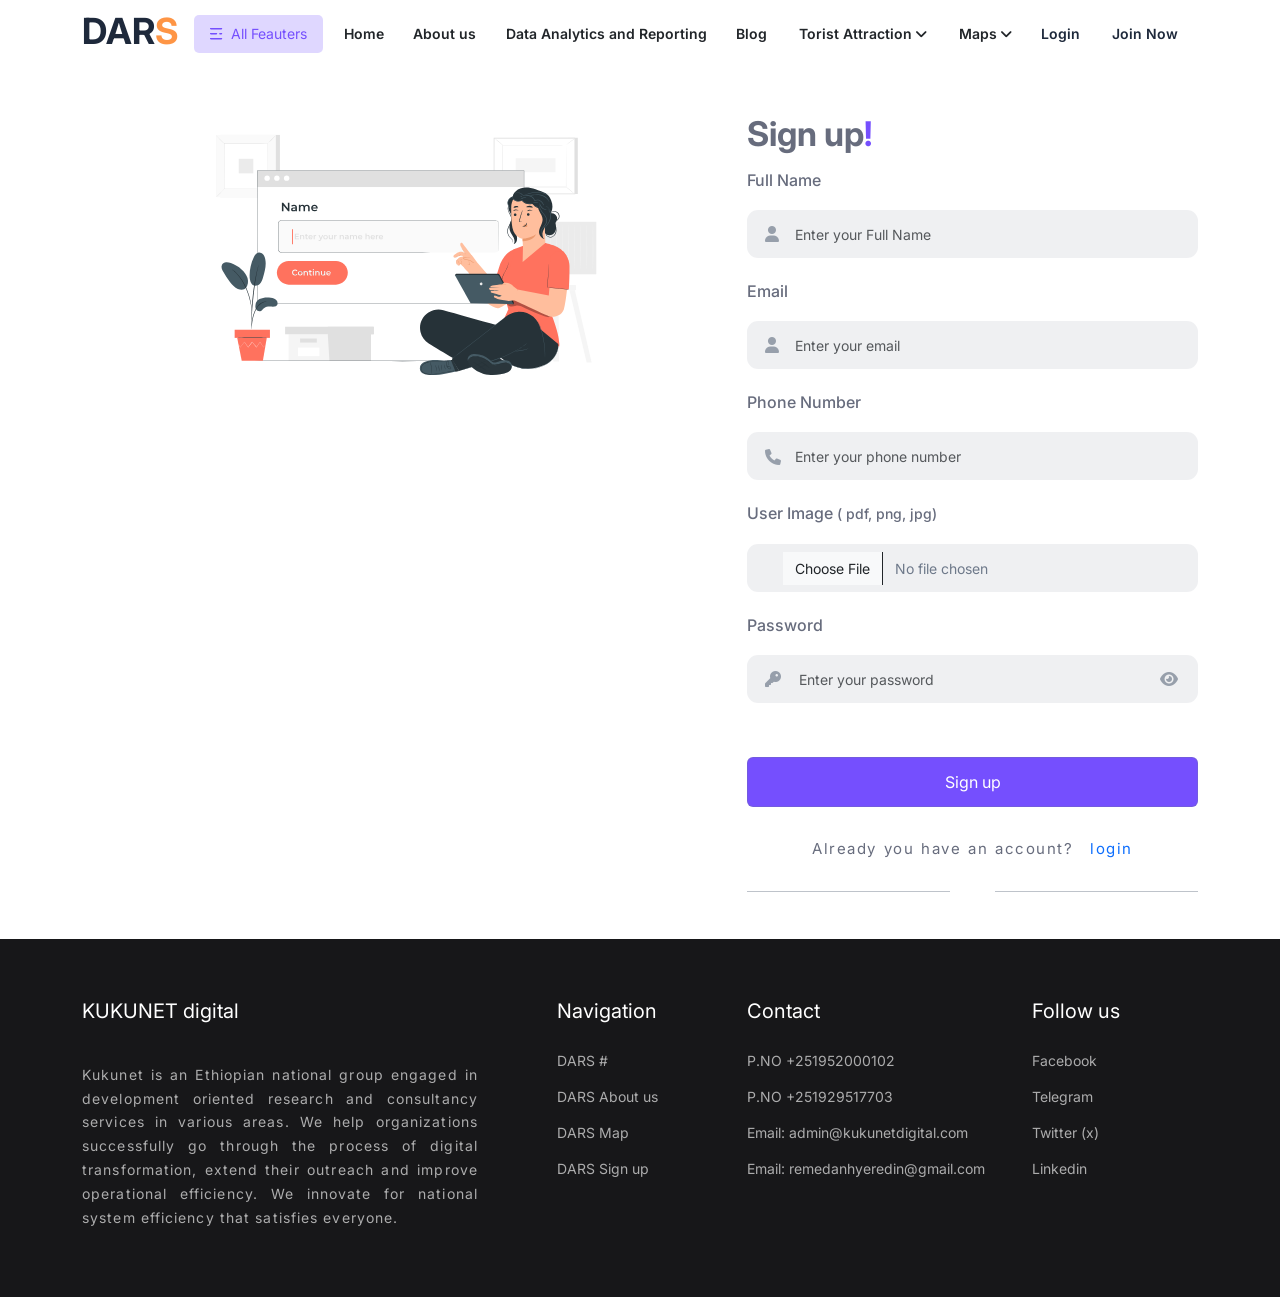
<file: sign_up.html>
<!DOCTYPE html>
<html lang="en" dir="ltr">
<head>
			<title>DARS</title>
	

   <link rel="icon" href="image/288962599_408601677857494_1395590741157851249_n.jpg" type="image/x-icon">
   <link rel="apple-touch-icon" sizes="180x180" href="image/288962599_408601677857494_1395590741157851249_n.jpg">

	<link rel="stylesheet" href="assets/frontend/default-new/css/all.min.css">

    <link rel="stylesheet" href="assets/frontend/default-new/css/bootstrap.min.css">



    <link rel="stylesheet" href="assets/frontend/default-new/css/jquery.webui-popover.min.css">
    <link rel="stylesheet" href="assets/frontend/default-new/css/h-2-carousel.css">
    <link rel="stylesheet" href="assets/frontend/default-new/css/jquery.webui-popover.min.css">
    <link rel="stylesheet" href="assets/frontend/default-new/css/nice-select.css">
    <link rel="stylesheet" href="assets/frontend/default-new/css/owl.carousel.min.css">
    <link rel="stylesheet" href="assets/frontend/default-new/css/owl.theme.default.min.css">
    <link rel="stylesheet" href="assets/frontend/default-new/css/slick-theme.css">
    <link rel="stylesheet" href="assets/frontend/default-new/css/slick.css">
    <link rel="stylesheet" href="assets/frontend/default-new/css/style.css">
    <link rel="stylesheet" href="assets/frontend/default-new/css/new-style.css">
    <link rel="stylesheet" href="assets/frontend/default-new/css/responsive.css">
    <link rel="stylesheet" href="assets/frontend/default-new/summernote-0.8.20-dist/summernote-lite.min.css">
    <link rel="stylesheet" href="assets/global/tagify/tagify.css">
    <link rel="stylesheet" href="assets/global/toastr/toastr.css">


<link rel="stylesheet" href="assets/frontend/default-new/css/custom.css">


<script src="assets/global/js/jquery-3.6.1.min.js"></script>
	<style type="text/css">
			</style>

</head>
<body class="">





<!---------- Header Section start  ---------->
<header>
  <!-- Sub Header Start -->
 
  <!---- Sub Header End ------>
  
  <section class="menubar">
    <nav class="navbar navbar-expand-lg navbar-light" style="position: fixed; background-color: #fff; z-index:999; width: 100%; top:0; padding-top: 10px; ">
  <div class="container">
    <a class="navbar-brand logo pt-0" href="academy.html">
        
    <h1> DAR<span style="color: #FE9545;">S</span></h1>

    </a>
    <!-- Mobile Offcanves  Icon Show -->
    <ul class="menu-offcanves">
      <li>
        <div class="search-item">
          <span class="m-cross-icon"><i class="fa-solid fa-xmark"></i></span>
          <span class="m-search-icon"> <i class="fa-solid fa-magnifying-glass"></i></span>
        </div>
      </li>
      <li>
        <a href="#" class="btn-bar" type="button" data-bs-toggle="offcanvas" data-bs-target="#offcanvasWithBothOptions" aria-controls="offcanvasWithBothOptions"><i class="fa-sharp fa-solid fa-bars"></i></a>
      </li>
    </ul>

    <div class="navbar-collapse" id="navbarSupportedContent">
      <!-- Small Device Hide -->
      <ul class="navbar-nav main-nav-wrap mb-2 mb-lg-0 align-items-center">
        <li class="nav-item">
          <a class="nav-link header-dropdown px-3 text-nowrap" href="#" id="navbarDropdown1">
            <img loading="lazy" src="assets/frontend/default-new/image/menu.png" />
            <span class="ms-2">All Feauters </span>
          </a>
          <ul class="navbarHover">
                          <li class="dropdown-submenu">
                <a href="home/courses@category=web-design.html">
                    <span class="icons"><i class="fas fa-pencil-alt"></i></span>
                  <span class="text-cat">About Us  </span>
                </a>
               
              </li>
                          <li class="dropdown-submenu">
                <a href="home/courses@category=graphic-design.html">
                  <span class="icons"><i class="fas fa-pencil-alt"></i></span>
                  <span class="text-cat"> Data Analytics </span>
                </a>
                
              </li>
                          <li class="dropdown-submenu">
                <a href="home/courses@category=user-experience.html">
                    <span class="icons"><i class="fas fa-pencil-alt"></i></span>
                  <span class="text-cat"> Blog</span>
                </a>
               
              </li>

              <li class="dropdown-submenu">
                <a href="home/courses@category=user-experience.html">
                    <span class="icons"><i class="fas fa-pencil-alt"></i></span>
                  <span class="text-cat"> Torist Attraction</span>
                </a>
               
              </li>
                          
                       
          </ul>
        </li>
      </ul>

     
    


      <ul class="navbar-nav main-nav-wrap mb-2 mb-lg-0 ms-auto">
        <li class="nav-item">
            <a class="nav-link header-dropdown bg-white text-dark fw-600 text-nowrap" href="index.html" id="navbarDropdown4">
                <span class="ms-2"> Home</span>
            </a>
        </li>
    </ul>

      <ul class="navbar-nav main-nav-wrap mb-2 mb-lg-0 ms-auto">
        <li class="nav-item">
            <a class="nav-link header-dropdown bg-white text-dark fw-600 text-nowrap" href="aboutus.php" id="navbarDropdown4">
                <span class="ms-2">About us</span>
            </a>
        </li>
    </ul>
    



    <ul class="navbar-nav main-nav-wrap mb-2 mb-lg-0 ms-auto">
        <li class="nav-item">
            <a class="nav-link header-dropdown bg-white text-dark fw-600 text-nowrap" href="addons/bootcamp/bootcamp_list.html" id="navbarDropdown4">
                <span class="ms-2">Data Analytics and Reporting </span>
            </a>
        </li>
    </ul>
    
    <ul class="navbar-nav main-nav-wrap mb-2 mb-lg-0 ms-auto">
        <li class="nav-item">
            <a class="nav-link header-dropdown bg-white text-dark fw-600 text-nowrap" href="addons/team_training/packages.html" id="navbarDropdown4">
                <span class="ms-2">Blog</span>
            </a>
        </li>
    </ul>
    
      
    <ul class="navbar-nav main-nav-wrap mb-2 mb-lg-0 ms-2">
        <li class="nav-item">
          <a class="nav-link header-dropdown  bg-white text-dark fw-600 d-flex" href="#" id="navbarDropdown">
            <span class="ms-2">Torist Attraction</span>
            <i class="fas fa-angle-down ms-1"></i>
          </a>
          
          <ul class="navbarHover">
              <li class="dropdown-submenu">
    <a href="home/courses@category=web-design.html">
    <span class="icons"><i class="fas fa-pencil-alt"></i></span>
      <span class="text-cat">Adiss.A Torist Attraction </span>
      <span class="has-sub-category ms-auto"><i class="fa-solid fa-angle-right"></i></span>
    </a>
  
  </li>
              <li class="dropdown-submenu">
    <a href="home/courses@category=graphic-design.html">
      <span class="icons"><i class="fas fa-pencil-alt"></i></span>
      <span class="text-cat">Historical Torist Attraction</span>
      <span class="has-sub-category ms-auto"><i class="fa-solid fa-angle-right"></i></span>
    </a>
   
  </li>
              <li class="dropdown-submenu">
    <a href="home/courses@category=user-experience.html">
    <span class="icons"><i class="fas fa-pencil-alt"></i></span>
      <span class="text-cat">Regional Torist Attraction</span>
      <span class="has-sub-category ms-auto"><i class="fa-solid fa-angle-right"></i></span>
    </a>
 
             
          
</ul>
</li>
</ul>



                  




<ul class="navbar-nav main-nav-wrap mb-2 mb-lg-0 ms-2">
          <li class="nav-item">
            <a class="nav-link header-dropdown bg-white text-dark fw-600 text-nowrap" href="#" id="navbarDropdown1">
              <span class="ms-2">Maps</span>
              <i class="fas fa-angle-down ms-1"></i>
            </a>
            <ul class="navbarHover">
                              <li class="dropdown-submenu">
                  <a href="Map/0Ethiopia.php">
                  <span class="icons"><i class="fas fa-pencil-alt"></i></span>
                    <span class="text-cat">Map 1</span>
                  </a>
                </li>
                              <li class="dropdown-submenu">
                  <a href="ebook@category=science-fiction-amp-fantasy&amp;price=all&amp;rating=all.html">
                  <span class="icons"><i class="fas fa-pencil-alt"></i></span>
                    <span class="text-cat">Map 2</span>
                  </a>
                </li>
                              <li class="dropdown-submenu">
                  <a href="ebook@category=politics&amp;price=all&amp;rating=all.html">
                  <span class="icons"><i class="fas fa-pencil-alt"></i></span>
                    <span class="text-cat">Map 3</span>
                  </a>
                </li>
                             
                          </ul>
          </li>
        </ul>
      
               
      
      <div class="right-menubar ms-auto">

        

        

                  <a href="login.html" class="mx-3"> Login</a>
          <a href="sign_up.html" class="mx-3 text-capitalize" style="min-width: 70px"> Join Now</a>
        
          
      </div>
    </div>


    </div>
  </div>
</div> 


</section>
</header>
<!---------- Header Section End  ---------->

<!---------- Header Section End  ---------->
<section class="sign-up my-5 pt-5">
    <div class="container">
        <div class="row">
            <div class="col-lg-7 col-md-6 col-sm-12 col-12 text-center">
                <img loading="lazy" width="65%" src="image/siu.svg">
            </div>
            <div class="col-lg-5 col-md-6 col-sm-12 col-12 ">
                <div class="sing-up-right">
                    <h3>Sign up<span>!</span></h3>
                    

                    <form action="#" method="post" enctype="multipart/form-data">
                        <div class="mb-4">
                            <h5>Full Name</h5>
                            <div class="position-relative">
                                <i class="fa-solid fa-user"></i>
                                <input class="form-control" id="first_name" type="text" name="first_name" placeholder="Enter your Full Name" required>
                            </div>
                        </div>

                       

                        <div class="mb-4">
                            <h5>Email</h5>
                            <div class="position-relative">
                                <i class="fa-solid fa-user"></i>
                                <input class="form-control" id="email" type="email" name="email" placeholder="Enter your email" required>
                            </div>
                        </div>

                        <div class="mb-4">
                                    <h5>Phone Number</h5>
                                    <div class="position-relative">
                                        <i class="fas fa-phone"></i>
                                        <input class="form-control" id="phone" type="phone" name="phone" placeholder="Enter your phone number">
                                    </div>
                                </div>


                                <div class="mb-4">
                                    <h5>User Image <small>( pdf,  png, jpg)</small></h5>
                                    <div class="position-relative">
                                        <input class="form-control" id="document" type="file" name="document">
                                       
                                    </div>
                                </div>



                        <div class="mb-4">
                            <h5>Password</h5>
                            <div class="position-relative">
                                <i class="fa-solid fa-key"></i>
                                <i class="fa-solid fas fa-eye cursor-pointer" onclick="if($('#password').attr('type') == 'text'){$('#password').attr('type', 'password');}else{$('#password').attr('type', 'text');} $(this).toggleClass('fa-eye'); $(this).toggleClass('fa-eye-slash') " style="right: 20px; left: unset;"></i>
                                <input class="form-control" id="password" type="password" name="password" placeholder=" Enter your password" required>
                            </div>
                        </div>

                                                   

                          
                        
                                                
                        <div class="log-in">
                            <button type="submit" class="btn btn-primary">
                                Sign up                            </button>
                        </div>
                    </form>

                    <div class="another text-center">
                        <p>
                            Already you have an account?                            <a href="login.php">login</a>
                        </p>
                        <h5></h5>
                    </div>
                    
</div>                                </div>
                            </div>
                        </div>
                    </div>
                </div>
            </div>
        </div>
    </section>
    




<!--------- footer Section Start--------------->
<section class="footer">
    <div class="container">
        <div class="row">
            <div class="col-lg-5 col-md-12 col-sm-12 col-12 mb-5">
            <h1>KUKUNET digital </h1>
<p>
                Kukunet is an Ethiopian national group engaged in development oriented 
                research and consultancy services in various areas.
                We help organizations successfully go through the process of digital transformation, 
                extend their outreach and improve operational efficiency. 
                We innovate for national system efficiency that satisfies everyone. </p>
            </div>
            <div class="col-lg-2 col-md-4 col-sm-4 col-4 mb-5">
                <h1>Navigation</h1>
                <ul>
                                                          <li><a href="#">DARS #</a></li>
                                                          <li><a href="#"> DARS About us</a></li>
                                                          <li><a href="#"> DARS Map</a></li>
                                                          <li><a href="#"> DARS Sign up</a></li>
                                                          
                                                         
                                    </ul>
            </div>
            <div class="col-lg-3 col-md-4 col-sm-4 col-4">
                <h1>Contact</h1>
                <ul>
                    <li> <a href="#">P.NO +251952000102</a></li>
                    <li> <a href="#">P.NO +251929517703</a></li>
                    <li><a href="#">Email: admin@kukunetdigital.com</a></li>
                    <li><a href="#">Email: remedanhyeredin@gmail.com</a></li>
                    
                                                        </ul>
            </div>
            <div class="col-lg-2 col-md-4 col-sm-4 col-4">
                <h1>Follow us</h1>
                <ul>
                    <li><a href="#">Facebook</a></li>
                    <li><a href="#">Telegram</a></li>
                    <li><a href="#">Twitter (x)</a></li>
                    <li><a href="#">Linkedin</a></li>
                  
                </ul>
            </div>
        </div>
        
    </div>
</section>
<!--------- footer Section End--------------->

	</body>
</html>
</file>
<file: assets/frontend/default-new/css/h-2-carousel.css>
.h-2-clients-review-carousel span {
    display: flex;
    justify-content: center;
    margin-top: -6px;
  }
  
  .h-2-clients-review-carousel .owl-carousel .owl-nav button.owl-next, .owl-carousel .owl-nav button.owl-prev, .owl-carousel button.owl-dot {
    background: 0 0;
    color: inherit;
    border: none;
    padding: 0 !important;
    font: inherit;
    left: -383px;
    padding: 34px;
    margin: 12px;
    position: absolute;
    bottom: -19px;
    font-size: 36px;
    background-color: #6E798A42;
    width: 45px;
    height: 44px;
    border-radius: 50%;
    
  }
  .h-2-clients-review-carousel .owl-carousel .owl-nav button.owl-next, .owl-carousel .owl-nav button.owl-next, .owl-carousel button.owl-dot {
    background: 0 0;
    color: inherit;
    border: none;
    padding: 0 !important;
    font: inherit;
    left: -320px;
    padding: 34px;
    margin: 12px;
    position: absolute;
    bottom: -19px;
    font-size: 36px;
    background-color: #6E798A42;
    width: 45px;
    height: 44px;
    border-radius: 50%;
  }
  
  .h-2-clients-review-carousel .owl-carousel .owl-nav button.owl-next, .owl-carousel .owl-nav{
    color: #707070;
    
  }
  
  .h-2-clients-review-carousel  .owl-nav [class*="owl-"]:hover {
    color: #FFF;
    background: #FE954F;
  }
</file>
<file: assets/frontend/default-new/css/nice-select.css>
.nice-select {
  -webkit-tap-highlight-color: transparent;
  background-color: #fff;
  border-radius: 5px;
  border: solid 1px #e8e8e8;
  box-sizing: border-box;
  clear: both;
  cursor: pointer;
  display: block;
  float: left;
  font-family: inherit;
  font-size: 14px;
  font-weight: normal;
  height: 42px;
  line-height: 40px;
  outline: none;
  padding-left: 18px;
  padding-right: 30px;
  position: relative;
  text-align: left !important;
  -webkit-transition: all 0.2s ease-in-out;
  transition: all 0.2s ease-in-out;
  -webkit-user-select: none;
     -moz-user-select: none;
      -ms-user-select: none;
          user-select: none;
  white-space: nowrap;
  width: auto; }
  .nice-select:hover {
    border-color: #dbdbdb; }
  .nice-select:active, .nice-select.open, .nice-select:focus {
    border-color: #999; }
  .nice-select:after {
    border-bottom: 2px solid #999;
    border-right: 2px solid #999;
    content: '';
    display: block;
    height: 5px;
    margin-top: -4px;
    pointer-events: none;
    position: absolute;
    right: 12px;
    top: 50%;
    -webkit-transform-origin: 66% 66%;
        -ms-transform-origin: 66% 66%;
            transform-origin: 66% 66%;
    -webkit-transform: rotate(45deg);
        -ms-transform: rotate(45deg);
            transform: rotate(45deg);
    -webkit-transition: all 0.15s ease-in-out;
    transition: all 0.15s ease-in-out;
    width: 5px; }
  .nice-select.open:after {
    -webkit-transform: rotate(-135deg);
        -ms-transform: rotate(-135deg);
            transform: rotate(-135deg); }
  .nice-select.open .list {
    opacity: 1;
    pointer-events: auto;
    -webkit-transform: scale(1) translateY(0);
        -ms-transform: scale(1) translateY(0);
            transform: scale(1) translateY(0); }
  .nice-select.disabled {
    border-color: #ededed;
    color: #999;
    pointer-events: none; }
    .nice-select.disabled:after {
      border-color: #cccccc; }
  .nice-select.wide {
    width: 100%; }
    .nice-select.wide .list {
      left: 0 !important;
      right: 0 !important; }
  .nice-select.right {
    float: right; }
    .nice-select.right .list {
      left: auto;
      right: 0; }
  .nice-select.small {
    font-size: 12px;
    height: 36px;
    line-height: 34px; }
    .nice-select.small:after {
      height: 4px;
      width: 4px; }
    .nice-select.small .option {
      line-height: 34px;
      min-height: 34px; }
  .nice-select .list {
    background-color: #fff;
    border-radius: 5px;
    box-shadow: 0 0 0 1px rgba(68, 68, 68, 0.11);
    box-sizing: border-box;
    margin-top: 4px;
    opacity: 0;
    overflow: hidden;
    padding: 0;
    pointer-events: none;
    position: absolute;
    top: 100%;
    left: 0;
    -webkit-transform-origin: 50% 0;
        -ms-transform-origin: 50% 0;
            transform-origin: 50% 0;
    -webkit-transform: scale(0.75) translateY(-21px);
        -ms-transform: scale(0.75) translateY(-21px);
            transform: scale(0.75) translateY(-21px);
    -webkit-transition: all 0.2s cubic-bezier(0.5, 0, 0, 1.25), opacity 0.15s ease-out;
    transition: all 0.2s cubic-bezier(0.5, 0, 0, 1.25), opacity 0.15s ease-out;
    z-index: 9; }
    .nice-select .list:hover .option:not(:hover) {
      background-color: transparent !important; }
  .nice-select .option {
    cursor: pointer;
    font-weight: 400;
    line-height: 40px;
    list-style: none;
    min-height: 40px;
    outline: none;
    padding-left: 18px;
    padding-right: 29px;
    text-align: left;
    -webkit-transition: all 0.2s;
    transition: all 0.2s; }
    .nice-select .option:hover, .nice-select .option.focus, .nice-select .option.selected.focus {
      background-color: #f6f6f6; }
    .nice-select .option.selected {
      font-weight: bold; }
    .nice-select .option.disabled {
      background-color: transparent;
      color: #999;
      cursor: default; }

.no-csspointerevents .nice-select .list {
  display: none; }

.no-csspointerevents .nice-select.open .list {
  display: block; }
</file>
<file: assets/frontend/default-new/css/style.css>
@import url('https://fonts.googleapis.com/css2?family=Inter:wght@300;400;500;600;700;800&display=swap');

:root{
  --primary-color : #676C7D;
  --primary-color-2 : #6E798A;
  --secondery-color : #676C7D;
  --bg-white : #fff;
  --bg-white-2 : #F8F7FF;
  --bg-white-3 : #fff;
  --bg-white-4 : #fff;
  --bg-white-5 : #fff;
  --bg-white-6 : #444;
  --bg-white-7 : #fff;
  --color-1 :  #1E293B;
  --color-2 :  #000;
  --color-3 :  #505763;
  --color-4 :  #754FFE;
  --color-5 :  #000;
  --color-6 :  #676C7D;
  --color-7 :  #261954;
  --color-8 :  rgba(255, 255, 255, 0.644);
  --color-9 :  #fff;
  --color-10 :  #1E293B;
  --color-11 :   #6E798A;
  --color-12: #754ffe3a;
  --color-13: #6D7487;
  --color-14: #212534;
  --color-15: #754ffe58;
  --color-16:  #6e798aab;
  --color-17 :  #0080FF;
  --hover-color :  #f2f3f5;
  --hover-color-2 :  #f2f3f5;
  --border-color : #1e293b2a;
  --color-linear : linear-gradient(96deg, rgba(235,247,247,1) 0%, rgba(248,231,249,1) 100%);
  --box-shadow: rgba(99, 99, 99, 0.2) 0px 2px 8px 0px;
 
}

.home_1st{
  --primary-color : #676C7D;
  --primary-color-2 : #6E798A;
  --secondery-color : #676C7D;
  --bg-white : #fff;
  --bg-white-2 : #F8F7FF;
  --bg-white-3 : #fff;
  --bg-white-4 : #fff;
  --bg-white-5 : #fff;
  --bg-white-6 : #444;
  --bg-white-7 : #fff;
  --color-1 :  #1E293B;
  --color-2 :  #000;
  --color-3 :  #505763;
  --color-4 :  #754FFE;
  --color-5 :  #000;
  --color-6 :  #676C7D;
  --color-7 :  #261954;
  --color-8 :  rgba(255, 255, 255, 0.644);
  --color-9 :  #fff;
  --color-10 :  #1E293B;
  --color-11 :   #6E798A;
  --color-12: #754ffe3a;
  --color-13: #6D7487;
  --color-14: #212534;
  --color-15: #754ffe58;
  --color-16:  #6e798aab;
  --color-17 :  #0080FF;
  --hover-color :  #f2f3f5;
  --hover-color-2 :  #f2f3f5;
  --border-color : #1e293b2a;
  --color-linear : linear-gradient(96deg, rgba(235,247,247,1) 0%, rgba(248,231,249,1) 100%);
  --box-shadow: rgba(99, 99, 99, 0.2) 0px 2px 8px 0px;
 
}

.home_2nd{
  --primary-color : #676C7D;
  --primary-color-2 : #6E798A;
  --secondery-color : #676C7D;
  --bg-white : #fff;
  --bg-white-2 : #F8F7FF;
  --bg-white-3 : #fff;
  --bg-white-4 : #fff;
  --bg-white-5 : #fff;
  --bg-white-6 : #444;
  --bg-white-7 : #fff;
  --color-1 :  #1E293B;
  --color-2 :  #000;
  --color-3 :  #505763;
  --color-4 :  #754FFE;
  --color-5 :  #000;
  --color-6 :  #676C7D;
  --color-7 :  #261954;
  --color-8 :  rgba(255, 255, 255, 0.644);
  --color-9 :  #fff;
  --color-10 :  #1E293B;
  --color-11 :   #6E798A;
  --color-12: #754ffe3a;
  --color-13: #6D7487;
  --color-14: #212534;
  --color-15: #754ffe58;
  --color-16:  #6e798aab;
  --color-17 :  #0080FF;
  --hover-color :  #f2f3f5;
  --hover-color-2 :  #f2f3f5;
  --border-color : #1e293b2a;
  --color-linear : linear-gradient(96deg, rgba(235,247,247,1) 0%, rgba(248,231,249,1) 100%);
  --box-shadow: rgba(99, 99, 99, 0.2) 0px 2px 8px 0px;
 
}

.home_3rd{
  --primary-color : #676C7D;
  --primary-color-2 : #6E798A;
  --secondery-color : #676C7D;
  --bg-white : #fff;
  --bg-white-2 : #F8F7FF;
  --bg-white-3 : #fff;
  --bg-white-4 : #fff;
  --bg-white-5 : #fff;
  --bg-white-6 : #444;
  --bg-white-7 : #fff;
  --color-1 :  #1E293B;
  --color-2 :  #000;
  --color-3 :  #505763;
  --color-4 :  #754FFE;
  --color-5 :  #000;
  --color-6 :  #676C7D;
  --color-7 :  #261954;
  --color-8 :  rgba(255, 255, 255, 0.644);
  --color-9 :  #fff;
  --color-10 :  #1E293B;
  --color-11 :   #6E798A;
  --color-12: #754ffe3a;
  --color-13: #6D7487;
  --color-14: #212534;
  --color-15: #754ffe58;
  --color-16:  #6e798aab;
  --color-17 :  #0080FF;
  --hover-color :  #f2f3f5;
  --hover-color-2 :  #f2f3f5;
  --border-color : #1e293b2a;
  --color-linear : linear-gradient(96deg, rgba(235,247,247,1) 0%, rgba(248,231,249,1) 100%);
  --box-shadow: rgba(99, 99, 99, 0.2) 0px 2px 8px 0px;
 
}

.home_4th{
  --primary-color : #676C7D;
  --primary-color-2 : #6E798A;
  --secondery-color : #676C7D;
  --bg-white : #fff;
  --bg-white-2 : #F8F7FF;
  --bg-white-3 : #fff;
  --bg-white-4 : #fff;
  --bg-white-5 : #fff;
  --bg-white-6 : #444;
  --bg-white-7 : #fff;
  --color-1 :  #1E293B;
  --color-2 :  #000;
  --color-3 :  #505763;
  --color-4 :  #754FFE;
  --color-5 :  #000;
  --color-6 :  #676C7D;
  --color-7 :  #261954;
  --color-8 :  rgba(255, 255, 255, 0.644);
  --color-9 :  #fff;
  --color-10 :  #1E293B;
  --color-11 :   #6E798A;
  --color-12: #754ffe3a;
  --color-13: #6D7487;
  --color-14: #212534;
  --color-15: #754ffe58;
  --color-16:  #6e798aab;
  --color-17 :  #0080FF;
  --hover-color :  #f2f3f5;
  --hover-color-2 :  #f2f3f5;
  --border-color : #1e293b2a;
  --color-linear : linear-gradient(96deg, rgba(235,247,247,1) 0%, rgba(248,231,249,1) 100%);
  --box-shadow: rgba(99, 99, 99, 0.2) 0px 2px 8px 0px;
 
}

.home_5th{
  --primary-color : #676C7D;
  --primary-color-2 : #6E798A;
  --secondery-color : #676C7D;
  --bg-white : #fff;
  --bg-white-2 : #F8F7FF;
  --bg-white-3 : #fff;
  --bg-white-4 : #fff;
  --bg-white-5 : #fff;
  --bg-white-6 : #444;
  --bg-white-7 : #fff;
  --color-1 :  #1E293B;
  --color-2 :  #000;
  --color-3 :  #505763;
  --color-4 :  #754FFE;
  --color-5 :  #000;
  --color-6 :  #676C7D;
  --color-7 :  #261954;
  --color-8 :  rgba(255, 255, 255, 0.644);
  --color-9 :  #fff;
  --color-10 :  #1E293B;
  --color-11 :   #6E798A;
  --color-12: #754ffe3a;
  --color-13: #6D7487;
  --color-14: #212534;
  --color-15: #754ffe58;
  --color-16:  #6e798aab;
  --color-17 :  #0080FF;
  --hover-color :  #f2f3f5;
  --hover-color-2 :  #f2f3f5;
  --border-color : #1e293b2a;
  --color-linear : linear-gradient(96deg, rgba(235,247,247,1) 0%, rgba(248,231,249,1) 100%);
  --box-shadow: rgba(99, 99, 99, 0.2) 0px 2px 8px 0px;
 
}

.dark-theme{
  --primary-color : #ddd;
  --primary-color-2 : #6E798A;
  --secondery-color : #000;
  --bg-white : #0B0718;
  --bg-white-2 : #181528;
  --bg-white-3 : #ddd;
  --bg-white-4 : #181528;
  --bg-white-5 : #181528;
  --bg-white-6 : #151515;
  --bg-white-7 : #0B0718;
  --color-1 : #ddd;
  --color-2 : #0B0718;
  --color-3 : #fff;
  --color-4 : #0080FF;
  --color-5 : #fff;
  --color-6 : #fff;
  --color-7 : #181528;
  --color-8 : #fff;
  --color-9 : #fff;
  --color-10 :  #1E293B;
  --color-11 :   #1E293B;
  --color-12: #1E293B;
  --color-13: #fff;
  --color-14: #fff;
  --color-15: #ffffff6b;
  --color-16: #ffffff;
  --hover-color :  #ddd;
  --hover-color-2 :  #181528;
  --border-color : #fff3;
  --color-linear : #0B0718;
  --box-shadow: rgba(0, 0, 0, 0.25) 0px 54px 55px, rgba(0, 0, 0, 0.12) 0px -12px 30px, rgba(0, 0, 0, 0.12) 0px 4px 6px, rgba(0, 0, 0, 0.17) 0px 12px 13px, rgba(0, 0, 0, 0.09) 0px -3px 5px;
}

body{
    font-family: 'Inter', sans-serif;
    margin: 0;
    padding: 0;
    overflow-x: hidden;
    color: var(--primary-color);
    line-height: 24px;
}
h1{
    font-size: 36px;
    font-weight: 700;
    color: var(--color-1);
}
h1,h2,h3,h4,h5,h6,p,a,ul{
  padding: 0;
  margin: 0;
}
.container{
  max-width: 1140px;
  width: 100%;
}
ul{
  list-style: none;
}
a{
  text-decoration: none;
  display: inline-block;
}
p{
    font-size: 15px;
    font-weight: 400;
}
.pt-60{
  padding-top: 60px;
}
.w-65{
  width: 65%;
}
.mood-control {
	position: fixed;
	z-index: 999;
	top: 250px;
	right: 0;
	background-color: var(--bg-white-2);
	height: 48px;
	width: 50px;
	border-top-left-radius: 10px;
	border-bottom-left-radius: 10px;
	cursor: pointer;
	box-shadow: rgba(100, 100, 111, 0.2) 15px 17px 31px 19px;
}
.mood-control a {
	display: -webkit-box;
	display: -ms-flexbox;
	display: flex;
	-webkit-box-pack: center;
	-ms-flex-pack: center;
	justify-content: center;
	-webkit-box-align: center;
	-ms-flex-align: center;
	align-items: center;
	margin-top: 11px;
}
.mood-control img {
	width: 24px;
	margin: auto;
}

.language-control {}
.language-control .form-select{
  background-image: none;
}
.language-control .nice-select::after{
  height: 6px !important;
  width: 6px !important;
}
.right-icon .language-control .nice-select {
	padding: 6px 10px;
	font-size: 12px;
	height: 33px;
	width: 80px;
}
.language-control .nice-select{
  height: inherit;
  background-color: var(--bg-white-2);
}
.language-control .nice-select .option:hover, 
.language-control .nice-select .option.focus, 
.language-control .nice-select .option.selected.focus{
  background-color: var(--bg-white-2);
}
.webui-popover.right > .arrow::after, .webui-popover.right-top > .arrow::after, .webui-popover.right-bottom > .arrow::after {
	
	border-right-color: var(--bg-white);
}

.webui-popover.left > .arrow::after, .webui-popover.left-top > .arrow::after, .webui-popover.left-bottom > .arrow::after {
	border-left-color: var(--bg-white);
	
}
.sign-in-box {
	display: flex;
	justify-content: flex-end;
	width: 100%;
	align-items: center;
}
.sign-in-box .sign-up-btn{
  padding: 8px 16px;
  font-size: 15px;
  border-radius: 5px !important;
  line-height: 1.35135;
  font-weight: 500;
  color: var(--color-1);
}
.sign-in-box .sign-up-btn {
	color: var(--color-9) !important;
	background-color: var(--color-4);
	border: 1px solid var(--color-4);
}
/* Home Page 1 Area Start */
.sub-header .icon-left i{
    padding: 12px 5px;
    font-size: 17px;
    color: var(--color-4);
}
.sub-header  .right-icon i{
    padding: 15px;
    font-size: 17px;
    color: var(--color-1);
}
.sub-header .icon a{
    text-decoration: none;
    color: var(--color-1);
    font-size: 14px;
}
.sub-header{
    border-bottom: 1.5px solid var(--border-color);
    padding: 5px 0 9px 0;
    background-color: var(--bg-white);
}
.menubar .logo img{
    width: auto;
    height: 36px;
}
.dropdown-toggle::after {
    display: none;
}
.menubar li .header-dropdown{
    color: var(--color-4);
    font-size: 14px;
    display: flex;
    align-items: center;
}
.header-dropdown{
    background-color: var(--color-12);
    border-radius: 5px;
    padding: 7px 5px;
}
.pr-5{
  padding-right: 5px;
}
.menubar .right-menubar li{
    list-style-type: none;
    padding: 3px 13px 7px 6px;
}

.menubar .right-menubar  a{
    font-size: 14px;
    font-weight: 600;
    position: relative;
    display: block;
    color: var(--color-1);
}
.menubar .right-menubar{
    display: flex;
}
.menubar .right-menubar .menu_number{
  position: absolute;
  color: #fff;
  background-color: #F25C88;
  border-radius: 50%;
  margin-bottom: 0;
  top: -3px;
  right: 7px;
  font-size: 9px;
  height: 15px;
  width: 15px;
  line-height: 15px;
  text-align: center;

}
.menubar .right-menubar i{
    font-size: 24px;
    margin: 0px 11px;
    cursor: pointer;
}
.wisth_tgl_div{
  position: relative;
}
.cart_tgl{
  position: relative;
}
.menu_pro_tgl_div{
  position: relative;
}
.menu_pro_tgl_bg{
  background-color: var(--bg-white-2);
  padding: 12px 29px 10px 29px;
  box-shadow: rgba(100, 100, 111, 0.2) 0px 7px 29px 0px; 
  border-radius: 10px;
  width: 276px;
  position: absolute;
  top:46px;
  right: 0;
  z-index: 9999;
  visibility: hidden;
  opacity: 0;
  transition: .5s;
}
.menu_pro_tgl_div:hover .menu_pro_tgl_bg{
  visibility: visible;
  opacity: 1;
}
.menu_pro_tgl_bg .dropdown-item:focus,
.menu_pro_tgl_bg .dropdown-item:hover{
  background-color: inherit !important;
  color: inherit;
}
.path-pos{
  position: relative;
}
.path-pos::after {
  content: "";
  height: 16px;
  width: 16px;
  top: -19px;
  right: -12px;
  position: absolute;
  background-color: var(--bg-white-2);
  transform: rotate(44deg);
}
.menu_pro_tgl_bg .path-pos img{
  height: 64px;
  width: 64px;
  border-radius: 50%;
  display: block;
  margin: auto;
  margin-bottom: 13px;
}
.menu_pro_tgl_bg h4{
  font-size: 14px;
  font-weight: 500;
  color: var(--color-1);
  text-align: center;
  margin-bottom: 7px;
}
.menu_pro_tgl_bg a{
  text-decoration: none;
}
.profile-dropdown img{
  height: 30px !important;
  width: 30px !important;
  border-radius: 50%;
}
.menu_pro_tgl_bg p{
  font-size: 12px;
  font-weight: 400;
  color: var(--color-1);
  text-align: center;
  margin-bottom: 17px;
}
.menu_pro_tgl_div .dropdown-menu.show{
  margin-top: 20px;
}
.menubar .right-menubar .menu_pro_tgl_bg ul li {
	transition: .5s;
	margin-left: -23px;
	margin-right: -15px;
	border-radius: 0 3px 3px 0px;
	padding: 0 8px !important;
	position: relative;
}
.menu_pro_tgl-2div {
	margin-left: 9px;
}
.menubar .right-menubar .menu_pro_tgl_bg ul li a{
  padding: 10px 0;
}
.menubar .right-menubar .menu_pro_tgl_bg ul li a i{
  font-size: 15px;
  margin: 0 10px 0 0;
}
.menu_pro_wish-flex .cart-minus i{
  margin: 0;
  font-size: 12px;
}
.menu_pro_tgl_bg ul li:last-child{
  margin-bottom: 0;
}
.menu_pro_tgl_bg ul:last-child{
  margin-bottom: 0;
}
.menu_pro_tgl_bg ul{
  padding: 0;
}
.menu_pro_tgl_bg ul li a{
  color: #1E293B;
  font-size: 14px;
  font-weight: 500;
  transition: .5s;
  margin-left: 7px;
}
.menu_pro_tgl_bg ul li a i{
  color: var(--color-1);
  margin-right: 8px;
  transition: .5s;
  width: 14px;
  height: 18px;
}
.menu_pro_tgl_bg ul li:hover a{
  color: #754FFE;
  margin-left: 10px;
  
}
.menu_pro_tgl_bg ul li:hover i{
  color: #754FFE;
}
.menu_pro_tgl_bg ul li:hover{
  background-color: RGBA(100,121,150,0.1 );
  color: #754FFE;
  
}
.menu_pro_tgl_bg ul li:hover:after{
  content: "";
  position: absolute;
  height: 100%;
  width: 3px;
  background-color: #754FFE;
  top: 0;
  left: 0;
 
}
.menu_pro_wish{
  background-color: var(--bg-white-2);
  box-shadow: rgba(100, 100, 111, 0.2) 0px 7px 29px 0px; 
  border-radius: 5px;
  position: absolute;
  width: auto;
  right: 0;
  top: 46px;
  z-index: 999;
}
.menu_pro_cart{
  background-color: #fff;
  padding: 15px 10px 10px 10px;
  box-sizing: border-box;
  box-shadow: rgba(100, 100, 111, 0.2) 0px 7px 29px 0px; 
  border-radius: 10px;
  display: none;
  position: absolute;
  width: 293px;
  right: 0px;
  top: 46px;
  z-index: 999;
}
.menu_pro_wish .path_pos_wish-2{
  position: relative;
}
.wisth_tgl_2div{
  position: relative;
}
.menu_pro_wish::after {
	content: "";
	height: 19px;
	width: 19px;
	top: -18px;
	right: 13px;
	position: absolute;
	background-color: var(--bg-white-4);
	box-sizing: border-box;
	box-shadow: rgba(100, 100, 111, 0.2) 0px 7px 29px 0px;
	clip-path: polygon(53% 35%, 0% 100%, 100% 100%);
	z-index: 999;
}
.wisth_tgl_2div:hover .menu_pro_wish{
  opacity: 1;
  visibility: visible;
}
.menu_pro_wish{
  visibility: hidden;
  opacity: 0;
  transition: .5s;
}
.menu_pro_wish-f-b a{
  text-decoration: none;
}
.menu_pro_wish .menu_pro_wish-flex img{
  height: 59px;
  width: 69px;
  border-radius: 10px;
  margin:0 10px;
}
.menu_pro_wish .menu_pro_wish-flex {
  display: flex;
}
.accordion-button:focus{
  box-shadow: none;
  border-color: none;
}
.menu_pro_wish .menu_pro_wish-flex .text h4{
  font-size: 13px;
  font-weight: 500;
  color: var(--color-1);
}
.menu_pro_wish:hover .text h4{
  color: var(--color-10);
}
.menu_pro_wish .menu_pro_wish-flex .text P{
  font-size: 12px;
  font-weight: 400;
  color: var(--color-1);
  margin-bottom: 5px;
}
.menu_pro_wish:hover .text P{
  color: var(--color-11);
}
.menu_pro_cart .menu_pro_wish-flex img{
  height: 59px;
  width: 69px;
  border-radius: 10px;
  margin-right: 10px;
}
.menu_pro_cart .menu_pro_wish-flex {
  display: flex;
}

.menu_pro_cart .menu_pro_wish-flex .text h4{
  font-size: 13px;
  font-weight: 500;
  color: #1E293B;
}
.menu_pro_cart .menu_pro_wish-flex .text P{
  font-size: 12px;
  font-weight: 400;
  color: #6E798A;
  margin-bottom: 5px;
}
.menu_pro_wish-flex .spandiv del{
  color: #6E798A;
  font-size: 10px;
  font-weight: 500;
}
.menu_pro_wish-flex .spandiv span{
  color: #754FFE;
  font-size: 13px;
  font-weight: 500;
}
.menu_pro_wish-f-b .prcd{
  display: flex;
  justify-content: center;
  margin-top: 10px;
  
}
.menu_pro_wish-f-b .prcd a{
  font-size: 11px;
  font-weight: 500;
  color: #754FFE;
  border: 1.5px solid #754FFE;
  padding: 7px 17px 7px 14px;
  border-radius: 5px;
}
.menu_pro_wish-f-b {
  padding-bottom: 16px;
  border-bottom: 1.5px solid #6479964e;
  padding: 20px 0 12px 0;
  border-radius: 10px 10px 0 0;
}
.overflow-control{
  max-height: 230px ;
  overflow-y: scroll;
  -ms-overflow-style: none;  /* Internet Explorer 10+ */
  scrollbar-width: none;  /* Firefox */
}
.overflow-control::-webkit-scrollbar { 
  display: none;  /* Safari and Chrome */
}
.menu_pro_wish-flex .img{
  position: relative;
}
.cart-minus {
	position: absolute;
	top: 6px;
	right: 13px;
	background: red;
  color: #fff;
	border-radius: 10px;
	height: 13px;
	width: 13px;
	line-height: 14px;
	text-align: center;
	font-size: 11px;
}
.menu_pro_wish-f-b:hover{
  background-color: var(--hover-color);
  color: var(--color-10);
}
.menu_pro_wish-f-b:last-child{
  border-bottom: none;
}
.menu_pro_wish .path_pos_wish{
  width: 276px;
}
.menu_pro_cart .path_pos_wish{
  height: 169px;
  width: 276px;
  overflow-y: scroll;
}
.menu_pro_btn{
  display: grid;
  margin-top: 10px;
  padding: 5px 20px 25px;
}
.menu_pro_btn .btn{
  background-color: #754FFE;
  display: inline-block;
  color: #fff;
  border: none;
  font-size: 14px;
  font-weight: 500;
  padding: 13px 15px;
}
.menu_pro_cart .img{
  position: relative;
}
.menu_pro_cart .maines {
  background-color: red;
  width: 12px;
  height: 12px;
  border-radius: 50%;
  position: absolute;
  top: 4px;
  right: 16px;
}
.cart_tgl .menu_pro_cart .maines-2{
  position: relative;
}
.menu_pro_cart .maines-2:after{
  position: absolute;
  background-color: #fff;
  content: "";
  height: 1.5px;
  width: 7px;
  top: 5px;
  left: 2px;
}
.menu_pro_cart .path_pos_wish-2{
  position: relative;
}
.menu_pro_cart .path_pos_wish-2::after{
  content: "";
  height: 26px;
  width: 24px;
  top: -40px;
  right: 3px;
  position: absolute;
  background-color: #fff;
  box-sizing: border-box;
  box-shadow: rgba(100, 100, 111, 0.2) 0px 7px 29px 0px;
  clip-path: polygon(53% 35%, 0% 100%, 100% 100%);
  z-index: 999;
}
.dropdown-submenu {
  position: relative;
}
.dropdown-submenu .dropdown-menu {
  top: 0;
  left: 100%;
  margin-top: -1px;
}
/* Navbar Drobdown */
.navbar-nav .navbarHover li{
  position: relative;
  display: flex;
}

.navbar-nav .navbarHover li:last-child{
  border-bottom: none;
}

.antry-col li .antry-submenu,
.main-nav-wrap li .navbarHover {
  position: absolute;
  background-color: var(--bg-white-2);
  border-top: 1px solid #e8e9eb;
  box-sizing: border-box;
  box-shadow: 0 2px 5px 0px rgb(20 23 28 / 25%); 
  padding: 15px 0px;;
  top: 58px;
  border-radius: 5px;
  z-index: 999;
  transition: .5s;
}
.icons {
	padding-left: 8px;
}
.main-nav-wrap li:hover > ul{
  opacity: 1;
  visibility: visible;
}
.main-nav-wrap > li > ul ul {
	top: 0;
	left: 250px;
}
.navbar-collapse > ul > li > ul > li ul {
  position: absolute;
  background: var(--bg-white-2);
  height: auto;
  min-height: calc( 100% + 1px );
  top: -14px;
  padding: 15px 0;
  box-shadow: 0 1px 3px 0px rgb(20 23 28 / 25%);
  transition: .5s;
  margin: 0 10px;
  border-radius: 5px;
}
.main-nav-wrap > li ul {
	position: absolute;
	z-index: 10;
	opacity: 0;
	visibility: hidden;
}
.navbar-nav .navbarHover li a {
	color: var(--color-1);
	font-size: 14px;
	font-weight: 500;
	padding: 7px 10px;
	transition: .5s;
	width: 250px;
	margin: 0 5px;
	border-radius: 5px;
}
.text-cat{
  margin-left: 13px;
}
.dropdown-submenu .has-sub-category {
	 float: right; 
	font-size: 12px;
	line-height: 24px;
	color: #a1a7b3;
}
.dropdown-submenu .dropdown-menu {
  top: -6px;
  left: 107%;
  margin-top: -1px;
  background-color: #fff;
  box-sizing: border-box;
  box-shadow: rgba(100, 100, 111, 0.2) 0px 7px 29px 0px;
  padding: 8px 16px 6px 11px;
  border: none;
}
.dropdown-submenu .dropdown-menu a{
  text-decoration: none;
}
.dropdown-menu li a:hover{
  color: #754FFE;
  
}
.dropdown-menu li a{
  display: inline-block;
}
.dropdown-submenu:hover a{
  color: var(--color-10);
}
.navbar-nav .navbarHover a:hover{
  color: var(--color-10);
  background-color: var(--hover-color);
}
.navbar-nav .navbarHover li i:hover{
  color: var(--color-10);
}
.homepage-2-navbar .navbarHover li a:hover{
  color: #FE954F;
}
.hoverMenuSearch {
  position: relative;
  display: none;
}
.search-btnh i {
  position: absolute;
  top: 36px;
  color: #6e798a6e;
  font-size: 20px;
  cursor: pointer;
  left: 9px;
}
.hoverInput button {
  border: none;
  background: transparent;
}
.hoverMenuSearch .form-control{
  border-radius: 7px;
  font-size: 14px;
  font-weight: 400;
  color: #6e798aa0;
  width: 100%;
  border: none;
  margin-bottom: 31px;
  padding: 10px 8px 10px 33px;
  width: 20px;
  transition: .5s;
}
.hoverMenuSearch .form-control:focus    {
  width: 100%;
  border: 1.5px solid #6e798a43;
}
.hoverSearch{
  border: none;
  box-shadow: none;
  background: transparent;
  color: #6e798a6e;
  font-size: 20px;
  cursor: pointer;
  position: absolute;
  top: 110px;
  right: 110px;
}
/* search bar */
.search-control {
	position: absolute;
  width: 100%;
  top: 65px;
  right: 0;
  visibility: hidden;
  opacity: 0;
  transition: .5s;
}
.search-control.active{
  visibility: visible;
  opacity: 1;
  top: 35px;
}
.search-icon{
	font-size: 15px;
	border: 1px solid #754FFE;
  color: var(--color-1);
	display: inline-block;
	text-align: center;
	border-radius: 3px;
  transition: .5s;
  cursor: pointer;
  padding: 4px 8px;
}
.m-cross-icon,
.m-search-icon{
	font-size: 15px;
	border: 1px solid #754FFE;
	display: inline-block;
	text-align: center;
	border-radius: 3px;
  transition: .5s;
  cursor: pointer;
  padding: 4px 8px;
}

.search-item span:hover{
  background-color: #754FFE;
  color: #fff;
}
.cross-icon{
  display: none;
  font-size: 15px;
	border: 1px solid #754FFE;
	text-align: center;
	border-radius: 3px;
  transition: .5s;
  cursor: pointer;
  padding: 6px 11px;
}
.m-cross-icon{
  font-size: 15px;
	border: 1px solid #754FFE;
	text-align: center;
	border-radius: 3px;
  transition: .5s;
  cursor: pointer;
  padding: 6px 11px;
  display: none;
}
.menu-search{
  position: relative;
  width: 100%;
  margin: 0 8px;
  z-index: 9999;
}
.menu-search .form-control {
  padding: 14px 0px 13px 36px;
  border-radius: 7px;
  font-size: 14px;
  font-weight: 400;
  color: var(--color-1);
  width: 100%;
  background-color: var(--bg-white-2);
  border: 1.5px solid #6e798a43;
}
.menu-search .form-control::placeholder{
  color: var(--color-1);
}
.menu-search .search-btn i {
	position: absolute;
	left: 13px;
	top: 18px;
	color: var(--color-1);
	font-size: 16px;
	cursor: pointer;
}
.menu-search .search-btn {
  position: absolute;
  border: none;
  box-shadow: none;
  background: transparent;
}
.menu-search-icon {
  position: absolute;
  top: 7px;
  left: 9px;
;
  font-weight: 400;
}
.menu-search-icon i{
  color: #6e798a3f
}
/* Ebook Area */
.antry-col .antry-link {
	font-size: 15px;
	font-weight: 500;
	color: var(--color-1);
	display: inline-block;
  padding: 10px 10px 10px 14px;
}
.antry-col li{
  position: relative;
}
.antry-col li .antry-submenu{
  visibility: hidden;
  opacity: 0;
  top: 44px;
}
.antry-col li:hover .antry-submenu{
  visibility: visible;
  opacity: 1;
}
.antry-submenu li {
	padding: 0 6px;
}
.antry-submenu li a {
	font-size: 14px;
	color: var(--color-1);
	display: inline-block;
	width: 250px;
	transition: .5s;
	padding:7px 0 7px 9px;
  border-radius: 5px;
}
.antry-submenu li a:hover{
  background: var(--hover-color);
  color: var(--color-10);
}

/* Banner */
.bannar-area{
  background-color: var(--bg-white);
}
.h-1-banner .h-1-banner-text h1{
    font-size: 54px;
    font-weight: 700;
    color: var(--color-1);
    letter-spacing: 1px;
    margin-bottom: 34px;
    margin-top: 54px;
}
.h-1-banner .h-1-banner-text h1 span{
    color: #754FFE;
    position: relative;
}
.h-1-banner .h-1-banner-text h1 span::after{
    content: "";
    background-image: url("../image/h-1-bn-shape-1.png");
    width: 35px;
    height: 36px;
    position: absolute;
    background-size: 35px;
    bottom: -43px;
}
.h-1-banner .h-1-banner-text h1 span::before {
	content: "";
	background-image: url("../image/h-1-bn-shape-2.png");
	width: 160px;
	height: 31px;
	position: absolute;
	background-size: 162px;
	bottom: -64px;
	right: 0;
}
.h-1-banner .h-1-banner-text p{
    font-weight: 400;
    letter-spacing: 1.2px;
    line-height: 1.9;
    margin-bottom: 50px;
}

.h-1-banner-img img{
    width: 100%;
    height: auto;
}

.banner-image{
  cursor: pointer;
  transition: box-shadow 0.1s, transform 0.1s;
}
/*********** Mobile Offvanves Menu Start */
.menu-offcanves{
  display: none;
}
.offcanvas{
  background-color: var(--bg-white);
}
.offcanves-btn{
  display: flex;
  flex-direction: column;
  width: 100%;
  text-align: center;
  margin-top: 20px;
  gap: 20px;
}
.mobile-view-offcanves .btn-close {
	position: absolute;
  top: 3px;
  right: 20px;
  background: none;
  color: var(--color-1);
}
.mobile-view-offcanves  .btn-close:focus {
	box-shadow: none;
}
.offcanves-btn a{
  display: block;
  padding: 8.5px 18px;
  border-radius: 5px;
  margin: 0 20px !important;
  font-size: 15px;

}
.signUp-btn{
  background-color: var(--color-4);
  color: var(--color-9) !important;
}
.logIn-btn{
  color: var(--primary-color) !important;
  background-color: var(--bg-white-2);
  border: 1px solid #919499;
  padding: 8px 5px;
  border-radius: 5px !important;
}
.offcanvas-items{
  position: relative;
}
.offcanvas-items .navbar-nav .nav-link {
	background-color: transparent;
	display: flex;
	justify-content: space-between;
	align-items: center;
}
.menubar .offcanvas-items .navbar-nav .nav-link {
	color: var(--primary-color) !important;
}
.offcanvas-items .navbar-nav .navbarHover {
  position: static;
  visibility: visible;
  opacity: 1;
}
.offcanvas-items .navbar-nav .navbarHover li a{
  width: 97%;
}
.offcanvas-items .navbar-nav .navbarHover li {
	display: inherit;
}
.offcanvas-items  .main-nav-wrap > li ul{
  position: static;
  opacity: 1;
  visibility: visible;
  margin-bottom: 10px;
}
.offcanvas-items  .sub-category-menu li{
  margin: 0 20px;
}
.offcanvas-items  .antry-col li .antry-submenu,
.offcanvas-items  .main-nav-wrap li .navbarHover {

	border-top: transparent;
	box-shadow: none;
	padding: 5px 0px;
	top: 58px;
}
.hideSub-menu{
  display: none;
}
.active{
  display: block;
}
.offcanvas-items  .navbarHover{
  display: none;
}
.offcanvas-items  .navbarHover.active{
  display: block;
}
.offcanves-profile {
	padding: 30px 20px;
  background-color: var(--hover-color-2);
}
.offcanves-profile a {
	display: flex;
	align-items: center;
}
.offcanves-profile .user-img img {
	height: 46px;
	width: 46px;
	border-radius: 50%;
	margin-right: 15px;
}
.user-details h4{
  font-size: 18px;
  color: var(--color-1);
}
.user-details p{
  color: var(--color-1);
  font-size: 13px;
}
.menubar{
  position: relative;
  background-color: var(--bg-white);
  padding: 9px 0;
}
.inline-form {
  display: none;
  position: absolute;
  width: 100%;
  top: 72px;
  left: -13px;
  right: 20px;
  margin: auto;
}  
.inline-form.active{
 display: block;
}
.inline-form .mobile-search {
	position: absolute;
	width: 100%;
	top: 100%;
	left: 0;
	z-index: 3;
	margin-left: -20px;
	width: 100%;
	padding: 10px 20px;
} 
.inline-form .form-control {
	padding: 13px 24px;
	margin: 0 27px;
	font-size: 13px;
  background-color: var(--bg-white-2);
  color: var(--color-1);
  border: none;
}
.inline-form .search-btn {
	position: absolute;
	top: 18px;
	right: 5px;
	background: #754FFE;
	border: none;
	color: #fff;
	height: 31px;
	width: 41px;
	line-height: 30px;
	border-radius: 5px;
}
.active {
  visibility: visible;
  opacity: 1;
}

/************* Mobile Offvanves Menu End */

/* Web Ui Popover Start *******************/
.course-popover-content{
  display: none;
}
.webui-popover {
	box-shadow: 0 4px 16px rgb(128 134 144 / 25%);
	border-color: transparent;
	border-radius: 10px;
  background-color: var(--bg-white);
  padding: 20px;
  width: 350px;
}
.last-update {
	margin-bottom: 7px !important;
	font-size: 12px;
}
.course-title a {
	font-size: 14px;
  color: var(--color-3);
	display: inline-block;
	margin-bottom: 10px;
}
.course-meta {
	display: flex;
	align-items: center;
  justify-content: space-between;
  margin-bottom: 10px;
}
.course-meta span {
	font-size: 12px;
  color: var(-color-3);
}
.course-meta span i{
  margin-right: 5px;
}
.course-subtitle {
	font-size: 14px;
	font-weight: 500;
	line-height: 21px;
	margin-bottom: 16px;
  color: var(--color-1);
}
.will-learn li {
	font-size: 13px;
	margin-bottom: 7px;
	position: relative;
  padding-left: 15px;
}
.will-learn li::after {
	position: absolute;
	content: "";
	top: 5px;
	left: 0px;
	width: 9px;
	height: 9px;
	border-radius: 50%;
  background-color: var(--color-4);
}

.popover-btns {
  margin-top: 40px;
	display: flex;
	align-items: center;
	justify-content: center;
	gap: 15px;
}
.popover-btns .purchase-btn {
	margin: inherit;
	margin-top: 0;
	font-size: 13px;
  color: var(--bg-white);
  background-color: var(--color-4);
}
.gift-btn {
	height: 40px;
	width: 40px;
	display: inline-block;
	border-radius: 50%;
	border: 1px solid var(--color-4);
  color: var(--color-4) !important ;
	text-align: center;
	line-height: 40px;
  display: flex;
  align-items: center;
  justify-content: center;
}
.text-dark{
  font-size: 12px;
}
.slick-track{
  display: flex;
  gap: 15px;
}
.course-meta .badge{
  margin-right: 10px;
  font-size: 12px;
  color: #7a7d82;
}
.slick-next::before {
	content: url('../image/next_arrow.png');
  line-height: 0;
  opacity: 1;
}
.slick-prev::before {
  content: url('../image/prev_arrow.png');
  line-height: 0;
  opacity: 1;
 
}
.course-group-slider .slick-next,
.course-group-slider .slick-prev{
  width: 47px;
  height: 47px;
  border-radius: 50%;
  background-color: var(--bg-white-5);
  box-shadow: 0 0 1px 1px rgba(20,23,28,.1), 0 3px 1px 0 rgba(20,23,28,.1);
  z-index: 1;
  top: calc( 50% - 25px)
}

.course-group-slider .slick-prev:hover, .course-group-slider .slick-prev:focus,
.course-group-slider .slick-next:hover, .slick-next:focus {
	color: transparent;
	outline: none;
}

.top-categories {
	padding: 60px 0 80px 0;
  background-color: var(--bg-white);
}


/* Web Ui Popover End ********************/

 /* Styles for the tilt block */
 #tilt {
   display: block;
   height: 400px;
   width: auto;

   margin: 0 auto;
   transition: box-shadow 0.1s, transform 0.1s;
   
   /*
     * Adding image to the background
     * No relation to the hover effect.
     */
   background-image: url("../image/h-banner-img.png");
   background-size: 100%;
   background-repeat: no-repeat;
 }
 
 #tilt:hover {
   cursor: pointer;
 }


.search-option{
    position: relative;
}
.search-option .form-control{
	padding: 6px;
	margin-top: 8px;
	font-size: 16px;
	border: 1.5px solid #1e293b2a;
  background-color: var(--bg-white-2);
  color: var(--color-3);
	border-radius: 5px;
	width: 100%;
	padding: 16px 16px;
}
.search-option .form-control::placeholder{
  color: var(--color-3);
}
  .search-option .submit-cls {
    position: absolute;
    top: 9px;
    right: 12px;
    background-color: #754FFE;
    border: none;
    border-radius: 5px;
    padding: 9px 14px;
    color: #fff;
    font-size: 14px;
  }
.search-option .submit-cls i{
  margin-right: 7px;
}
.search-option .submit-cls a{
    text-decoration: none;
    
    color: #fff;
    padding: 5px;
}
.search-option{
    margin-bottom: 50px;
}
.students-rating img{
    width: 17px;
    height: 37px;
    display: flex;
    justify-content: center;
    margin: auto;
    margin-top: 10px;
}
.students-rating h1{
    font-size: 44px;
    font-weight: 700;
}
.students-rating p{
    margin-bottom: 0;
    padding: 2px 5px;
}
.h-1-banner {
    position: relative;
    padding-bottom: 140px;
} 
.bannar-card img{
    width: 55px;
    height: 54px;
    margin: 6px;
}
.bannar-card .banner-card-1{
    background-color: var(--bg-white-5);
    box-sizing: border-box;
    box-shadow: rgba(100, 100, 111, 0.2) 0px 7px 29px 0px; 
    padding: 18px 29px;
    border-radius: 7px;
}
 .bannar-card{
    position: absolute;
    bottom: -50px;
} 
.banner-card-1 p {
    margin-left: 16px;
    color: var(--color-6);
  }
  .banner-card-1 h6{
    margin-left: 16px;
    font-size: 16px;
    line-height: 27px;
    color: var(--color-6);
  }


/* Banner card */


/*------ Corese -------- */

.courses{
    background-color: var(--bg-white-2);
    padding-bottom: 80px;
    margin-bottom: 0 !important;
    
}
.courses h1 {
   padding-top: 60px;
    font-size: 32px;
    font-weight: 700;
    color: var(--color-1);
    margin-bottom: 30px;
    
}
.courses h1 span{
    position: relative;
}

.courses h1 span::before{
    content: "";
    background-image: url("../image/h-1-bn-shape-2.png");
    width: 116px;
    height: 21px;
    position: absolute;
    background-size: 119px;
    top: 31px;
    left: 89px;
}
.courses p{
    margin-bottom: 50px;
}
.courses .courses-card .courses-card-body img{
    width: 100%;
    height: 100%;
    object-fit: cover;
    border-radius: 10px 10px 0px 0px;
    transform: scale(1);
    transition: .5s;
}
.blog .courses-card .courses-card-body img{
  height: 200px;
}
.courses-card .courses-card-body .courses-text h5{
    font-size: 16px;
    line-height: 25px;
    font-weight: 600;
    padding-right: 7px;
    transition: .5s;
    color: var(--color-1);
}
.courses-card-body:hover .courses-text h5{
  color: #754FFE;
}
.courses-card .courses-card-body .courses-text{
    padding: 12px;
}
.courses-card .courses-card-body .courses-text p{
    margin-bottom: 16px;
    font-size: 12px;
    color: var(--color-1);
}
.courses-card .courses-card-body .courses-text p a{
  text-decoration: none;
  color: #676C7D;
}
.courses-card .courses-card-body .courses-text .review-icon{
    display: flex;
}
.courses-card .courses-card-body .courses-text .review-icon i{
    color: #dedfe0;
    font-size: 12px;
    padding: 2px;
   
}
.courses-list-view-card-body .courses-text .review-icon i{
  margin: 0 5px;
}
.courses-card .courses-card-body .courses-text .review-icon p{
    padding-left: 5px;
    
}
.courses-card-body {
    background-color: var(--bg-white);
    border-radius: 10px;
    margin-bottom: 20px;
    transition: .2s;
    box-sizing: border-box;
    box-shadow: rgba(100, 100, 111, 0.2) 0px 7px 29px 0px;
    overflow: hidden;
  }
.courses-card-image{
  overflow: hidden;
  transition: .5s;
}
.courses-card-body:hover .courses-card-image img{
  transform: scale(1.1);
  transition: .5s;
}

.courses-card .courses-card-body .courses-text .courses-price-border{
    border-top: 1.5px solid #676c7d3a;
}
.courses-card .courses-card-body .courses-text .courses-price{
    margin-top: 10px;
    display: flex;
    align-items: center;
}
.courses-price-left{
    display: flex;
}
.courses-price-left span{
    color: #63CC94;
}
.courses-card-body .courses-text .courses-price .courses-price-right{
    display: flex;
    justify-content: flex-end;
}
.courses-card-body .courses-text .courses-price{
    justify-content: space-between;
}
.courses-card-body .courses-text .courses-price .courses-price-right i{
    color: #754FFE;
    padding-right: 5px;
}
.courses-card .courses-card-body .courses-card-image .courses-card-image-text h3{
    font-size: 12px;
    font-weight: 600;
}
.courses-card .courses-card-body .courses-card-image{
    position: relative;
    
}
.courses-card .courses-card-body .courses-card-image .courses-card-image-text h3{
    color: #F25C88;
}
.courses-card .courses-card-body .courses-card-image .courses-card-image-text{
    position: absolute;
    background-color: #FDE6EC;
    padding: 8px 13px;
    bottom: 10px;
    right: 0;
}
.courses-card .courses-card-body .courses-card-image .courses-card-image-text::after{
    clip-path: polygon(100% 0, 100% 50%, 100% 100%, 0 100%, 95% 50%, 0% 0%);
    background-color: #FDE6EC;
    width: 20px;
    content: "";
    position: absolute;
    height: 100%;
    left: -19px;
    top: 0;
}
.courses-price p {
	margin-bottom: 0 !important;
}
.courses-card .courses-card-body .courses-card-image .text-2{
    background-color: #DAE7FF;
}
.courses-card .courses-card-body .courses-card-image .text-2 h3{
    color: #0E63FF;
}
.courses-card .courses-card-body .courses-card-image .text-2::after{
    clip-path: polygon(100% 0, 100% 50%, 100% 100%, 0 100%, 95% 50%, 0% 0%);
    background-color: #DAE7FF;
    width: 20px;
    content: "";
    position: absolute;
    height: 100%;
    left: -19px;
    top: 0;
}
.courses-card .courses-card-body .courses-card-image .text-3 h3{
    color: #0ECE96;
}
.courses-card .courses-card-body .courses-card-image .text-3 {
    background-color: #DAF7EF;
}
.courses-card .courses-card-body .courses-card-image .text-3::after{
    clip-path: polygon(100% 0, 100% 50%, 100% 100%, 0 100%, 95% 50%, 0% 0%);
    background-color: #DAF7EF;
    width: 20px;
    content: "";
    position: absolute;
    height: 100%;
    left: -19px;
    top: 0;
}



/* Top Category */
.top-categories h1{
    font-size: 32;
    font-weight: 700;
    color: var(--color-1);
    position: relative;
}
.top-categories h1::after{
    content: "";
    background-image: url("../image/h-1-shape.png");
    width: 160px;
    height: 31px;
    position: absolute;
    background-size: 162px;
    top: 45px;
    right: 180px;
}
.category-product .category-product-body img{
    width: 44px;
    height: 45px;
    display: flex;
    margin: auto;
}
.category-product .category-product-body h5{
    font-size: 16px;
    line-height: 24px;
    font-weight: 600;
    color: var(--color-1);
    padding-top: 10px;
    margin-top: 12px;
}
.category-product .category-product-body p{
  color: var(--color-1);
}
.category-product .category-product-body{
    box-sizing: border-box;
    box-shadow: rgba(100, 100, 111, 0.2) 0px 7px 29px 0px; 
    background-color: var(--bg-white-2);
    border-radius: 7px;
    padding: 15px 20px;
    margin: 10px;
    transition: .5s;
    width: 100%;
}
.cate-icon, .cate-icon i{
  font-size: 40px;
  transition: .5s;
  
}
.review-icon i.filled {
	color: #f4c150;
}
.category-product .category-product-body .cate-icon{
  text-align: left;
  color:var(--color-1) ;
}
.category-product .category-product-body:hover{
    background-color: var(--color-4);
}
.category-product .category-product-body:hover h5{
   color: var(--color-9);
    text-align: left;
}

.category-product .category-product-body:hover p, .category-product .category-product-body:hover .cate-icon i{
    color: var(--color-9);
 }
 .category-hide-icon{
    color:var(--color-9);
    padding-right: 12px;
    font-size: 19px;
    visibility: hidden;
    opacity: 0;
    transition: .5s;
 }
 .category-product .category-product-body:hover .category-hide-icon{
    visibility: visible;
    opacity: 1;
 }


 /* expert-instructor */
 .expert-instructor .instructor-card .instructor-card-body img{
    width: 213px;
    height: 270px;
    display: flex;
    margin: auto;

 }
 .expert-instructor .instructor-card .instructor-card-img{
    position: relative;
    margin-bottom: 30px;
    z-index: 1;

 }
 .expert-instructor .instructor-card .instructor-card-img::after {
  position: absolute;
  top: 49px;
  left: 0;
  content: "";
  background-color: var(--bg-white-6);
  width: 100%;
  height: 82%;
  z-index: -1;
  border-top-left-radius: 60px;
  border-bottom-right-radius: 33px;
  border-bottom-left-radius: 7px;
}
.instructor-card-img a {
	display: flex;
	width: 100%;
}
 .expert-instructor .instructor-card .instructor-card-text h3{
    font-size: 20px;
    margin-bottom: 7px;
    font-weight: 600;
    color: var(--color-1);
    text-align: center;
 }
 .expert-instructor .instructor-card .instructor-card-text p{
    text-align: center;
 }
 .expert-instructor .instructor-card .instructor-card-text .icon a {
    padding: 8px;
    color: var(--color-4);
  }
  .expert-instructor .instructor-card .instructor-card-text .icon{
    text-align: center;
    position: relative;
    z-index: 99;
    
  }
  .expert-instructor .instructor-card .instructor-card-text{
    position: relative;
  }
  .expert-instructor .instructor-card .instructor-card-text .icon-div-2 {
    background-color: var(--bg-white-2);
    padding: 6px 9px 4px;
    border-radius: 10px 10px 0px 0px;
    position: absolute;
    bottom: -6px;
    width: 112px;
    display: inline-flex;
    justify-content: center;
    align-items: center;
    left: 50%;
    right: 50%;
    transform: translate(-50%,-50%);
  }
.expert-instructor .instructor-card .instructor-card-body {
    transition: .5s;
}
.expert-instructor .instructor-card .instructor-card-body:hover .icon{
    display: block;
}

.expert-instructor .instructor-card .instructor-card-body:hover h3{
    color: #754FFE;
}
.expert-instructor .instructor-card .instructor-card-body:hover p{
    color: #754FFE;
}
/* Frequently Asked Questions */
.qustion .accordion-item {
    color: var(--color-1);
    background-color: inherit;
    border: none;
    border-bottom: 1.5px solid var(--border-color);
  }
  .qustion .accordion-item:last-child{
    border-bottom: none;
    padding-bottom: 10px;
  }
  .qustion .accordion-item .active{
    color: #754FFE;
  }
  .qustion .accordion-button:focus {
    z-index: 3;
    border-color: none;
    outline: 0;
    box-shadow: none;
  }
  .accordion-button:not(.collapsed) {
    color: var(--color-4);
    background-color: var(--bg-white);
    box-shadow: none;
  }
  .qustion .accordion-item{
    font-size: 20px;
    font-weight: 500;
    padding: 2px 15px;
  }
  .qustion-accrodion{
    box-shadow: rgba(100, 100, 111, 0.2) 0px 7px 29px 0px;
    background-color: var(--bg-white-4);
    padding: 0px 26px;
    border-radius: 7px;
    box-sizing: border-box;
  }
  .qustion-accrodion p{
    margin-bottom: 0;
  }
  .introduction{
    padding: 80px 0 60px 0;
    background-color: var(--bg-white-2);
  }
  .qustion .accordion-body {
    padding: 0 6px 22px 0;
  }

  .qustion .accordion-item:first-of-type .accordion-button {
    border-top-left-radius: 0;
    border-top-right-radius: 0;
  }
  .qustion .accordion-button {
    padding: 17px 0 0 0;
    background-color: var(--bg-white-4);
    color: var(--color-2);
  }
/* Introduction */
.h-1-introduction img{
    width: 100%;
    height: auto;
}
.owl-theme .owl-nav {
    margin-top: 20px;
    text-align: left;
  }
  .owl-theme .owl-nav i{
    padding: 6px 4px 7px;
    font-size: 18px;
    color: #6E798A;
  }
  .introduction-name h4{
    font-size: 20px;
    padding-bottom: 10px;
    font-weight: 600;
    color: var(--color-1);
  }
  .introduction-name h6{
    font-size: 15px;
    font-weight: 400;
    color: var(--color-6);
    margin-bottom: 20px;
  }
  .introduction-name{
    border-bottom:  1.5px solid #6e798a3f;
    margin-bottom: 30px;
  }
  .introduction .agency-dis p{
    font-size: 15px;
    font-weight: 400;
    color: var(--color-6);
    word-spacing: 1.5px;
    line-height: 1.7;
    margin-bottom: 20px;
  }
  .introduction-name .agency-dis{
    border-top: 1.5px solid #6E798A;
  }
  .h-2-client-image img{
    height: 54px;
    width: 54px;
  }
  .owl-carousel .owl-item img {
    display: block;
    width: 54px;
  }
  .introduction-item{
    margin-top: 45px;
  }

.introduction .owl-nav .owl-next,
.introduction .owl-nav .owl-prev{
  width: 47px;
  height: 47px;
  border-radius: 50% !important;
  background-color: var(--bg-white-5) !important;
  box-shadow: 0 0 1px 1px rgba(20,23,28,.1), 0 3px 1px 0 rgba(20,23,28,.1);
  z-index: 1;
  top: calc( 50% - 25px);
}
.introduction .owl-nav .owl-prev:hover,
.introduction .owl-nav .owl-next:hover{
  color: var(--color-1) ;
}

  /* Blog */
  
.blog h1 span::before {
    content: "";
    background-image: url("../image/h-1-shape.png");
    width: 116px;
    height: 21px;
    position: absolute;
    background-size: 119px;
    top: 31px;
    left: 90px;

}
.blog .courses-text .courses-price-left img{
    width: 28px;
    height: 28px;
    margin: 4px 0px;
}
.blog .courses-card .courses-card-body .courses-text h5{
    font-size: 20px;
    margin-bottom: 6px;
}
.blog .courses-text .courses-price-border .courses-price-left h5{
    font-size: 14px;
    font-weight: 600;
    padding: 8px 14px;
}

.blog .courses-card .courses-card-body .courses-text p{
    font-size: 16px;
}
.blog .courses-text .courses-price-border .courses-price-right p{
    padding: 5px 0px;
    font-size: 14px;
}
.blog .courses-card-body .courses-text .courses-price {
    margin-top: 16px;
    display: flex;
  }
  

.blog .courses-card-body .courses-card-image .courses-card-image-text {
    position: relative;
    background-color: #FDE6EC;
    display: inline-block;
    margin: 24px 30px 0px;
    border-radius: 5px;
}

.blog .courses-card-body .courses-card-image .courses-card-image-text::after {
    display: none;

}
.blog .courses-card-body .courses-text {
    padding: 12px 30px;
  }
  .blog .courses-card-body .courses-card-image .text-2{
    background-color: #2bb8ff34;
    color: #2BB9FF;
  }
  .blog .courses-card-body .courses-card-image .text-2 h3{
    color: #2BB9FF;
  }
  .blog .courses-card-body .courses-card-image .text-3{
    background-color: #63cc9442;
  }
  .blog .courses-card-body .courses-card-image .text-3 h3{
    color: #63CC94;
  }
.blog{
    margin-bottom: 120px;
    background-color: var(--bg-white);
}
  /* student */
.student{
    padding-bottom: 120px;
    overflow: hidden;
    padding-top: 60px;
    background-color: var(--bg-white);
}
  .student .student-body-1{
    background-image: url("../image/Group 18132.png");
    background-size: cover;
    border-radius: 7px;
  }
  .student .student-body-2{
    background-image: url("../image/Group 18131.png");
    background-size: cover;
    border-radius: 15px;
  }

  .student h1{
    font-size: 24px;
    font-weight: 600;
    color: #ffff;
  }
  .student p{
    font-size: 13px;
    font-weight: 400;
    color: #fff;
    margin-bottom: 28px;
  }
  .student a{
    text-decoration: none;
    background-color: #fff;
    color: #1E293B;
    padding: 9px 16px;
    border-radius: 5px;
    margin-bottom: 34px;
  }
  .student .student-body-text{
    padding: 26px 26px;
    position: relative;
  }
  .student .student-body-text img {
    width: 60px;
    height: 60px;
    position: absolute;
    top: -30px;
  }
  .student .man{
    width: 165px;
    height: 230px;
    margin-top: -56px;
  }
/* slik logo */
.company-logo{
  padding-bottom: 50px;
  background-color: var(--bg-white);
}
.company-logo img{
  height: 47px;
  width: 150px;
} 
  /* footer */
  .footer img{
    width: 177px;
    height: 44px;
    margin-bottom: 30px;
  }
  .footer {
    background-color: var(--color-7);
    padding: 60px 0px 0px;
  }
  .footer a {
   color: var(--color-8);
   padding: 6px 0px;
   font-size: 14px;
  }
  .footer h1{
    color: var(--color-9);
    font-size: 20px;
    font-weight: 400;
    margin-bottom: 20px;
  }
  .footer li{
    list-style-type: none;
    display: grid;
  }
  .footer ul{
    padding-left: 0;
  }
  .footer p{
    color: var(--color-8);
    padding: 20px 0px;
    font-size: 14px;
    font-weight: 400;
    letter-spacing: 1.1px;
    line-height: 1.7;
    text-align: justify;
    padding-right: 55px;
  }
  .footer .icon li {
    list-style-type: none;
    display: grid;
    margin:56px  18px;
    color: var(--color-8);
  }
  .footer .icon li a {
    color: var(--color-8);
  }
  .search-btn .lattest-news  textarea {
    background-color: #261954;
  }
  .lattest-news form .form-control {
    width: 100%;
    background-color: transparent;
    border: none;
    border-bottom: 1.5px solid #D8D8D85C;
    margin-bottom: 50px;
    padding: 13px 0px;
    position: relative;
    outline: none;
    color: var(--color-8);
    font-size: 14px;
    border-radius: 0;
  }
  .lattest-news form{
    position: relative;
    margin-top: 20px;
  }
  .form-arrow {
    position: absolute;
    top: 15px;
    right: 0;
    background: var(--color-7);
    border: none;
    color: var(--color-8);
    font-size: 15px;
  }
  .lattest-news-btn{
    position: relative;
  }
  .lattest-news .search.search-btn {
    background-color: #261954;
    border: none;
    margin-top: 0;
  }
  .lattest-news ::placeholder {
    color: var(--color-8);
    opacity: 1; /* Firefox */
  }
  .lattest-news :-ms-input-placeholder { /* Internet Explorer 10-11 */
    color: var(--color-8);
  }
  .search-btn ::-ms-input-placeholder { /* Microsoft Edge */
    color: var(--color-8);
  }
  .lattest-news .search-btn i{
    font-size: 17px;
    color: var(--color-8);
    position: absolute;
    top: 18px;
    right: 10px;
  }
  .search-btn{
    position: absolute;
  }
  .search-btn #emails:hover:focus-visible {
    outline: none;
  }
  .footer .lattest-news li{
    display: flex;

  }
  .footer .copyright li{
    display: flex;

  }
  .footer .copyright .footer-privacy  a{
   color: var(--color-8);
    margin: 6px 38px  14px 0px;
    transition: .5s;
  }
  .copyright p{
    text-align: right;
    padding: 15px 0px;
  }
  .footer a{
    transition: .5s;
  }
.footer a:hover{
  color: #754FFE;
}
.footer .copyright .footer-privacy a:hover{
  color: #754FFE;
}
  .instructor-card-body:hover .icon  {
    /* -webkit-animation-name: zoomInDown;
    animation-name: zoomInDown;
    -webkit-animation-duration: 1s;
    animation-duration: 1s;
    -webkit-animation-fill-mode: both;
    animation-fill-mode: both;
    }
    @-webkit-keyframes zoomInDown {
    0% {
    opacity: 0;
    -webkit-transform: scale3d(.1, .1, .1) translate3d(0, -1000px, 0);
    transform: scale3d(.1, .1, .1) translate3d(0, -1000px, 0);
    -webkit-animation-timing-function: cubic-bezier(0.550, 0.055, 0.675, 0.190);
    animation-timing-function: cubic-bezier(0.550, 0.055, 0.675, 0.190);
    }
    60% {
    opacity: 1;
    -webkit-transform: scale3d(.475, .475, .475) translate3d(0, 60px, 0);
    transform: scale3d(.475, .475, .475) translate3d(0, 60px, 0);
    -webkit-animation-timing-function: cubic-bezier(0.175, 0.885, 0.320, 1);

    } */
  }

  /*========================
  coursess Section Start
  =====================================*/
  .bread-crumb{
    background-image: url("../image/course-breadcramb.png");
    background-size: cover;
  }
  .bread-crumb .brd-home{
    height: 16px;
    width: 16px;
  }
  .bread-crumb a{
    text-decoration: none;
  }
  .book-img img{
    height: auto;
    width: 212px;
    float: right;
  }
  .breadcrumb {
    padding: 38px 0px 0px;
    margin-bottom: 0;
  }
  .breadcrumb-item {
    padding: 15px 0;
  }
  .breadcrumb span{
    color: #fff;
    font-size: 16px;
    font-weight: 400;
    margin-left: 10px;
  }
  .breadcrumb i{
    color: #fff;
    padding: 19px 0px;
    padding: 20px 0px;
    margin-right: 1px;
    margin-left: 9px;
  }
  .bread-crumb h1{
    font-size: 56px;
    font-weight: 600;
    color: #fff;
    margin-bottom: 56px;
  }


/* Create two equal columns that floats next to each other */
.column {
  float: left;
  width: 50%;
  padding: 10px;
}

/* Clear floats after the columns */
.row:after {
  content: "";
  display: table;
  clear: both;
}
/* Style the buttons */
.list-btn{
  border: none;
  outline: none;
  padding: 5px 11px;
  border-radius: 3px;
  background-color: #f1f1f1;
  cursor: pointer;
}

.list-btn:hover {
  background-color: var(--color-6);
  color: var(--color-10);
}

.list-btn.active {
  background-color: #666;
  color: #fff;
}
#btnContainer\ {
  display: block ruby;
  margin-top: 62px;
  margin-bottom: 30px;
}
.list-card-control  p{
  margin-bottom: 0 !important;
}
.list-card-control .btn{
  margin-right: 4px;
}
.select-box{
  float: right;
}
.select-box .form-select{
  font-size: 13px;
}
.select-box .nice-select {
	padding: 9px 10px;
	font-size: 13px;
	height: 40px;
	border-radius: 5px;
	background-image: none;
	width: 170px;
  background-color: var(--bg-white-2);
}
.select-box  .nice-select .list{
  background-color: var(--bg-white-2);
}
.select-box .nice-select.open .list {
	width: 100%;
}
.nice-select:active, .nice-select.open, .nice-select:focus, .form-select:focus{
  border-color: inherit;
}
.select-box .nice-select::after {
	width: 8px;
	height: 8px;
	margin-top: -6px;
}
.lgGrid{
  display: flex;
}
.grid-view-body p {
  margin-bottom: 30px;
  margin-left: 10px;
  font-size: 12px;
}
.list-btn {
  background-color: #fff;
  color: #6E798A;
  border: 1.5px solid #6e798a45;
}
.grid-view {
  padding-bottom: 80px;
  background-color: var(--bg-white);
}
.list-btn.active {
  background-color: var(--color-4);
  color: #fff;
  border: 1.5 px solid var(--color-4);
}
.form-select {
  display: block;
  width: 100%;
  padding: .375rem 2.25rem .375rem .75rem;
  -moz-padding-start: calc(0.75rem - 3px);
  font-size: 10px;
  font-weight: 400;
  line-height: 1.5;
  color: var(--color-1);
  background-color: #fff;
  background-image: url("data:image/svg+xml,%3csvg xmlns='http://www.w3.org/2000/svg' viewBox='0 0 16 16'%3e%3cpath fill='none' stroke='%23343a40' stroke-linecap='round' stroke-linejoin='round' stroke-width='2' d='m2 5 6 6 6-6'/%3e%3c/svg%3e");
  background-repeat: no-repeat;
  background-position: right .75rem center;
  background-size: 11px 12px;
  border: 1.5px solid #6e798a45;
  border-radius: .375rem;
  transition: border-color .15s ease-in-out,box-shadow .15s ease-in-out;
  -webkit-appearance: none;
  -moz-appearance: none;
  appearance: none;
}
.grid-view-body .courses-card .courses-text .review-icon img{
  height: 9px;
  width: 11px;
  margin: 4px 6px;
}
.grid-view-body .courses-card .courses-card-body .courses-text .review-icon p {
  padding-left: 0;
  margin-left: 0;
}
.grid-view-body .courses-card .courses-text .review-icon{
  display: flex;
 
}
.grid-view-body .courses-card .courses-text .review-icon .review-icon-star{
  display: flex;
  margin-top: 7px;
}
.grid-view-body .courses-card .courses-text .review-icon .review-icon-star i{
  margin-left: 5px;
  margin-right: 5px;
}
.grid-view-body .courses-card .courses-text .review-icon span{
  background-color: #754FFE;
  color: #fff;
  text-decoration: none;
  display: flex;
  padding: 6px 8px 5px 3px;
  border-radius: 5px;
  margin-left: 10px;
  margin-bottom: 14px;
  font-size: 10px;
  font-weight: 500;
}
.grid-view-body .courses-price-left p {

  margin-left: 0;
}

/* course-category */
.course-category a{
  text-decoration: none;
  color: #6E798A;
  font-size: 12px;
  font-weight: 400;
}
.radio-text{
  font-size: 12px;
  font-weight: 400;
  color: var(--color-1) !important;
  cursor: pointer;
}
.course-category li{
  list-style-type: none;
}
.course-price a{
  text-decoration: none;
  color: var(--color-1);
  font-size: 12px;
  font-weight: 400;
}
.course-all-category .form-check-input,
.course-price .form-check-input{
  background-color: var(--bg-white-2);
}
.course-category a:hover{
  color: var(--color-4);
}
.course-price a:hover{
  color: var(--color-4);
}
.course-category span {
  font-size: 14px;
}
.form-check-input:checked {
  background-color: var(--color-4);
  border-color: var(--color-4);
}
#flexCheckChecked:focus-visible {
  box-shadow: none;
  outline: none;
  border-color: none;
}
.webdesign .form-check-label .try{
  display: flex;
  margin-left: 20px;
  justify-content: space-between;
}
.course-category .form-check-label {
  display: flex;
  justify-content: space-between;
  cursor: pointer;
}
.course-category h3{
  font-size: 18px;
  font-weight: 600;
  position: relative;
  display: inline-block;
}
.course-category h3::after{
  content: "";
  background-color: #754FFE;
  height: 2px;
  width: 50%;
  position: absolute;
  left: 0;
  bottom: -5px;
 transition: .5s;
}
.course-category h3:hover:after{
  width: 100%;
}
.course-category .show-more a{
  font-size: 14px;
  font-weight: 500;
  color: var(--color-1);
  margin-top: 16px;
}
.course-category .form-check {
  padding: 14px 0px 0px 23px;;
}
.category-heading a{
  color:var(--color-1);
}
.course-price{
  margin-top: 20px;
} 
.course-all-category{
  margin-top: 50px;
  border: 1.5px solid #6e798a38;
  border-radius: 5px;
  padding: 20px;
}
.form-check-icon li i{
  color: #64799668;
}
.form-check-icon ul{
  display: flex;
  padding-left: 0;
}
.form-check-icon ul li{
  padding: 0 3px;
}
.course-icon .form-check-icon .icon-color  i{
  color: #FFD43B;
}
.course-icon .form-check{
  padding: 0;
  margin: 10px 23px;
}
.course-icon ul{
  margin-bottom: 0;
}
.grid-view-body{
  background-color: var(--bg-white);
}

/* Pagenation */
.pagenation-items {
  background-color: var(--bg-white);
	display: flex;
  justify-content: center;
  padding-bottom: 70px;
}
.page-link {
	padding: 6px 14px;
	margin-right: 11px;
	border-radius: 5px;
	color: var(--color-13);
	border: 1px solid #D1D4DC;
  background-color: var(--bg-white-2);
	font-size: 16px;
	font-weight: 500;
}
 .pagenation .active{
    background-color: #754FFE;
    color: #fff;
}
.page-item:last-child .page-link,
.page-item:first-child .page-link {
    border-radius: 5px;
	  border: none;
	  background-color: var(--color-4);
    color: var(--color-9);
}
 .page-link:focus {
	  box-shadow: none;
    color: var(--color-13);
    background-color: transparent;
}
 .page-link:hover {
	z-index: 2;
	color: #fff;
	background-color: var(--color-4);
	border-color: var(--color-4);
}

/*==================
courses-list View Page
========================  */
.courses-list-view-card-body{
  display: flex;
}
.courses-list-view-card-body .courses-card-image img{
  max-width: 295px;
  max-height: 197px;
  border-radius: 10px 0px 0px 10px;
  transform: scale(1);
  transition: .5s;
}
.courses-list-view-card .courses-list-view-card-body .courses-text img{
  height: 11px;
  width: 11px;
  margin-right: 5px;
  transform: scale(1);
  transition: .5s;
}

.courses-list-view-card-body .courses-text .courses-d-flex-text{
  display: flex;
  justify-content: space-between;
}
.courses-list-view-card-body .courses-text .courses-d-flex-text .compare-img{
  text-decoration: none;
  background-color: var(--color-4);
  padding: 6px 16px;
  border-radius: 5px;
  color: var(--color-9);
  font-size: 10px;
  display: inline-block;
  font-weight: 500;
}
.courses-list-view-card-body .courses-text p{
  margin-left: 0;
}
.courses-list-view-card .courses-list-view-card-body .courses-text{
  box-sizing: border-box;
  box-shadow: rgba(100, 100, 111, 0.2) 0px 7px 29px 0px;
  border-radius: 0px 0px 10px 0px;
  padding: 16px 20px;
}
.courses-list-view-card .courses-list-view-card-body .courses-card-image img {
  width: 100%;
  height: 100%;
  border-radius: 10px 0px 0px 10px;
  transform: scale(1);
  transition: .5s;
}
.courses-list-view-card-body .courses-card-image{
  position: relative;
}
.courses-list-view-card-body .courses-card-image .courses-icon i{
  color: #6e798a81;
  background-color: var(--bg-white);
  border-radius: 50%;
  padding: 8px;
  position: absolute;
  top: 14px;
  right: 7px;
  font-size: 14px;
}
.courses-list-view-card-body .courses-card-image .red-heart i{
  color: #FF3434;
}
/*================
course details Page 
===================== */
.courses-details .courses-details-1st-text h1{
  font-size: 40px;
  font-weight: 600;
  margin-bottom: 30px;
  margin-top: 39px;
}
.courses-details .courses-details-1st-text p{
  font-size: 18px;
  font-weight: 400;
  color: #fff;
}
.courses-details .courses-details-1st-text .review {

  margin-bottom: 40px;
}
.clock-user{
  display: flex;
  justify-content:space-between;
}
.courses-details .courses-details-1st-text  .clock{
  display: flex;
}
.courses-details .courses-details-1st-text  .clock i{
 color: #fff;
 padding: 5px 8px 15px 0px;
}
.courses-details .courses-details-1st-text .user{
  display: flex;
}
.courses-details .courses-details-1st-text .user i{
  color: #fff;
  padding: 5px 8px 15px 0px;
}
.courses-details .courses-details-1st-text .icon ul {
  display: flex;
}
.courses-details .courses-details-1st-text .icon ul li{
list-style-type: none;
color: #F9B23A;
margin-right: 8px;
}
.course-decription{
  background-color: var(--bg-white);
}
.course-decription li .nav-link{
  color: var(--color-1);
  font-size: 15px;
  font-weight: 600;
  position: relative;
  display: inline-block;
  border: none;
  padding: 17px 0px 11px 0px;
}
.course-decription #myTab{
  display: flex;
  justify-content: space-around;
  border-bottom: 1.5px solid #6e798a25;
  
}
.course-decription li .nav-link:after{
  content: "";
  position: absolute;
  height: 2px;
  width: 0;
  background-color: var(--color-4);
  bottom: -1px;
  left: 0;
  transition: .5s;
  
}
.course-decription li .nav-link:hover:after{
  width: 100%; 
}
.course-decription li .nav-link:hover{
  color: var(--color-4);
}

.course-left-side .nav-tabs .nav-item.show .nav-link,
.course-left-side .nav-tabs .nav-link.active{
  background-color: var(--bg-white);
}
.course-left-side{
  box-sizing: border-box;
  box-shadow: rgba(100, 100, 111, 0.2) 0px 7px 29px 0px;
  border-radius: 10px;
  margin-top: -35px;
  background-color: var(--bg-white);
  padding: 10px;
}
/* Accordion Area */
.antry-acordion{
  border: 1px solid #f2f3f5;
}
.antry-acordion .accordion-body{
  padding: 0;
}
.antry-acordion .accordion-item{
  background-color: var(--bg-white) !important;
}
.ac-lecture li{
  margin: 0 !important;
}
.ac-lecture li::before,
.ac-lecture li::after{
  display: none ;
}
.ac-lecture li a {
	display: flex;
	justify-content: space-between;
	align-items: center;
	padding: 7px 10px;
  border-radius: 5px;
}
.ac-lecture li a:hover{
  background: #f2f3f5;
}
.ac-lecture li a span{
  font-size: 13px;
}
.ac-lecture li a span i {
	color: #754FFE;
	font-size: 15px;
  margin-right: 14px;
}
.ac-lecture li a .lecture-info {
	font-size: 13px;
}
.ac-lecture li:last-child{
  padding-bottom: 15px;
}


/* Right-section */
.course-right-section .course-card .card-img img{
  height: auto;
  max-width: 100%;
  border-radius: 10px 10px 0px 0px;
  padding: 8px;
 
}
.course-right-section .course-card .card-img{
  position: relative;
}
.course-right-section .course-card .card-img .card-video-icon i{
  color: #fff;
  font-size: 20px;
  padding: 16px 20px;
}
.course-right-section .course-card .card-img .card-video-icon{
  background-color: rgba(0, 0, 0, 0.355);
  display: inline-block;
  border-radius: 50%;
  position: absolute;
  top: 39%;
  left: 41%;
  cursor: pointer;
}

.course-card{
  box-sizing: border-box;
  box-shadow: rgba(100, 100, 111, 0.2) 0px 7px 29px 0px;
  border-radius: 10px;
  margin-top: -150px;
  background-color: var(--bg-white);
}
.course-right-section .course-card .enrol{
  display: flex;
  justify-content: space-between;
  margin: 0px 20px 0px 20px;
  border-bottom: 1.5px solid #6e798a32;
  padding: 20px 0px 14px;
}

.course-right-section .course-card .enrol .icon{
  display: flex;
 
}
.course-right-section .course-card .enrol .icon img{
  height: 20px;
  width: 20px;
  margin: 0px 18px 8px 0px;
}
.course-right-section .course-card .ammount h1{
  font-size: 34px;
  font-weight: 600;
}
.course-right-section .course-card .ammount h3{
  font-size: 20px;
  font-weight: 500;
  color: #647996;
  padding: 10px;
}
.course-right-section .course-card .ammount{
  padding: 20px 20px;
}
.course-right-section .course-card .enrol .icon h4{
  font-size: 16px;
  font-weight: 600;
}
.course-right-section .course-card .enrol .icon h5{
  font-size: 14px;
  font-weight: 400;
}
.course-right-section .button{
  display: grid;
  padding-bottom: 20px;
}
.course-right-section .button a{
  text-decoration: none;
  background-color: var(--bg-white-2);
  border: 1.5px solid var(--color-4);
  color:  var(--color-4);
  text-align: center;
  border-radius: 10px;
  margin: 14px 30px 0px;
  padding: 10px 14px 12px;
  font-size: 15px;
  font-weight: 600;
  transition: .5s;
}
.course-right-section .button a:hover{
  background-color: var(--color-4);
  color: #fff;
}
/* modal video */
.modal-content {
  position: relative;
  display: flex;
  flex-direction: column;
  width: 100%;
  color: var(--bs-modal-color);
  pointer-events: auto;
  background-color:#261954;
  background-clip: padding-box;
  border: none;
  border-radius: var(--bs-modal-border-radius);
  outline: 0;
}
.modal-body {
  position: relative;
  flex: 1 1 auto;
  padding:0;
}
.modal-header {
  display: flex;
  flex-shrink: 0;
  align-items: center;
  justify-content: space-between;
  padding: var(--bs-modal-header-padding);
  border-bottom:none;
  border-top-left-radius: var(--bs-modal-inner-border-radius);
  border-top-right-radius: var(--bs-modal-inner-border-radius);
}
.modal-header .modal-title{
  color: #fff;
  font-size: 18px;
  font-weight: 700;
}
.courses-card-image{
  position: relative;
}
.courses-card-image .courses-icon i{
  color: #6e798a81;
  background-color: var(--bg-white);
  border-radius: 50%;
  padding: 8px;
  position: absolute;
  top: 14px;
  right: 7px;
  font-size: 14px;
}
.courses-card-image .red-heart i {
  color: #FF3434;
}
.course-details-card{
  background-color: var(--bg-white);
}

/* Curriculum section */
.course-left-side .accordion-button::after {
  margin-left: -35px;
  background-size: 13px;
  top: 1px;
  position: absolute;
}

.antry-acordion .accordion-button:not(.collapsed)::after {
	top: -5px !important;
	position: absolute !important;
  transform: rotate(180deg);
  left: 60px;
}
.course-left-side .accordion-button{
  padding: 0px 0px 0px 67px;
  font-size: 14px;
  font-weight: 600;
  justify-content: space-between;
}
.accordion-header{
  margin: 10px 0px 10px;
}
.qustion  .accordion-header{
  margin: 3px 0px 5px;
  padding-bottom: 13px
}
.qustion .accordion-button:not(.collapsed) {
	color: var(--color-5);
}

.course-left-side .accordion-item {
  color: var(--color-5);
  background-color: var(--bs-accordion-bg);
  border: none;
  border-bottom: 1.5px solid #6e798a46;
}
.course-left-side .accordion-item:last-child{
  border-bottom: none;
}
.accordion-body-2 .accordion-body-video .icon i{
  color: #fff;
  background-color: #754FFE;
  border-radius: 50%;
  padding: 8px 10px 9px 13px;
  font-size: 16px;
}
.accordion-body-2 .accordion-body-video{
  display: flex;
}
.accordion-body-2 .accordion-body-video h2{
  font-size: 16px;
  font-weight: 600;
  transition: .5s;
  margin: 7px 20px;
}
.accordion-body-2{
  display: flex;
  justify-content: space-between;
}
.accordion-body-2 .accordion-time h2{
  font-size: 16px;
  font-weight: 600;
  color: #0D2A3E;
  transition: .5s;
  cursor: pointer;
}
.accordion-body-2 .accordion-body-video h2 a{
  text-decoration: none;
  color: #0D2A3E;
  transition: .5s;
}
.accordion-body-2 .accordion-body-video h2 a:hover{
  color: #754FFE;
}
.accordion-body-2 .accordion-time h2:hover{
  color: #754FFE;
}
/* Instructor */
.instructor .instructor-img img{
  width: 100%;
  height: auto;
  border-radius: 15px;
  margin-bottom: 67px;
}
.instructor{
  margin-top: 38px;
  margin-left: 30px;
}
.instructor-icon {
  margin-bottom: 55px;
}
.instructor .instructor-text h2{
  font-size: 18px;
  font-weight: 700;
  margin-left: 6px;
}
.instructor .instructor-text p{
  margin: 5px 3px 13px 6px;
  font-size: 15px;
}
.instructor .instructor-text .tera{
  margin-left: 0;
  font-size: 15px;
}
.instructor .instructor-icon i{
  color: #000;
  background-color: #fff;
  padding: 10px;
  border: 1px solid #6e798a46;
  border-radius: 5px;
  transition: .5s;
  margin: 5px;
}
.instructor .instructor-icon i:hover{
  background-color: #754FFE;
  color: #fff;
}
.instructor-student-feed-back{
  margin-bottom: 50px;
}
.instructor-student-feed-back h1{
  font-size: 22px;
  font-weight: 600;
  position: relative;
  display: inline-block;
  margin-bottom: 35px;
}
.instructor-student-feed-back h1:after{
  content: "";
  position: absolute;
  width: 0;
  height: 2px;
  background-color: var(--color-4);
  bottom: -6px;
  left: 0;
  transition: .5s;
}
.instructor-student-feed-back h1:hover::after{
  width: 100%;
}

.instructor-student-feed-back img{
  width: 59px;
  height: 60px;  
}
.student-feed-back-text h6{
  font-size: 14px;
  font-weight: 700;
  margin-left: 13px;
}
.student-feed-back-text p{
  font-size: 12px;
  font-weight: 400;
  margin-left: 13px;
  margin-top: 0;
  margin-bottom: 8px;
}
.student-feed-back-text .icon{
  margin-left: 13px;
}
.student-feed-back-text .icon i{
  color: #F9B23A;
  font-size: 13px;
  margin-bottom: 20px;
}
.student-feed-back-text .std{
  font-size: 15px;
  margin-bottom: 20px;
}
.student-feed-back-text a{
  text-decoration: none;
  background-color: var(--color-4);
  padding: 7px 18px;
  border-radius: 5px;
  color: #fff;
  margin-left: 13px;
}
.settings-icon i{
  background-color: #6e798a2d;
  color: var(--color-1);
  border-radius: 50%;
  padding: 7px 14px 7px 14px;
 
}
.settings-icon ul{
  background-color: var(--bg-white-2);
}
.settings-icon a{
  color:var(--color-1) ; 
}
.settings-icon .dropdown-item{
  font-size: 12px;
}
/* comment */

.comment .rating{
  display: flex;
  margin-bottom: 30px;
  border-top: 1.5px solid #6e798a32;
  padding-top: 30px;
}
.comment .rating h3{
  margin: 0;
}
.comment .rating .icon{
  margin-left: 10px;
}
.comment .rating .icon i{
  color: #D0D2D7;
  margin-left: 3px;
}
.comment .rating .icon .gold{
  color: #FFD43B;
}
.comment #fname{
  width: 100%;
  height: 56px;
  border-radius: 10px;
  border: 1.5px solid #6e798a46;
  padding: 19px 26px;
  transition: .5s;
}
.comment .form-control {
  width: 100%;
  padding: 13px 26px;
  font-size: 15px;
  font-weight: 400;
  line-height: 1.5;
  color: var(--color-1);
  background-color: var(--bg-white-2);
  border: 1.5px solid #6E798A30;
  -webkit-appearance: none;
  -moz-appearance: none;
  appearance: none;
  border-radius: 8px;
}
.comment #exampleFormControlInput1:focus-visible {
  border-color: var(--color-4);
}
.single-input label{ 
 font-size: 14px;
 
 color: var(--color-6);
}
.message-btn{
  background-color: var(--color-4);
  color: #fff;
  padding: 10px 20px;
  border-radius: 7px;  
  border: none;
}
.feedback-form .multi-input{
  display: grid;
  grid-template-columns: repeat(2,1fr);
  gap: 20px;
}
.feedback-form textarea{
  resize: none;
  height: 230px;
}
/* Review */
.reviews{
  margin: 40px 30px;
}
.reviews h3{
  font-size: 18px;
  font-weight: 700;
  margin: 0;
}
.reviews p{
  margin: 7px 10px;
  font-size: 14px;
}

.reviews .icon i{
  color: #D0D2D7;
}
.reviews .icon .gold{
  color: #FFD43B;
}
.reviews .icon{
  text-align: center;
}
.reviews h1{
  text-align: center;
  font-size: 40px;
}
.reviews .text{
  font-size: 15px;
  margin: 0;
}
.reviews .ritt{
  font-size: 26px;
  margin-top: 50px;
}
.reviews .reviews-border{
  border-bottom: 1.5px solid #676c7d2f;
  padding-bottom: 30px;
}
.reviews .reviews-border:last-child{
  border-bottom: none;
}
/* course Decription Page-2  */
.course-decription-2 .instructor-student-feed-back h1 {
  margin: 40px 30px 32px;
}
.course-decription-2 .tab-content p {
  margin: 0px 31px;
}
.course-decription-2  .comment h1 {
  margin: 0;
  margin-bottom: 30px;
}
.course-decription-2 .stdf h1{
  margin: 0;
  margin-bottom: 30px;
}
.course-decription-2 .instructor-text p {
  margin: 5px 3px 13px 6px;
  font-size: 15px;
}
.course-decription-2 .student-feed-back-text p{
  margin: 0;
  margin-left: 13px;
}
.course-decription-2 .student-feed-back-text .std{
  margin: 0;
  margin-left: 13px;
  margin-bottom: 20px;
}
.course-decription-2 .reviews p{
  margin: 7px 10px;
}
.course-decription-2 .reviews .text {
  font-size: 15px;
  margin: 0;
}
.course-decription-2 .reviews h2 {
  text-align: center;
  font-size: 40px;
  font-weight: 700;
}
.course-decription-2 .accordion-header{
  margin: 20px 0px 15px;
}

.course-decription-2 .accordion-body-2 .accordion-time h2 {
  margin-top: 20px;
}

.course-decription-2 .accordion-body-2 .video-2{
  margin-top: 15px;
}

/*================== 
course Page 3  
====================*/
.courses-details-3 .courses-details-1st-text {
  padding-bottom: 326px;
}
.courses-details-3 {
  position: relative;
}
.c-d-3-banner img{
  max-width: 1100px;
  height: auto;
  position: absolute;
  top: 300px;
  left: 81px;
  border-radius: 10px;
}
.course-decription-3 .course-left-side {
  box-sizing: border-box;
  box-shadow: rgba(100, 100, 111, 0.2) 0px 7px 29px 0px;
  border-radius: 10px;
  margin-top: 286px;
  background-color: #fff;
  padding: 10px;
}
.course-decription-3 .course-card {
  box-sizing: border-box;
  box-shadow: rgba(100, 100, 111, 0.2) 0px 7px 29px 0px;
  border-radius: 10px;
  margin-top: 286px;
  background-color: #fff;
}

.c-d-3-banner .card-video-icon i{
  color: #fff;
  font-size: 25px;
  position: absolute;
  background-color: #FFF6;
  border-radius: 50%;
  padding: 20px 24px;
  left: 50%;
  top: 90%;
  cursor: pointer;
  transition: .5s;
}
.c-d-3-banner .card-video-icon i:hover{
  background-color: #754FFE;
}

.cose-p-3-r .course-card  .ammount .h3-price{
  color: #1E293B;
}
.cose-p-3-r .course-card .ammount {
  padding: 20px 20px 1px 10px;
}

.include {
  margin: 10px 30px;
  border-bottom: 1.5px solid #6e798a2d;
}
.include-icon {
  display: flex;
  margin: 20px 0px 20px;
}
.include-icon h5{
  font-size: 14px;
  font-weight: 500;
}
.include-icon i{
  color: #754FFE;
  font-size: 20px;
  margin-right: 12px;
}
.include-icon img{
  height: 20;
  width: 18px;
  margin-right: 12px;
}
.feature-time{
  display: flex;
  justify-content: space-between;
}
.feature-time h6{
  font-size: 14px;
  font-weight: 500;
  margin-top: 18px;
}
/*=================
Error Page
===================== */

.error-body img{
  width: 100%;
  height: auto;
}
.error-body{
  padding: 100px 0;
  background-color: var(--bg-white);
}
.error-body h1{
  font-size: 30px;
  font-weight: 700;
  margin-bottom: 30px;
}

.error-body p{
  line-height: 1.7;
  margin-bottom: 30px;
}
.error-body-text{
  margin-top: 150px;
}
.error-body-text a{
  text-decoration: none;
  color: #fff;
  background-color: #754FFE;
  padding: 10px 20px;
  border-radius: 5px;
}
/*=============
Trams & condition
=====================  */
.tramsCondition{
  background-color: var(--bg-white);
}
.trams-condition-text h1{
  font-size: 22px;
  font-weight: 600;
}
/* Course Page Css */
.course-category .webdesign ul{
  padding-left: 20px;
}
.course-category  .form-check-input:focus{
  box-shadow: none;
}
/*================
 Blog details Page
=====================*/
.blog-body {
  padding-top: 50px;
  background-color: var(--bg-white);
}
.blog-body .top .profile-img img{
  height: 28px;
  width: 28px;
  margin: 0px 12px 12px 0px;
  border-radius: 50%;
}

.blog-body .profile-img{
  display: flex;
  margin: 16px 0px 30px 0px;
}

.blog-body .profile-img a{
  text-decoration: none;
}
.blog-body .top .profile-img a h6{
  font-size: 14px;
  font-weight: 600;
  color: var(--color-1);
  margin: 4px 20px 12px 0px;
}
.blog-body .top .profile-img p{
  font-size: 14px;
  margin: 2px 20px 12px 0px;
}
.blog-body .top img{
  width: 100%;
  height: auto;
  margin-bottom: 30px;
}
.blog-body .top h3{
  font-size: 32px;
  font-weight: 700;
}
.blog-body .top h4{
  font-size: 22px;
  font-weight: 600;
  line-height: 1.9;
  letter-spacing: 1.5px;
}
.blog-body .top p{
  font-size: 15px;
  line-height: 1.9;
  letter-spacing: 1;
}
.blog-body .top ul li a{
  text-decoration: none;
  color: var(--primary-color-2);
}

.blog-body .top ul li{
  position: relative;
  margin: 20px 10px;
  list-style-type: none;
}
.blog-body .top ul {
  padding-left: 8px;
}
.blog-body .top ul li::before {
  content: "";
  position: absolute;
  width: 1.5px;
  height: 43px;
  background-color: var(--color-15);
  left: -14px;
  top: 8px;
}
.blog-body .top ul li::after {
  content: "";
  position: absolute;
  width: 10px;
  height: 10px;
  border-radius: 50%;
  background-color: var(--color-4);
  left: -18px;
  top: 6px;
}
.blog-body .top ul li:last-child::before{
  display: none;
}
.blog-body .top{
  border-bottom: 1.5px solid #1e293b2a;
  margin-bottom: 30px;
  padding-bottom: 50px;
}
.blog-right .left-tag{
  display: flex;
}
.blog-body .left-tag h3{
  font-size: 20px;
  font-weight: 700;
  color: var(--color-1);
  font-family: 'Poppins', sans-serif;
  margin: 8px 0px;
}

.blog-body .left-tag a{
  text-decoration: none;
  color: var(--color-14);
  background-color: #6e798a3e;
  margin: 0px 16px;
  padding: 8px 18px 8px 18px;
  border-radius: 5px;
  transition: .5s;
  display: ruby;
}
.blog-body .left-tag a:hover{
  background-color: #754FFE;
  color: #fff;
}

.blog-body .left-tag{
  border-bottom: 1.5px solid #1e293b2a;
  margin-bottom: 30px;
  padding-bottom: 30px;
  display: flex;
}
.reply img{
  width: 52px;
  height: 52px;
  border-radius: 50%;
}

.reply{
  margin-left: 50px;
  margin-top: 25px;
}
.blog-body .instructor-student-feed-back .comment-student-feed-back-text{
  border-bottom: 1.5px solid #1e293b2a;
  padding-bottom: 30px;
}
.blog-body .instructor-student-feed-back .comment-student-feed-back-text p{
  font-size: 14px;
}
.comment #phone{
  padding: 14px 30px;
  border-radius: 9px;
  width: 100%;
  transition: .5s;
  margin-top: 22px;
}
.comment #phone:hover {
  border-color: #754FFE;
}
.comment .checkbox{
  display: flex;
  margin-bottom: 30px;
}
.comment .checkbox p{
  margin: 10px 10px;
}
.search{
  margin-top: 120px;
}
.search .search-bar{
  position: relative;
  margin-bottom: 50px;
  margin-top: 30px;
}
.search .search-bar i{
  position: absolute;
  left: 11px;
  top: 15px;
  color: #6e798a6e;
  font-size: 20px;
  cursor: pointer;
}
.search .search-bar .search-btn {
  position: absolute;
  border: none;
  box-shadow: none;
  background: transparent;
}
.search .form-control {
  border: 1.5px solid #6e798a3d;
  padding: 12px 40px;
  border-radius: 5px;
  font-size: 14px;
  font-weight: 400;
  color: #6E798A;
  width: 100%;
  border-radius: 9px;
  background-color: var(--bg-white);
}
.blog-body .right-section h4{
  font-size: 20px;
  font-weight: 700;
}
.blog-body .right-section .title h4{
  position: relative;
  display: inline-block;
}
.blog-body .right-section .title h4:after{
  content: "";
  width: 100%;
  height: 1px;
  position: absolute;
  background-color: #000;
  bottom: -13px;
  left: 0;
}
.blog-body .right-section .title{
  border-bottom: 1.5px solid #1e293b2a;
  padding-bottom: 11px;
}
.blog-body .right-section .categories {
  margin-bottom: 50px;
}
.blog-body .right-section .categories ul {
  padding-left: 0;
}
.blog-body .right-section .categories ul li{
  list-style-type: none;
  padding: 20px 0px 0px 0px;
}
.blog-body .right-section .categories ul li a{
  text-decoration: none;
  
  color: var(--primary-color);
  font-size: 16px;
  font-weight: 400;
  position: relative;
  transition: .5s;
}
.blog-body .right-section .categories ul li a::after{
  content: "";
  width: 1.5px;
  height: 100%;
  position: absolute;
  background-color: var(--color-4);
  left: 0px;
  opacity: 0;
  transition: .5s;
}
.blog-body .right-section .categories ul li a:hover{
  padding-left: 15px;
  color: var(--color-4);
  font-weight: 600;
}
.blog-body .right-section .categories ul li a:hover:after{
  opacity: 1;
}
.blog-body .right-section .post img{
  height: auto;
  width: 100%;
  margin-bottom: 20px;
}
.blog-body .right-section .post a {
  text-decoration: none;
  color: var(--color-1);
}
.blog-body .right-section .post h5{
  font-size: 18px;
  font-weight: 600;
  margin-bottom: 20px;
}
.blog-body .right-section .post p i{
  margin-right: 10px;
  color: var(--primary-color-2);
}
.blog-body .right-section .post {
  margin-top: 25px;
  margin-bottom: 25px;
  border-bottom: 1.5px solid #1e293b2a;
}
.blog-body .right-section .right-tag a{
  text-decoration: none;
  color: var(--color-14);
  background-color: #6e798a3e;
  margin: 0px 12px 15px 0px;
  padding: 8px 18px 8px 18px;
  border-radius: 5px;
  transition: .5s;
  display: inline-block;
  transition: .5s;
}
.blog-body .right-section .right-tag a:hover{
  background-color: #754FFE;
  color: #fff;
}
.blog-body .right-section .right-tag {
  margin-top: 30px;
  display: flex;
  flex-wrap: wrap;
  list-style: none;
  padding-left: 0;
  margin-bottom: 52px;
}
/*=========================
Sign Up Page
==================================*/
.sing-up-img img{
  width: 100%;
  height: auto;
}
.sing-up-right h3{
  font-size: 34px;
  font-weight: 700;
  margin-bottom: 16px;
}
.sing-up-right h3 span{
  color: #754FFE;
}
.sing-up-right p{
  margin-bottom: 51px;
  word-spacing: 1.5px;
}
.sing-up-right  h5{
  font-size: 16px;
  font-weight: 500;
  margin-bottom: 20px;
}
.sing-up-right .name{
  margin-bottom: 30px;
}
.sing-up-right .form-control  {
  padding: 14px 0px 13px 48px;
  border-radius: 11px;
  font-size: 14px;
  font-weight: 400;
  color: #6E798A;
  width: 100%;
  border: none;
  background-color: #6e798a1c;
}
.sing-up-right form{
  position: relative;
}
.sing-up-right i {
  position: absolute;
  left: 18px;
  top: 34%;
  color: #6e798aae;
}
.sing-up-right .eye-icon i{
  position: absolute;
  left: 93%;
  top: 25%;
  color: #6e798aae;
}
.sing-up-right .form-control:focus{
   box-shadow: none;
   border-color: none;
}
.sing-up-right .log-in .btn {
  border: 1.5px solid #6e798a45;
  width: 100%;
  margin-top: 30px;
  margin-left: 0;
  background-color: var(--color-4);
  padding: 12px 30px;
  color: var(color-9);
  margin-bottom: 30px;
}
.sing-up-right .log-in .btn a{
  text-decoration: none;
  color: var(--color-9);
  font-size: 16px;
  font-weight: 600;
}
.sing-up-right .another p{
  letter-spacing: 1.5px;
  margin-bottom: 30px;
}
.sing-up-right .another p a{
  margin-left: 10px;
}
.sing-up-right .another h5{
  position: relative;
}
.sing-up-right .another h5::after{
  content: "";
  position: absolute;
  width: 45%;
  height: 1.5px;
  background-color: #6e798a72;
  left: 0;
  top: 50%;
}
.sing-up-right .another h5::before{
  content: "";
  position: absolute;
  width: 45%;
  height: 1.5px;
  background-color: #6e798a72;
  right: 0;
  top: 50%;
}
.sing-up-right .social-media img{
  height: 23px;
  width: 23px;
  margin-right: 10px;

}
.sing-up-right .social-media a{
  text-decoration: none;
  color: var(--color-1);

}
.sing-up-right .social-media .btn {
  width: 100%;
  margin-left: 0;
  margin-bottom: 50px;
  padding: 11px 20px;
  background-color: var(--color-4);
}
.sing-up-right .social-media .btn:hover {
  background-color: var(--bg-white-2);
  border-color: #6e798a45;
}
.forget-pass{
  margin-top: 100px;
}
.forget-pass .name {
  margin-bottom: 0px;
}
.sing-up-right .resend-code .form-control {
  padding: 0;
  border-radius: 0;
  font-size: 30px;
  font-weight: 400;
  color: var(--color-1);
  width: 44px;
  border: none;
  border-bottom: 2px solid var(--color-4);
  background-color: transparent;
  display: inline;
  margin: 0px 21px 8px 2px;
}
.sing-up-right .resend-code .btn {
  border: 1.5px solid #6e798a45;
  margin-top: 0px;
  margin-left: 0;
  background-color: var(--color-4);
  margin-bottom: 30px;
  padding: 12px 14px 12px 14px;
}
.sing-up-right .resend-code .btn a{
  text-decoration: none;
  color: var(--color-9);
}
/* Instructor Page start */
.instructor-1 .instructor-video img{
  width: 100%;
  height: auto;
  border-radius: 10px;
}
.instructor-1 {
  padding-top: 50px;
  background-color: var(--bg-white);
}
.instructor-1 .instructor-video{
  position: relative;
  margin-bottom: 30px;
}
.instructor-1 .instructor-video .card-video-icon i{
  color: #fff;
  position: absolute;
  top: 41%;
  left: 50%;
  background-color: #17102360;
  padding: 14px 16px 16px 19px;
  border-radius: 50%;
  cursor: pointer;
  font-size: 24px;
}
.instructor-1 .instructor-about img{
  width: 74px;
  height: 74px;
  border-radius: 50%;
}
.instructor-1 .instructor-about{
  box-sizing: border-box;
  box-shadow: rgba(100, 100, 111, 0.2) 0px 7px 29px 0px; 
  background-color: var(--bg-white-2);
  padding: 39px 30px;
  border-radius: 10px;
  margin-bottom: 120px;
}
.instructor-1 .instructor-about .pro-heading{
  display: flex;
}
.instructor-1 .instructor-about .pro-heading .name h4{
  font-size: 18px;
  font-weight: 700;
  color: var(--color-1);
}
.instructor-1 .instructor-about .pro-heading .name a{
  text-decoration: none;
  color: var(--color-4);
}
.instructor-1 .instructor-about .pro-heading .name p{
  font-size: 14px;
  font-weight: 500;
}
.instructor-1 .instructor-about .pro-heading .name {
  margin: 13px 24px;
}
.instructor-1 .instructor-about .rating h4{
  font-size: 18px;
  font-weight: 700;
}
.instructor-1 .instructor-about .rating {
  margin: 13px 0px 0px 0px;
  float: right;
}
.instructor-1 .instructor-about .rating p{
  font-size: 14px;
  font-weight: 500;
}
.instructor-1 .instructor-about .rating .rating-point{
  display: flex;
}
.instructor-1 .instructor-about .rating .rating-point i{
  color: #F9B23A;
  font-size: 14px;
  margin: 3px 7px 0px 7px;
}
.instructor-1 .instructor-about .instructor-about-heading{
  border-bottom: 1.5px solid #1e293b2a;
}
.instructor-1 .instructor-about .about-text{
  margin-top: 30px;
  margin-bottom: 50px;
}
.instructor-1 .instructor-about .about-text h3{
  font-size: 22px;
  font-weight: 600;
  margin-bottom: 20px;
}
.instructor-1 .instructor-about .about-text p{
  line-height: 1.9;
  word-spacing: 2.5px;
  font-size: 15px;
}
.instructor-1 .instructor-about .about-text ul li a{
  text-decoration: none;
  color: var(--color-1);
  background-color: #6e798a24;
  margin: 0px 16px 14px 0px;
  padding: 8px 18px;
  border-radius: 7px;
  transition: .5s;
  display: inline-block;
}
.instructor-1 .instructor-about .about-text ul li a:hover{
  background-color: var(--color-4);
  color: #fff;
}

.instructor-1 .instructor-about .about-text ul{
  list-style: none;
  display: flex;
  padding-left: 0;
  margin-top: 28px;
  flex-wrap: wrap;
}
.instructor-1 .instructor-about .skill .skill-point{
  display: flex;
  margin-top: 30px;
  margin-bottom: 30px;
}
.instructor-1 .instructor-about .skill .skill-point .skill-point-1{
  margin: 0px 66px 0px 1px;
  text-align: center;
  position: relative;
}
.instructor-1 .instructor-about .skill h3{
  font-size: 22px;
  font-weight: 600;
  margin-bottom: 20px;
}
.instructor-1 .instructor-about .skill p{
  line-height: 1.9;
  word-spacing: 2.5px;
  font-size: 15px;
}
.instructor-1 .instructor-about .skill .skill-point .skill-point-1 h1{
  font-size: 54px;
  font-weight: 700;
  color:  var(--color-4); 
}
.instructor-1 .instructor-about .skill .skill-point .skill-point-1 h4{
  font-size: 15px;
  font-weight: 600;
  color: var(--color-1); 
}
.instructor-1 .instructor-about .skill .skill-point .skill-point-1::after{
  content: "";
  position: absolute;
  background-color: #6E798A38;
  height: 50px;
  width: 1.5px;
  left: -35px;
  top: 14px;
}
.instructor-1 .instructor-about .skill .skill-point .skill-point-1:first-child::after{
  display: none;
}
.instructon-contact .instructon-icon{
  display: flex;
  margin: 22px 17px 0px 17px;
  border-bottom: 1.5px solid #6e798a27;
}
.instructon-contact .instructon-icon:last-child{
  border-bottom: none;
}
.instructon-contact .instructon-icon i{
  color: var(--color-4);
  font-size: 27px;
  margin: 8px 30px 12px 17px;
}
.instructon-contact .instructon-icon h4{
  font-size: 14px;
  font-weight: 700;
}
.instructon-contact .instructon-icon p{
  font-size: 14px;
  font-weight: 400;
}
.instructon-contact {
  box-sizing: border-box;
  box-shadow: rgba(100, 100, 111, 0.2) 0px 7px 29px 0px; 
  border-radius: 10px;
  padding: 11px 0px 19px;
  background-color: var(--bg-white-2);
}
.instructor-right .instructor-msg {
  margin-bottom: 50px;
}
.instructor-right .instructor-msg a{
  text-decoration: none;
  color: #fff;
}
.instructor-right .instructor-msg a i{
  margin-right: 10px;
}
.instructor-right .instructor-msg .btn{
  background-color: var(--color-4);
  width: 100%;
  margin-top: 30px;
  margin-left: 0;
}
.instructor-right .instructor-msg .btn:hover{
  border-color: var(--color-4);
}
.instructor-right .instructor-msg .btn-primary{
  padding: 14px 0;
}
/* Instructor page end */

/*=======================
 Wish List Page start 
 ==========================*/
 .wishlist-course{
  background-color: var(--bg-white);
 }
 .wish-list-body{
  background-color: var(--bg-white);
 }
.wish-list-body .wish-list-search{
  position: relative;
  margin-top: 50px;
  background-color: var(--bg-white-2);
  box-sizing: border-box;
  box-shadow: rgba(100, 100, 111, 0.2) 0px 7px 29px 0px; 
  padding: 30px 18px;
  border-radius: 7px;
  border: 1px solid #1e293b2a;
}

.wish-list-body .wish-list-search .search-btn i{
  position: absolute;
  left: 15px;
  top: 14px;
  color: #6e798a6e;
  font-size: 20px;
  cursor: pointer;
}
.wish-list-body .wish-list-search .search-btn {
  position: absolute;
  border: none;
  box-shadow: none;
  background: transparent;
}
.wish-list-body .wish-list-search h5{
  font-size: 18px;
  font-weight: 700;
  margin-bottom: 23px;
}
.wish-list-body .wish-list-search .form-control {
  padding: 14px 0px 13px 48px;
  border-radius: 11px;
  font-size: 14px;
  font-weight: 400;
  color: var(--color-1);
  width: 100%;
  border: none;
  background-color: #6e798a1c;
  margin-bottom: 34px;

}
.wish-list-body .wish-list-search .form-control:focus{
  box-shadow: none;
  border-color: none;
}
.wish-list-course .my-cosre{
  display: flex;
  border-radius: 7px;
  background-color: var(--bg-white-2);
  transition: .5s;
  padding: 10px 0 10px 20px;
  margin-top: 5px;
}
.wish-list-course .my-cosre a{
  text-decoration: none;
  color: var(--color-1);
  font-size: 14px;
  font-weight: 600;
  margin-left: 18px;
}
.wish-list-course .my-cosre i{
  color: #6E798A;
  font-size: 17px;
}
.wish-list-course .my-cosre:hover{
  background-color: var(--color-4);
}
.wish-list-course .my-cosre:hover i,
.wish-list-course .my-cosre:hover a{
  color: var(--color-9);
}
/*=======================
 Wish List Page end 
 ==========================*/
/*=======================
  Message Page start 
 ==========================*/
.message{
  background-color: var(--bg-white);
}
 .message .conversation .form-control {
  padding: 9px 0px 11px 38px;
  border-radius: 11px;
  font-size: 13px;
  font-weight: 400;
  color: var(--color-1);
  width: 100%;
  border: none;
  background-color: #6e798a1c;
  margin-bottom: 30px;
  margin-top: 22px;
}
.message .conversation .form-control:focus{
  box-shadow: none;
  border-color: none;
}
.message .conversation .search-btn i {
  position: absolute;
  left: 14px;
  top: 11px;
  color: #6e798a6e;
  font-size: 16px;
  cursor: pointer;
}
.message .conversation .conversation-1 img{
  height: 38px;
  width: 38px;
}
.message .conversation .conversation-1{
  display: flex;
  justify-content: space-between;
}
.message .conversation .conversation-1 .conversation-heading{
  display: flex;
}
.message .conversation .conversation-1 .conversation-img{
  position: relative;
  margin-top: 5px;
}
.message .conversation .conversation-1 .conversation-img p{
  position: absolute;
  color: #fff;
  background-color: #F25C88;
  border-radius: 50%;
  padding: 1px 5px;
  font-size: 8px;
  top: -10px;
  right: -1px;
}
.message .conversation .conversation-1 a{
  text-decoration: none;
  color: var(--color-4);
  font-size: 13px;
  font-weight: 700;
  transition: .5s;

}
.message .conversation .conversation-1 h5{
  margin-bottom: 5px;
}
.message .conversation .conversation-1 h6{
  color: var(--color-1);
  font-weight: 400;
  font-size: 11px;
  margin-bottom: 0;
}

.message .conversation .conversation-1 .conversation-name{
  margin-left: 10px;
}
.message .conversation .conversation-1 p{
  font-size: 10px;
  margin-top: 7px;
}
.conversation-body-1 {
  padding: 7px;
  transition: .5s;
  border-radius: 10px;
  margin: 7px;
  cursor: pointer;
}
.conversation-body-border{
  border-bottom: 1.5px solid #1e293b2a;
}
.conversation-body-border:last-child{
  border-bottom: none;
}
.conversation-body-1-text{
  display: flex;
  margin-top: 15px;
  
}
.conversation-body-1-text i{
  color: #6E798A;
  font-size: 12px;
  margin: 5px;
}
.conversation-body-1-text p{
  font-size: 12px;
}
.conversation-body-1:hover{
  background-color: #6e798a1a;
}
.conversation-body-1:hover h5 .heading{
  color: #1E293B;
}
.conversation-text .conversation-msg-full .child-img .parrent-image{
  height: 43.7px;
  width: 43.7px;
}
.conversation-text .conversation-msg-full .parrent{
  display: flex;
  margin-left: 20px;
}
.conversation-text .conversation-msg-full .parrent .parrent-text h5{
  font-size: 16px;
  font-weight: 700;
  margin-bottom: 2px;
}
.conversation-text .conversation-msg-full .parrent .parrent-text{
  margin-left: 10px;
}
.conversation-text .conversation-msg-full .parrent .parrent-text a{
  text-decoration: none;
  color: var(--color-1);
}
.conversation-text .conversation-msg-full .parrent .parrent-text p{
  font-size: 12px;
  font-weight: 400;
}
.conversation-msg-full .parrent .child-img img{
  height:30px ;
  width: 30px;
}
.conversation-text .conversation-msg-full .parrent .child-name{
  display: flex;
}
.conversation-text .conversation-msg-full .parrent .child-name h5{
  font-size: 14px;
  font-weight: 700;
  margin-bottom: 2px;
}
.conversation-text .conversation-msg-full .parrent .child-name p{
  font-size: 12px;
  margin-left: 16px;
}
.conversation-text .conversation-msg-full .parrent .child-name a{
  text-decoration: none;
  color: var(--color-1);
}
.conversation-text .conversation-msg-full .parrent .child-text .child-description p{
  font-size: 12px;
  font-weight: 400;
  margin-right: 10px;
  margin-bottom: 20px;
}
.conversation-text .conversation-msg-full .child-text .child-description{
  display: flex;
  justify-content: space-between;
}
.conversation-text .conversation-msg-full .parrent .child-text{
  margin-left: 10px;
}
.conversation-fulllll-body{
  padding: 0px 0px 9px 18px;
  position: relative;
  margin-top: 50px;
  background-color: var(--bg-white-2);
  box-sizing: border-box;
  box-shadow: rgba(100, 100, 111, 0.2) 0px 7px 29px 0px;
  margin-bottom: 120px;
  border-radius: 7px;
  border: 1px solid #1e293b2a;
}
.conversation-fulllll-body .search-btn {
  position: absolute;
  border: none;
  box-shadow: none;
  background: transparent;
}
.conversation {
  margin-top: 20px;
}
.conversation h5{
  font-size: 18px;
  font-weight: 700;
}
.conversation-msg-full {
  margin-top: 20px;
}
.child-icon a{
  color: #6e798a87;
  margin-right: 30px;
}
.child-icon .btn i{
  margin-top: 30px;
  color: #6e798a87;
}
.child-icon .btn:hover {
  color: none;
  border-color: none;
}
.btn-check:checked + .btn, .btn.active, .btn.show,
.btn:first-child:active, :not(.btn-check) + .btn:active{
  background-color: transparent;
}
.child-icon .btn{
  background-color: transparent;
  border: none;
}
.child-icon  .btn:focus-visible {
  color: var(--bs-btn-hover-color);
  background-color: transparent;
  border-color: transparent;
  outline: 0;
  box-shadow: none;
}
.child-icon  .btn-check:checked + .btn:focus-visible, .btn.active:focus-visible, .btn.show:focus-visible, .btn:first-child:active:focus-visible, :not(.btn-check) + .btn:active:focus-visible {
  box-shadow: none;
  background-color: #fff;
}
.child-icon .dropdown-menu{
  background-color: #fff;
}
.child-icon .dropdown .dropdown-item{
  color: #1E293B;
  font-weight: 500;
  font-size: 14px;
}
.dropdown-item.active, .dropdown-item:active {
  background-color: #fff;
}
.child-icon .btn {
  transition: transform 0ms;
}
.child-icon .btn:hover {
  transform: translateY(0px);
}
.conversation-msg-full {
  margin-top: 20px;
  border-bottom: 1.5px solid #6e798a2e;
  margin-left: -12px;
}
.c-border{
  border-left: 1.5px solid #6e798a2e;
} 
.parrent-3rd {
  display: flex;
  justify-content: space-between;
}
.parrent-2 {
  display: flex;
}
.conversation-text-2 {
  height: 465px;
}

.conversation-msg-full:last-child{
  border-bottom: none;
}
.conversation-sending{
  margin-right: 15px;
}
.conversation-sending .form-control {
  padding: 21px 0px 19px 20px;
  border-radius: 11px;
  font-size: 13px;
  font-weight: 400;
  color: var(--color-1);
  width: 100%;
  border: none;
  background-color: #6e798a1c;
  margin-bottom: 30px;
  margin-top: 22px;
}
.conversation-sending .img-attecment{
  display: none;
}
.conversation-sending .form-control:focus{
  box-shadow: none;
  border-color: none;
}
.conversation-sending{
  position: relative;
}
.conversation-sending .sending{
  background-color: var(--color-4);
  color: var(--color-9);
  padding: 9px 19px;
  position: absolute;
  top: 8px;
  right: 15px;
}
.conversation-sending .sending a{
  color: var(--color-9);
  text-decoration: none;
}
.conversation-sending .search-btn{
  position: absolute;
  top: 17px;
  right: 110px;
}
.conversation-sending .search-btn img{
  height: 20px;
  width: 9px;
  cursor: pointer;
}
/* scroll bar */
.conversation-body-scroll-bar{
  height: 480px;
  width: 100%;
  overflow: auto;
  scrollbar-color: #6e798a2a;
}
/*==============================
 Purchase history page start
 ============================*/
.purchase-body h5{
  font-size: 13px;
  font-weight: 500;
  margin-top: 29px;
  color: var(--color-1);
}
.purchase-body h6{
  color: var(--color-1);
  font-size: 13px;
  font-weight: 500;
}

.purchase-body h4{
  color: var(--color-1);
  font-size: 14px;
  font-weight: 600;
  margin-top: 27px;
}
.purchase-body h3{
  
  margin-left: 16px;
  word-spacing: 2px;
  line-height: 1.7;
  margin-top: 10px;
}
.purchase-body h3 a{
  text-decoration: none;
  color: var(--color-1);
  
}
.purchase-body h3 a p{
  color: var(--color-1);
  font-size: 15px;
  font-weight: 600;
  margin-bottom: 0;
}
.purchase-body img{
  height: 73px;
  width: 88px;
  border-radius: 10px;
}
.purchase-body{
  background-color: var(--bg-white-2);
  box-sizing: border-box;
  box-shadow: rgba(100, 100, 111, 0.2) 0px 7px 29px 0px; 
  padding: 22px 20px;
  border-radius: 10px;
  margin-top: 50px;
  padding-bottom: 0;
  margin-bottom: 120px;
}
.purchase-1{
  padding-bottom: 18px;
  border-bottom: 1.5px solid #6e798a23;
  margin-bottom: 18px;
}

tbody, td, tfoot, th, thead, tr {
  border-bottom: 1.5px solid #6e798a23;
}
tbody, td, tfoot, th, thead, tr:last-child{
  border-bottom: none;
}
.table-head{
  border-bottom: 1.5px solid #6e798a23;
}
.purchase-2-img{
  display: flex;
  margin-bottom: 10px;
  margin-top: 10px;
}

 .purchase-btn a{
  text-decoration: none;
  color: #6E798A;
  font-size: 12px;
  font-weight: 500;  
}
 .purchase-btn {
  background-color: #fff;
  border-radius: 5px;
  border: 1.5px solid #6E798A;
  padding: 8px 18px;
  transition: .5s;
  margin: auto;
  text-align: center;
  display: flex;
  margin-top: 15px;
}
 .purchase-btn:hover{
  background-color: #754FFE;
  color: #fff;
  border-color: #754FFE;
}
 .purchase-btn:hover a{
  color: #fff;
}
.purchase-2:last-child{
  border-bottom: none;
}
.purchase-2:first-child{
  border-top: none;
}
.table > :not(caption) > * > * {
  padding: .5rem .5rem;
  background-color: var(--bs-table-bg);
  border-bottom-width: 0;
  box-shadow: inset 0 0 0 9999px var(--bs-table-accent-bg);
  width: 70px;
}
.purchase-body{
  height: auto;
  overflow: auto;
  white-space: nowrap;
}

/*=======================
  Message Page end 
 ==========================*/
/*========================
 Profile Page start 
 ========================*/
 .profile .profile-bg img{
  width: 100%;
  height: auto;
  border-radius: 10px 10px 0px 0px;
 }
 .profile .profile-bg{
  margin-top: 50px;
 }
 .profile .profile-parrent img{
  height: 118px;
  width: 118px;
  border-radius: 50%;
  border: 3px solid #fff;
  margin-top: -45px;
 }
 .profile .profile-parrent{
  display: flex;
  justify-content: space-between;
  margin-bottom: 40px;
 }
 .profile .profile-parrent .profile-child{
  display: flex;
  justify-content: space-between;
 
 }
 .profile .profile-parrent .profile-child h5{
  font-size: 18px;
  font-weight: 600;
  color: var(--color-1);
 }
 .profile .profile-parrent .profile-child p{
  font-size: 12px;
  font-weight: 400;
 }
 .profile .profile-parrent .profile-child .child-text{

  margin-left: 20px;
 }
 .profile .profile-parrent .profile-child a{
  text-decoration: none;
  color: var(--color-1);
 }
 .profile .profile-parrent .profile-child-btn a{
  border: 1.5px solid #1e293b35;
  padding: 9px 16px;
  border-radius: 7px;
  text-decoration: none;
  color: var(--color-1);
  font-size: 12px;
  background-color: var(--bg-white);
  transition: .5s;
  margin-left: 10px;
 }
 .profile .profile-parrent .profile-child-btn {
  margin-top: 10px;
 
 }
 .profile .profile-parrent .profile-child-btn a:hover{
  background-color: var(--color-4);
  color: #fff;
 }
 .profile-input-1{
  display: flex;
  justify-content: space-between;
 }
.profile-input{
  display: flex;
  margin-right: 74px;
}

.profile-input .form-control{
  border-radius: 10px;
  border: 1.5px solid #6e798a49;
  font-size: 13px;
  padding: 12px 20px;
  background-color: var(--bg-white-2);
  color: var(--color-1);
}
.profile-input .from-control-2{
  margin-left: 10px;
}
.form-control:focus{
  box-shadow: none;
  border-color: none;
}
.profile-input-1{
  border-bottom: 1.5px solid #6e798a22;
  padding-bottom: 20px;
  margin-bottom: 20px;
}
.profile-input-3{
  margin-left: 5px;
  position: relative;
}
.input-group-text {
  display: flex;
  align-items: center;
  padding: 13px 20px;
  font-size: 13px;
  font-weight: 400;
  line-height: 1.5;
  color: #6E798A;
  text-align: center;
  white-space: nowrap;
  background-color: var(--bg-white-2);
  border: 1.5px solid #6e798a49;
  border-radius: .375rem;
  border-right: 0;
  border-radius: 10px 0px 0px 10px;
}
.profile-input-5{
  display: block;
}
.profile-font .input-group .form-select{
  border: 1.5px solid #6e798a41;
  border-radius: 13px;
  font-size: 13px;
  font-weight: 400;
  color: #6E798A;
  width: 236px;
  background-color: var(--bg-white-2);
  padding: 11px 21px;
  cursor: pointer;
}
.profile-input-5 p{
  font-size: 11px;
  margin-top: 5px;
  font-weight: 500;
  color: var(--color-1);
}

.profile-font{
  display: flex;

}
.profile-input-3{
  margin-right: 74px;
}
.profile-font-icon{
  margin-left: 15px;
  margin-top: 10px;
}
.profile-font-icon i{
  font-size: 14px;
  color: #6e798acb;
  margin-right: 12px;
}
 .profile-bio .form-control{
  border: 1.5px solid #6e798a41;
  border-radius: 13px;
  font-size: 13px;
  font-weight: 400;
  color: var(--color-1);
  background-color: var(--bg-white-2);
  height: 200px;
  padding: 12px 20px;
  resize: none;
}
.profile-bio{
  margin-top: 16px;
}

.profile-input-4 .form-control {
  margin-left: 0;
  border-radius: 10px;
  border: 1.5px solid #6e798a49;
  font-size: 13px;
  padding: 12px 20px;
}
.profile-input-1:last-child{
  border-bottom: none;
}
.profile-ful-body{
  background-color: var(--bg-white-2);
  box-sizing: border-box;
  box-shadow: rgba(100, 100, 111, 0.2) 0px 7px 29px 0px; 
  padding: 18px 29px;
  border-radius:0 0 7px 7px;
  margin-bottom: 120px;
}
.profile-input-6{
  margin-right: 0;
}
.form-select:focus{
  box-shadow: none;
  border-color: none;
}
/*==================
  faq page start
========================*/
.faq{
  padding: 80px 0 30px 0;
  background-color: var(--bg-white);
}
.faq .faq-img img{
  width: 100%;
  height: 510px;
  border-radius: 5px;
  object-fit: cover;
}
.faq .accordion{
  --bs-accordion-bg:var(--bg-white);
  --bs-accordion-color: var(--color-1);
}
.faq .faq-accrodion{
  margin-left: 20px;
}
.faq .faq-accrodion .faq-acc-heading h4{
  font-size: 18px;
  font-weight: 500;
  color: #754FFE;
  margin-bottom: 16px;
}
.faq .faq-accrodion .faq-acc-heading h1{
  font-size: 40px;
  font-weight: 700;
}
.faq .faq-accrodion .faq-acc-heading {
  margin-bottom: 50px;
}
.faq-accrodion .accordion .accordion-button{
  font-size: 20px;
  font-weight: 500;
  padding-bottom:10px ;
  padding-left: 0;
}
.antry-acordion .accordion {
  --bs-accordion-bg: var(--bg-white) !important;
}
.course-left-side .accordion-button{
  color: var(--color-3);
}
.faq-accrodion .accordion .accordion-button:not(.collapsed) {
  color: var(--color-1);
  background-color: var(--bg-white) !important;
  box-shadow: none;
}
.faq-accrodion .accordion .accordion-item {
  color: var(--bs-accordion-color);
  background-color: var(--bs-accordion-bg);
  border: none;
  border-bottom: 1.5px solid #1e293b2a;
}
.faq-accrodion .accordion .accordion-body {
  padding-left: 0;
}
.faq-accrodion{
  margin-bottom: 100px;
}
.h-2-courses .h-2-top-body p{
  margin-bottom: 0 !important;
}
/*=================
Price Page start  
=========================*/
.price-card,
.price-heading{
  background-color: var(--bg-white);
}
.price-card{
  padding-bottom: 100px;
}
.price-card-full-body{
  background-color: var(--bg-white-2);
  box-sizing: border-box;
  box-shadow: rgba(100, 100, 111, 0.2) 0px 7px 29px 0px; 
  padding: 18px 29px;
  border-radius: 7px;
  border: 1.5px solid var(--color-9);
  transition: .5s;
}
.price-icon img{
  height: 13px;
  width: 16px;
  margin-right: 8px;
  margin-top: 4px;
}
.price-icon{
  display: flex;
  margin-bottom: 20px;
}
.price-card .price-card-full-body .price-card-heading a{
  text-decoration: none;
  color: var(--color-1);
  background-color: #6e798a35;
  border-radius: 20px;
  transition: .5s;
  padding: 10px 30px;
  font-size: 14px;
  font-weight: 600;
}
.price-card-heading {
  margin-top: 10px;
}
.price-card .price-card-full-body .price-card-heading h6{
  font-size: 15px;
  font-weight: 400;
  margin-top: 30px;
  margin-bottom: 20px;
}
.price-card .price-card-full-body .ammount{
  border: 1.5px solid #6e798a3a;
  border-radius: 7px;
  display: flex;
  padding: 10px 0px 7px 32px;;
  margin-bottom: 20px;
  transition: .5s;
}
.price-card .price-card-full-body .ammount h5{
  font-size: 16px;
  font-weight: 500;
  margin-top: 4px;
  transition: .5s;
}
.price-card .price-card-full-body .ammount h1{
  font-size: 48px;
  font-weight: 600;
  transition: .5s;
}
.price-card .price-card-full-body .ammount h6{
  font-size: 16px;
  font-weight: 500;
  margin-top: 25px;
  margin-left: 7px;
  transition: .5s;
}
.price-icon h6{
  font-size: 16px;
  font-weight: 400;
}
.price-card .price-card-full-body  .price-btn a{
  text-decoration: none;
  color: #fff;
  background-color: var(--color-4);
  padding: 14px 54px;
  border-radius: 10px;
  font-size: 15px;
  font-weight: 600;
}
.price-card .price-card-full-body  .price-btn{
  margin-top: 40px;
  margin-bottom: 40px;
}
.price-card-full-body:hover{
  border-color: var(--color-4);
}
.price-card-full-body:hover .price-card-heading a{
  color: var(--color-4);
}
.price-card-full-body:hover .ammount {
  border-color: var(--color-4);
}
.price-card-full-body:hover .ammount h6{
 color: var(--color-4);
}
.price-card-full-body:hover .ammount h1{
  color: var(--color-4);
}
.price-card-full-body:hover .ammount h5{
  color: var(--color-4);
}
/*====================
  contact page start
==============================*/

.contact-page .contact-heading h3{
  font-size: 30px;
  font-weight: 700;
  margin-bottom: 30px;
}
.contact-page{
 padding: 50px 100px;
 background-color: var(--bg-white);
}
.contact-page .contact-heading{
  margin-bottom: 50px;
}
.contact-page .contact-image img{
  height: auto;
  width: 100%;
  border-radius: 10px;

}
.contact-page .contact-image{
  margin-bottom: 30px;
  position: relative;
  z-index: 1;
}
.contact-page .contact-image::after{
  content: "";
  position: absolute;
  background-color: #DBE1FE;
  height: 148px;
  width: 148px;
  top: -15px;
  left: -15px;
  z-index: -1;
  border-radius: 10px;
}

.contact-page .office-hour{
  display: flex;
}
.contact-page .office-hour .office-hour-text h4{
  font-size: 15px;
  font-weight: 600;
}
.contact-page .office-hour p{
  margin-bottom: 4px;
  font-size: 14px;
  font-weight: 400;
}
.contact-page .office-hour p:last-child{
  margin-bottom: 32px;
}
.contact-page .office-hour .icon i{
  color: var(--color-4);
  margin-right: 20px;
  font-size: 16px;
}

.form-section .form-control {
  display: block;
  width: 100%;
  padding: 15px 26px;
  font-size: 1rem;
  font-weight: 400;
  line-height: 1.5;
  color: var(--color-1);
  background-color: var(--bg-white-2);
  background-clip: padding-box;
  border: 1.5px solid #6E798A30;
  -webkit-appearance: none;
  -moz-appearance: none;
  appearance: none;
  border-radius: 5px;
  transition: border-color .15s ease-in-out,box-shadow .15s ease-in-out;
  resize: none;
  margin-bottom: 30px;
}

.form-section #exampleFormControlInput1:focus-visible {
  border-color: #754FFE;
}
.form-section .comment .form-control{
  height: 211px;
}
.form-section .cheack-box .form-check-input {
  padding: 10px;
  margin-right: 10px;
  border: 1.5px solid #6e798a4f;
/*  background-color: var(--bg-white-2);*/
}
.form-section .cheack-box p{
  margin-top: 4px;
}
.form-section .cheack-box .form-check{
  display: flex;
}
.form-section .form-btn a{
  text-decoration:none;
  color: var(--color-9);
  background-color: var(--color-4);
  padding: 14px 35px;
  border-radius: 7px;
  font-size: 15px;
  font-weight: 600;
}
.form-section .form-btn{
  margin-top: 30px;
  margin-bottom: 30px;
}
/*====================
  Cart Page 
===============================*/
.cart-page .cart-table .cart-heading-text h3{
  font-size: 30px;
  font-weight: 700;
  margin-bottom: 30px;
}
.cart-page{
  padding: 50px 0 70px 0;
  background-color: var(--bg-white);
}
.cart-page .cart-table .cart-table-image img{
  height: 73px;
  width: 88;
  border-radius: 10px;
  margin-right: 16px;
}
.cart-page .cart-table .cart-table-image{
  display: flex;
}
.cart-page .cart-table .cart-table-image i{
  color: var(--color-16);
  margin-right: 28px;
  margin-top: 30px;
}
.cart-page .cart-table a{
  text-decoration: none;
  color: var(--color-1);
}
.cart-page .cart-table h5{
  font-size: 15px;
  font-weight: 600;
  margin-top: 14px;
  color: var(--color-1);
}
.cart-page .cart-table .table th{
  border-bottom: 1.5px solid #6e798a39;
}
.cart-page .cart-table .table th p{
  font-size: 14px;
  font-weight: 500;
  color: var(--color-1);
}

.cart-page .cart-table .table tr{
  border-bottom: 1.5px solid #6e798a39;
  margin-bottom: 20px;
  margin-top: 20px;
}
.cart-page .cart-table .table td{
  padding-top: 20px;
  padding-bottom: 20px;
 
}
.cart-page .cart-table .table tr:last-child{
  border-bottom: none;
}
.cart-total h4{
  font-size: 18px;
  font-weight: 700;
  margin-bottom: 22px;
}
.cart-total{
  background-color: var(--bg-white-2);
  box-sizing: border-box;
  box-shadow: rgba(100, 100, 111, 0.2) 0px 7px 29px 0px; 
  padding: 18px 23px;
  border-radius: 7px;  
  margin-top: 80px;
}
.cart-total .sub-total{
  display: flex;
  justify-content: space-between;
  border-bottom: 1.5px solid #6e798a39;
  margin-bottom: 20px;
  padding-bottom: 15px;
}
.cart-total .tax{
  display: flex;
  justify-content: space-between;
  margin-bottom: 20px;
}

.cart-total h6{
  font-size: 14px;
  font-weight: 600;
}
.cart-total  p{
  font-size: 12px;
  margin-top: 10px;
  font-weight: 400;
}
.cart-total .cart-total-btn a{
  text-decoration: none;
  color: var(--color-9);
  background-color: var(--color-4);
  border-radius: 10px;
  padding: 14px 37px;
  font-size: 14px;
  font-weight: 500;
  display: block;
  text-align: center;

}
.cart-total .cart-total-btn{
  margin-top: 30px;
  margin-bottom: 10px;
}
.cart-scroll-bar{
  height: auto;
  overflow: auto;
  white-space: nowrap;  
}


.course-decription-2{
  background-color: var(--bg-white);
}
/*=====================
  Check out page
=============================*/
.check-out-heading{
  background-color: var(--bg-white);
}
.check-out-heading h2{
  font-size: 30px;
  font-weight: 700;
  margin-bottom: 50px;
  margin-top: 50px;
}
.check-out-contact .email{
  border-bottom: 1.5px solid #6e798a39;
  margin-bottom: 30px;
}
.check-out-contact h4{
  font-size: 18px;
  font-weight: 700;
  margin-bottom: 30px;
}

.check-out-contact h6{
  font-size: 14px;
  font-weight: 500;
  margin-bottom: 20px;
}
.check-out-contact .form-control {
  display: block;
  width: 100%;
  padding: 15px 26px;
  font-size: 1rem;
  font-weight: 400;
  line-height: 1.5;
  color: var(--color-1);
  background-color: var(--bg-white-2);
  background-clip: padding-box;
  border: 1.5px solid #6E798A30;
  -webkit-appearance: none;
  -moz-appearance: none;
  appearance: none;
  border-radius: 15px;
  transition: border-color .15s ease-in-out,box-shadow .15s ease-in-out;
  resize: none;
  margin-bottom: 30px;
}
.check-out-contact .form-select {
  display: block;
  width: 100%;
  padding: 15px 26px;
  font-size: 1rem;
  font-weight: 400;
  line-height: 1.5;
  background-color: var(--bg-white-2);
  background-clip: padding-box;
  border: 1.5px solid #6E798A30;
  -webkit-appearance: none;
  -moz-appearance: none;
  appearance: none;
  border-radius: 15px;
  transition: border-color .15s ease-in-out,box-shadow .15s ease-in-out;
  resize: none;
  margin-bottom: 30px;
}
.check-out-contact .form-select::placeholder{
  color: var(--color-1);
}
.shiping-information {
  border-bottom: 1.5px solid #6e798a55;
  margin-bottom: 30px;
}
.check-out-contact #exampleFormControlInput1:focus-visible {
  border-color: var(--color-4);
}
.check-out-contact .form-select:focus-visible{
  border-color: var(--color-4);
}
.payment-imformation-card .form-check-input:checked {
  background-color: var(--color-4);
  border-color: var(--color-4);
  padding: 12px;
  border-radius: 50%;
}
.payment-imformation-card  .form-check-input[type="checkbox"] {
  border-radius: 50%;
  padding: 12px;
  border-color: #6e798a55;
}
.payment-imformation-card .form-check #flexCheckChecked{
  box-shadow: none;
}
.payment-imformation-card .cradit-card{
  display: flex;
}
.payment-imformation-card .cradit-card .text{
  margin-left: 16px;
}

.payment-imformation-card .cradit-card .text h5{
  font-size: 15px;
  font-weight: 700;
}
.payment-imformation-card .cradit-card .text p{
  font-size: 12px;
  font-weight: 400;
}
.payment-imformation-card .cradit-card {
  margin-bottom: 15px;
}

.payment-imformation-card{
    background-color: var(--bg-white-2);
    box-sizing: border-box;
    box-shadow: rgba(100, 100, 111, 0.2) 0px 7px 29px 0px; 
    padding: 18px 29px;
    border-radius: 7px;
    border: 1.5px solid var(-- --hover-color-2);
    transition: .5s;
    margin-bottom: 30px;
}
.payment-imformation-card:hover{
  border-color:  var(--color-4);
}

.check-out-contact .date-control .form-control {
  display: block;
  width: 100%;
  padding: 15px 7px;
  font-size: 14px;
  font-weight: 400;
  line-height: 1.5;
  color: var(--color-1);
  background-color: var(--bg-white-2);
  background-clip: padding-box;
  border: 1.5px solid #6E798A30;
  -webkit-appearance: none;
  -moz-appearance: none;
  appearance: none;
  border-radius: 15px;
  transition: border-color .15s ease-in-out,box-shadow .15s ease-in-out;
  resize: none;
  margin-bottom: 30px;
}
.check-out-contact #exampleFormControlInput2:focus-visible {
  border-color: var(--color-4);
}

.payment-imformation-card .form-check #flexCheckDefault{
  box-shadow: none;
}
.paypal .cradit-card{
  margin-bottom: 0;
}
.paypal{
  padding-bottom: 7px;
  padding-top: 20px;
}
.check-out-cart{
  margin-top: 0;
}
.check-out-contact{
  padding-bottom: 120px;
  background-color: var(--bg-white);
}

/* Invoice Page start */
.invoice{
  padding: 50px 0 80px 0;
  background-color: var(--bg-white);
}
.invoice h3{
  font-weight: 700;
  font-size: 30px;
  margin-bottom: 20px;
}
.invoice .invioce-logo img{
  height: 61px;
  width: 191px;
  float: inline-end;
}
.invoice-no {
  display: flex;
}
.invoice-no h6{
  font-size: 15px;
  font-weight: 600;
}
.invoice-no .invoice-color{
  color: var(--color-4);
  margin-right: 6px;
}
.invoice-heading{
  border-bottom: 1.5px solid #6e798a4c;
  margin-bottom: 30px;
  padding-bottom: 30px;
}
/* .invoice-bill .table tr{
  border-bottom: none;
} */
.invoice-bill p{
  font-weight: 500;
  margin-bottom: 20px;
}
.invoice-bill .invoice-total h2{
  font-size: 30px;
  font-weight: 600;
  color: var(--color-4);
}
.invoice-bill h6{
  font-weight: 500;
  font-size: 15px;
  margin-bottom: 12px;
}

.invoice-bill{
  position: relative;
  margin-bottom: 20px;
  padding-bottom: 25px;
}

.invoice-bill::after{
  content: '';
  position: absolute;
  background-color: var(--color-4);
  height: 4px;
  width: 100%;
  bottom: 0;
  border-radius: 7px;
}
.invoice-dec h6{
  font-size: 15px;
  font-weight: 500;
  color: var(--color-4);
}
.invoice-dec p{
  font-size: 15px;
  font-weight: 500;
  color: var(--color-1);
  padding-top: 10px;
}
.invoice-dec .table > :not(caption) > * > * {
  width: 50px;
  padding-left: 0;
}
.invoice-dec .print-btn a {
	text-decoration: none;
	color: var(--color-9);
	background-color: var(--color-4);
	padding: 11px 33px;
	border-radius: 5px;
	font-size: 15px;
	font-weight: 600;
	display: inline-block;
}
.invoice-dec i{
  padding-right: 5px;
}
.invoice-bill--scroll-bar{
  height: auto;
  overflow: auto;
  white-space: nowrap;  
  margin-bottom: 50px;
}
.invoice-dec .table th{
  white-space: normal;
  
}
.invoice-dec .table td{
  white-space: normal;
}

/* Invioce Page end */

/*=====================
 Invoice 2 Page 
 ===========================*/
 .invoice-2 .invioce-logo img{
  float: left;
 }

 .invoice-2 .invoice-heading {
  border-bottom: none;
  margin-bottom: 30px;
  padding-bottom: 30px;
}
.invoice-2 .invoice-bill h6{
  font-size: 15px;
  font-weight: 500;
  color: var(--color-1);
  margin-bottom: 16px;
}
.invoice-2 .invoice-bill h2{
  font-size: 20px;
  font-weight: 600;
  color: var(--color-1);
  margin-bottom: 12px;
  text-transform: uppercase;
}
.invoice-2 .invoice-bill h5{
  font-size: 15px;
  font-weight: 500;
  color: var(--color-1);
  margin-bottom: 12px;
}
.invoice-2 .invoice-bill p{
  font-size: 14px;
  font-weight: 400;
}
.invoice-2 .invoice-bill h2 span{
  color: var(--color-4);
}
.invoice-2 .invoice-total .invoice-no-2{
  display: flex;
  justify-content: flex-end;

}
.invoice-2 .invoice-total{
  float: inline-end;
  margin-top: 20px;
}
.invoice-2 .invoice-total h4{
  font-size: 15px;
  font-weight: 600;
  text-align: right;
  margin-bottom: 16px; 
}

.invoice-2 .invoice-total  h5{
  text-indent: 20px;
  margin-right: 10px;
  margin-bottom: 16px;
}
.invoice-2 .invoice-total  p{
  font-size: 15px;
  font-weight: 500;
  margin-bottom: 11px;

  float: left;
}
.invoice-2 .invoice-bill::after{
  display: none;
}
.invoice-2-table-head{
  background-color: var(--color-4);
}
.invoice-2-table-head h6{
  color: var(--color-9);
  margin: 15px 16px;
}
.invoice-2 .invoice-dec  p{
  margin: 15px 16px;
}

.invoice-2 tr:nth-child(2n) {
  background-color: #7070701a;
  border-bottom: none;
}
.invoice-2 tbody, td, tfoot, th, thead, tr {
  border-bottom: none;
}
.invoice-2-payment h5{
  font-size: 15px;
  font-weight: 600;
  color: var(--color-4);
  margin-top: 30px;
  margin-bottom: 16px;
}
.invoice-2-payment a{
  font-size: 15px;
  font-weight: 500;
  text-decoration: none;
  color: var(--color-1);
  margin-bottom: 16px;
}
.invoice-2-payment h4{
  font-size: 15px;
  font-weight: 400;
  color: #6E798A;
  line-height: 1.7;
  word-spacing: 1.5px;

}
.invoice-2-note{
  margin-top: 50px;
  margin-bottom: 16px;
}
.invoice-2-note-p{
  margin-bottom: 50px;
}
.invoice-2-last-total h5{
  font-size: 15px;
  font-weight: 500;
  color: var(--color-1);
  text-align: left;
}
.invoice-2-last-total h4{
  font-size: 15px;
  font-weight: 600;
  color: var(--color-1);
  text-align: end;
  margin-top: 25px;
}
.invoice-2-last-total h5{
  font-size: 15px;
  font-weight: 500;
  color: var(--color-1);
  text-align: end;
}
.invoice-2-last-total{
  position: relative;
}
.invoice-2-last-total::after{
  content: '';
  background-color: var(--color-1);
  width: 84%;
  position: absolute;
  height: 1.5px;
  bottom: 0;
  border-radius: 5px;
  right: 0;
}
.invoice-right-total h5{
  margin-top: 10px;
}
.invoice-right-total .invoice-ml{
  margin-left: 50px;
}
/*======================
 About Page Start
 =======================*/
.about-us{
  padding: 50px 0 120px 0;
  background-color: var(--bg-white);
}
.about-us h3{
  font-size: 16px;
  font-weight: 500;
  color: var(--color-4);
  margin-bottom: 20px;
}
.about-us h1{
  font-size: 30px;
  font-weight: 700;
  margin-bottom: 30px
}
.about-us p{
  line-height: 1.9;
  word-wrap: 1.5px;
  margin-bottom: 30px
}
.about-us h4{
  font-size: 16px;
  font-weight: 500;
  margin-bottom: 20px;
}
.about-us h4 img{
  height: 13px;
  width: 17px;
  margin-right: 16px;
}
.about-us .about-us-btn {
  margin-top: 50px;
}
.about-us .about-us-btn a{
  text-decoration: none;
  display: inline-block;
  color: #fff;
  background-color: #754FFE;
  padding: 14px 34px;
  border-radius: 10px;
  margin-bottom: 30px;
  font-size: 15px;
  font-weight: 600;
}
/* about us right */
.about-us .about-us-right{
  position: relative;
  
}
.about-us .about-us-right .about-us-right-main-img img{
  height: auto;
  width: 399px;
  display: flex;
  margin: auto;
  z-index: 1;
}
.about-us .about-us-r-1 img{
  height: 172px;
  width: 189px;
  border-radius: 10px 10px 0px 0px;
}
.about-us .about-us-r-1 h6{
  font-size: 10px;
  font-weight: 500;
}
.about-us .about-us-r-1 p{
  font-size: 10px;
  font-weight: 500;
  margin-bottom: 5px;
}
.about-us .about-us-r-1{
 position: absolute;
 right: 50px;
 top: 30px;
 z-index: -1;
}
.about-us .about-us-r-1 .about-us-r-1-text{
  background-color: #fff;
  box-sizing: border-box;
  box-shadow: rgba(100, 100, 111, 0.2) 0px 7px 29px 0px; 
  padding: 9px 13px;
  border-radius: 0px 0px 7px 7px;
  width: 189px;
  margin-top: -1px; 
}
.about-us .about-us-r-2 img{
  height: 172px;
  width: 189px;
  border-radius: 10px 10px 0px 0px;
}

.about-us .about-us-r-2 h6{
  font-size: 10px;
  font-weight: 500;
}
.about-us .about-us-r-2 p{
  font-size: 10px;
  font-weight: 500;
  margin-bottom: 5px;
}
.about-us .about-us-r-2{
 position: absolute;
 left: 0;
 bottom: 89px;
}
.about-us .about-us-r-2 .about-us-r-1-text{
  background-color: #fff;
  box-sizing: border-box;
  box-shadow: rgba(100, 100, 111, 0.2) 0px 7px 29px 0px; 
  padding: 9px 13px;
  border-radius: 0px 0px 7px 7px;
  width: 189px;
  margin-top: -1px; 
}

.about-us  .about-star-img img{
  width: 26px;
  height: auto;
}
.about-us .about-star-img .about-star-1{
  position: absolute;
  top: 35%;
  left: 68px;
}
.about-us .about-star-img .about-star-2{
  position: absolute;
  top: 60%;
  right: 46px;
}
.about-us  .about-star-img-2 img{
  width: 10px;
  height: auto;
}
.about-us  .about-star-img-2 .about-star-1{
  position: absolute;
  bottom: 41px;
  left: 16%;
}
.about-us  .about-star-img-2 .about-star-2{
  position: absolute;
  bottom: 30%;
  right: 16%;
}
.about-us  .about-star-img-2 .about-star-3{
  position: absolute;
  top: 50%;
  right: 10%;
}
.about-us  .about-star-img-2 .about-star-4{
  position: absolute;
  top: 21%;
  left: 14%;
}
.about-us  .about-star-img-2 .about-star-5{
  position: absolute;
  top: 38%;
  left: 27%;
}

.about-us-related{
  margin-bottom: 120px;
}
/* =====================
Course play page
======================= */
.course-play-banner .hello{
  opacity: 0;
}
.course-play-banner img{
  height: 200px;
}
.course-play-banner{
  z-index: -1;
}
.course-play-body{
  z-index: 1;
  margin-top: -144px;
}
.course-play-body .course-play-left-body .body-1 li{
  list-style-type: none;
  display: flex;
}
.course-play-body .course-play-left-body .body-1 h4 a{
  font-size: 16px;
  font-weight: 600;
  margin-bottom: 20px;
  background-color: #fff !important;
  color: #0D2A3E !important;
  padding: 0;
}
.course-play-body .course-play-left-body .body-1 h4{
  margin-bottom: 20px;
}
.course-play-body .course-play-left-body .body-1 p a{
  font-size: 15px;
  font-weight: 500;
  margin-bottom: 20px;
  color: #6E798A;
  background-color: #fff !important;
  padding: 0;
  transition: .5s;
}

.course-play-body .course-play-left-body .body-1 a{
  margin-right: 16px;
  font-size: 10px;
  background-color: #6e798a40;
  padding: 5px 9px;
  border-radius: 50%;
  color: #6e798a93;
  text-decoration: none;
  height: 26px;
  width: 26px;
  margin-bottom: 20px;
  transition: .5s;
}
.course-play-body .course-play-left-body .body-1 a:hover{
  color: #fff;
  background-color:  #754FFE;
}
.course-play-body .course-play-left-body .body-1{
  border-bottom: 1.5px solid #6e798a40;
  margin-bottom: 16px;
}
.course-play-body .course-play-left-body .body-1:last-child{
  border-bottom: none;
}

.course-play-body .course-play-left-body{
  background-color: #fff;
    box-sizing: border-box;
    box-shadow: rgba(100, 100, 111, 0.2) 0px 7px 29px 0px; 
    padding: 18px 29px;
    border-radius: 7px;
    
    margin-bottom: 100px;
}
.course-play-body .course-play-left-body ul{
  padding: 0;
}
.course-play-body .course-play-left-body .video a i{
  color: #fff;

}
.course-play-body .course-play-left-body .video .card-video-icon{
  background-color: #754FFE;
  padding: 3px 9px;
  border-radius: 50%;
  color: #fff;
  height: 26px;
  width: 26px;
  font-size: 14px;
  margin-right: 10px;
  cursor: pointer;
}
.course-play-body .course-play-left-body .body-1-head a{
  padding: 5px 10px;
}
.course-play-body .course-play-left-body .video p a{
  color: #754FFE;
  
}
.course-play-body .course-play-left-body .body-1 p a:hover{
  color: #754FFE;
}
.course-play-right .course-play-video img{
  width: 100%;
  height: auto;
  border-radius: 10px;
}
.course-play-right .course-play-video{
  position: relative;
}
.course-play-right .course-play-video .icon .card-video-icon{
  text-decoration: none;
  color: #fff;
  background-color: #ffffff47;
  padding: 20px 27px;
  border-radius: 50%;
  position: absolute;
  top: 41%;
  left: 45%;
  font-size: 22px;
  cursor: pointer;
}
.course-play-right .review-icon ul li{
  list-style: none;

}
.course-play-right .review-icon ul {
  display: flex;
  padding-left: 0;
  margin-top: 20px;
}

.course-play-right .review-icon ul li i{
  color: #F9B23A;
  margin-right: 7px;
}
.course-play-right .review-icon ul li a{
  text-decoration: none;
  background-color: #f25c8932;
  color: #F25C88;
  padding: 5px 17px;
  border-radius: 5px;
  margin-left: 20px;
  margin-bottom: 26px;
}
.course-play-right .digital h3{
  font-size: 22px;
  font-weight: 600;
  margin-bottom: 20px;
}
.course-play-right .digital p{
  font-size: 15px;
  font-weight: 400;
  margin-bottom: 30px;
  word-spacing: 1.5px;
  line-height: 1.9;
}
.course-play-right .profile img{
  height: 54px;
  width: 54px;
  border-radius: 50%;
}
.course-play-right .profile{
  display: flex;
}
.course-play-right .profile .text h4 a{
  font-size: 15px;
  font-weight: 700;
  margin-bottom: 8px;
  text-decoration: none;
  color: #1E293B;
  display: block;
}

.course-play-right .profile .text p{
  font-size: 12px;
  font-weight: 500;
}
.course-play-right .profile .text{
  margin-left: 20px;
  margin-top: 8px;
}
.course-play-right .profile{
  border-bottom: 1.5px solid #6e798a2b;
  margin-bottom: 20px;
}
.course-play-tab .nav-tabs .nav-link {
  color: #1E293B;
  font-size: 15px;
  font-weight: 600;
  transition: .5s;
  display: block;  
  margin-right: 38px;
  padding: 0;
  padding-bottom: 17px;
}

.course-play-tab .nav-tabs .nav-item.show .nav-link, .nav-tabs .nav-link.active {
  color: var(--bs-nav-tabs-link-active-color);
  background-color: var(--bs-nav-tabs-link-active-bg);
  border-color: #fff;
  border-bottom: 1.5px solid#754FFE;
  color: #754FFE;
 
}
.course-play-tab .nav-tabs .nav-link:focus, .nav-tabs .nav-link:hover {
  isolation: none;
  border-color: #fff;
  border-bottom:  1.5px solid#754FFE;
  cursor: pointer;
}
.course-play-tab .nav-tabs {
  border-bottom: 1.5px solid #6e798a35;
  margin-bottom: 31px;
}

.course-play-tab .course-search .form-control {
  padding: 14px 0px 13px 48px;
  border-radius: 7px;
  font-size: 14px;
  font-weight: 400;
  color: #6e798aa0;
  width: 100%;
  border: 1.5px solid #6e798a43;
  margin-bottom: 31px;
}
.course-play-tab .course-search .search-btn {
  position: absolute;
  border: none;
  box-shadow: none;
  background: transparent;
}
.course-play-tab .course-search .search-btn i {
  position: absolute;
  left: 15px;
  top: 14px;
  color: #6e798a6e;
  font-size: 20px;
  cursor: pointer;
}
.course-play-tab .course-text h4{
  font-size: 15px;
  font-weight: 600;
}
.course-play-tab .course-text .course-1st{
  margin-bottom: 40px;
}
.course-play-tab .course-text p{
  font-size: 13px;
  font-weight: 400;
  margin-left: 0;
  margin-bottom: 17px;
  margin-top: 16px;
}
.course-play-tab .like{
  display: flex;
  margin-bottom: 19px;
}
.course-play-tab .like p{
  margin: 0;
  color: #754FFE;
  font-size: 13;
  font-weight: 500;
}
.course-play-tab .like button{
  color: #754FFE;
  font-size: 13;
  font-weight: 500;
  text-decoration: none;
  margin-right: 7px;
  margin-left: 7px;
  background: none;
  border: none;
}
.course-play-tab .like .like-left{
  margin-left: 10px;
}
.course-play-tab .course-nav-profile img{
  width: 28px;
  height: 28px;
}
.course-play-tab .course-nav-profile{
  display: flex;
  padding-bottom: 20px;
  margin-bottom: 21px;
  border-bottom: 1.5px solid #6e798a43;
}
.course-play-tab .course-nav-profile h4{
  font-size: 14px;
  font-weight: 600;
  margin-left: 12px;
  margin-top: 6px;
}
.course-play-tab .course-nav-profile p{
  font-size: 14px;
  font-weight: 400;
  margin: 0;
  margin-left: 14px;
  margin-top: 3px;
}
.course-play-tab .course-nav-datase h4{
  font-size: 15px;
  font-weight: 600;
}
.course-play-tab .course-nav-datase p{
  font-size: 14px;
  font-weight: 400;
  margin: 0;
  margin-bottom: 17px;
}
.course-play-tab .course-nav-datase .like-2 button{
  color: #6E798A;
}
.course-play-tab .course-nav-tommy{
  border-bottom: none;
}
.course-play-right {
  margin-bottom: 120px;
}
/*===============
Compare Page Start  
=====================*/
.compare-card {
  padding: 60px 0;
  background-color: var(--bg-white);
}
.compare-card .empty-card{
  height: 358px;
  width: 100%;
  border: 1.5px solid var(--color-4);
  border-radius: 10px;
}
.compare-card .empty-card .icon {
  display: flex;
  justify-content: center;
  align-items: center;
  height: 100%;
}
.compare-card .empty-card .icon a{
  text-decoration: none;
  color: #fff;
  background-color: var(--color-4);
  border-radius: 50%;
  padding: 9px 15px;
  font-size: 21px;
  height: 48px;
  width: 48px;
}
.compare-card .card img{
  border-radius: 10px;
  margin-top: 18px;
  margin-bottom: 16px;
  height: 196px;
}
.compare-card .card{
  border: none;
  background-color: var(--bg-white);
}
.compare-card .card h3{
  font-size: 18px;
  font-weight: 600;
  margin-bottom: 0;
}
.compare-card .card p{
  font-size: 12px;
  font-weight: 400;
  margin-top: 16px;
  margin-bottom: 16px;
}
.compare-card .card a{
  font-size: 12px;
  font-weight: 500;
  color: var(--color-4);
  text-decoration: none;
}
.compare-card .card a i{
  margin-left: 8.4px;
}

.compare-table .table  td .level{
  display: inline-block;
  margin-right: 16px;

}.compare-table .table  td{
  width: 50px;
}
.compare-table .table  td .level span {
  height: 2px;
  width: 16px;
  background-color: #6e798a3f;
  display: block;
  margin-bottom: 2px;
  border-radius: 20%;
}
.compare-table .table  td .level .active-1{
  width: 12px;
  background-color: #63D472;
  margin: auto;
  margin-bottom: 2px;
}
.compare-table .table  td .level .active-2{
  width: 8px;
  background-color: #63D472;
  margin: auto;
  margin-bottom: 2px;
}

.compare-table .table  td .level .active-3{
  width: 4px;
  background-color: #63D472;
  margin: auto;
  margin-bottom: 2px;
}

.compare-table .table  td .level .active-4{
  background-color: #6e798a3f;
  margin: auto;
  margin-bottom: 2px;
}
.compare-table .table  td .level .active-5{
  background-color: #F55151;
  margin: auto;
  margin-bottom: 2px;
}
.compare-table .table  td .level .active-6{
  background-color: #F55151;
  margin: auto;
  margin-bottom: 2px;
}
.compare-table .table  td .level .active-7{
  background-color: #6e798a3f;
  margin: auto;
  margin-bottom: 2px;
}
.compare-table .table  td .level .active-8{
  background-color: #F55151;
  margin: auto;
  margin-bottom: 2px;
}

.compare-table .table  td .level .active-9{
  background-color: #F55151;
  margin: auto;
  margin-bottom: 2px;
}

.compare-table .table th i{
  font-size: 14px;
  color: var(--color-16);
  margin-right: 16px;
}
.compare-table .table th{
  font-size: 15px;
  color: var(--color-1);
  font-weight: 600;
  padding-bottom: 30px;
  padding-top: 30px;
  max-width: 144px !important;
}
.compare-table .table th img{
  height: 14px;
  width: 18px;
}
.compare-table .table td{
  border-bottom: 1.5px solid #6e798a3f;
  border-top: 1.5px solid #6e798a3f;
  padding-bottom: 30px;
  padding-top: 30px;
  font-size: 14px;
  font-weight: 500;
  color: var(--color-1);
  text-align: center;
  max-width: 301px;
white-space: normal;
}
.compare-table .table td:last-child{
  border-bottom: none;
}

.compare-table .table td i{
  margin-right: 16px;
  color: var(--color-16);
}
.compare-table .table .compare-star i{
  color:#6E798A66;
  margin-right: 5px;
}
.compare-table .table td img{
  height: 16px;
  width: 16px;
  margin-right: 16px;
}

.compare-table .table td .avg-rating {
  color: #F9B23A;
}
.compare-table .table td p{
  font-size: 14px;
  font-weight: 400;
}
.compare-table .table td ul li{
  color: #6e798ad6;
  font-size: 20px;
  text-align: left;
}
.compare-table .table td ul li p{
  margin-left: 17px;
  word-spacing: 2px;
  color: var(--color-1);
}
.compare-table {
  padding-bottom: 100px;
  overflow: auto;
  white-space: nowrap;
  background-color: var(--bg-white);
}
/**************************** Letest Compare Page Start  *********/
.antry-compare{
  padding: 60px 0;
  background-color: var(--bg-white);
}
.compare-table-con {
	overflow-x: auto;
  position: relative;
  white-space: nowrap;
}
.compare-head {
	width: 123px;
	font-size: 13px;
	font-weight: 400;
  color: var(--color-1);
}
.sticky-col {
  position: -webkit-sticky;
  position: sticky;
  background-color: var(--bg-white) !important;
}

.first-col {
  width: 200px;
  min-width: 200px;
  max-width: 200px;
  left: 0px;
}
.compare-fixed i{
  margin-right: 5px;
  color: var(--color-16);
  font-size: 11px;
}
.compare-fixed .card-head img{
  height: 16px;
  width: 16px;
  margin-right: 16px;
}
.compare-fixed .large-img img{
  height: 88px !important;
  width: 135px !important;
  margin-right: 0;
  border-radius: 10px;
}
.compare-fixed p{
  font-size: 13px;
  color: var(--color-16);
}
.compare-fixed .compare-star i{
  color: #F9B23A;
  margin-right: 2px;
}

.antry-compare .table > :not(caption) > * > *{
	padding-bottom: 10px;
}
/**************************** Letest Compare Page End  ***********/

/*================
Compare page-2 
===================*/
.compare-2 .compare-2-table{
  border: 2px solid #6e798a3f;
  border-radius: 10px;
  padding: 8px 30px;
  overflow: auto;
  white-space: nowrap;
}

/*=================
Home Page 2
======================  */
.homepage-2-menubar  li .header-dropdown {
  color: #FE954F;
}
.homepage-2-menubar .header-dropdown {
  background-color: #FE9B4F33;
}
.h-2-banner{
  background-image: url('../image/Group 18204.png');
  background-repeat: no-repeat;
  background-size: cover;
  position: relative;
}
.h-2-banner:after{
  position: absolute;
  background-image: url('../image/h-2-bg-shape.png');
  width: 100%;
  height: 100%;
  content: '';
  top: 0;
  background-repeat: no-repeat;
  background-size: contain;
  top: 300px;
  z-index: -1;
}
.h-2-banner .h-2-banner-text{
  text-align: center;
}
.h-2-banner .h-2-banner-text h1{
  font-size: 51px;
  font-weight: 700;
}
.h-2-banner .h-2-banner-text span{
  color: #FE954F;
}
.h-2-banner .h-2-banner-text p{
  margin-top: 30px;
  margin-bottom: 50px;
}
.h-2-banner .h-2-banner-text .h-2-search-bar{
  position: relative;
}
.h-2-banner .h-2-banner-text .h-2-search-bar .form-control {
  padding: 22px 95px 25px 23px;
  border-radius: 40px;
  border: 1.5px solid #6E798A5E;
  color: #6E798A;
  font-size: 15px;
  font-weight: 400;
}
.h-2-banner .h-2-banner-text .h-2-search-bar .search-btn{
  position: absolute;
  background-color: #FE954F;
  border: none;
  color: #fff;
  padding: 16px 32px;
  border-radius: 40px;
  top: 8px;
  right: 10px;
}
.h-2-banner .h-2-banner-text .h-2-search-bar{
  margin-bottom: 72px;
}
.h-2-banner .h-2-banner-text .banner-image img{
  width: 100%;
  height: auto;
  
}
.h-2-banner .h-2-banner-text .banner-image .image-1 img{
  width: 100%;
  height: auto;
  border-radius: 0px 50px 0px 50px;
  transition: transform 250ms;
}

.h-2-banner .h-2-banner-text .banner-image .image-1 img:hover {
  transform: translateY(-10px);
}
.h-2-banner .h-2-banner-text .banner-image .image-3 img{
  width: 100%;
  height: auto;
  border-radius: 55px 0px 50px 0px;
  transition: transform 250ms;
}
.h-2-banner .h-2-banner-text .banner-image .image-3 img:hover {
  transform: translateY(-10px);
}
.h-2-banner .h-2-banner-text .banner-image .image-bottom{
  margin-top: 66px;
}

.world-class{
  background-image: url('../image/h2-banner-bottom.png');
  background-repeat: no-repeat;
  background-size: cover;
  background-position: center ;
  margin-bottom: 120px;
}
.world-class .world-class-content h1{
  font-size: 32px;
  font-weight: 700;
  color: #fff;
}
.world-class .world-class-content h1 span{
  color: #FE954F;
}
.world-class .world-class-content {
  padding-top: 50px;
  padding-bottom: 50px;
  cursor: pointer;
}
.world-class .world-class-content .world-cls-card img{
  width: 39px;
  height: 39px;
}
.world-class .world-class-content .world-cls-card .image-1{
  background-color: #F57499;
  height: 68px;
  width: 68px;
  border-radius: 10px;
  display: flex;
  justify-content: center;
  align-items: center;
}
.world-class .world-class-content .world-cls-card .image-2{
  background-color: #6ACEFF;
  height: 68px;
  width: 68px;
  border-radius: 10px;
  display: flex;
  justify-content: center;
  align-items: center;
}
.world-class .world-class-content .world-cls-card .image-3{
  background-color: #9E83FE;
  height: 68px;
  width: 68px;
  border-radius: 10px;
  display: flex;
  justify-content: center;
  align-items: center;
}
.world-class .world-class-content .world-cls-card .image-3 img{
  width: 45px;
  height: 45px;
}
.world-class .world-class-content .world-cls-card .image-2 img{
  width: 48px;
  height: 48px;
}
.world-class .world-class-content .world-cls-card {
  color: #fff;
}
.world-class .world-class-content .world-cls-card h4{
  font-size: 16px;
  font-weight: 600;
  margin-top: 20px;
  margin-bottom: 8px;
}
.world-class .world-class-content .world-cls-card h6{
  font-size: 15px;
  font-weight: 400;
}
.h-2-courses {
  padding-bottom: 100px;
  background-color: var(--bg-white-2);
}
.h-2-courses h1{
  padding-top: 0;
  
}
.h-2-top-full{
  margin-top: 50px;
  margin-bottom: 110px;
}
.h-2-top-full .h-2-top img{
  width: 36px;
  height: 36px;
}
.h-2-top-full .h-2-top{
  background-color: #6E798A4F;
  height: 76px;
  width: 76px;
  border-radius: 10px;
  display: flex;
  justify-content: center;
  align-items: center;
  margin: auto;
  margin-bottom: 20px;
  transition: .5s;
}
.h-2-top-full .h-2-top-body{
  text-align: center;
  cursor: pointer;
  transition: .5s;
}
.h-2-top-full .h-2-top-body a{
  text-decoration: none;
  color: #1E293B;
  font-size: 16px;
  font-weight: 600;
  transition: .5s;
  margin-bottom: 10px;
}
.h-2-top-full .h-2-top-body:hover .h-2-top{
background-color: #FE954F;
}
.h-2-top-full .h-2-top-body:hover a{
color: #FE954F;
}
.h-2-instructor .h-2-instructor-full .h-2-instructor-image{
  position: relative;
  height: 220px;
  transition: .5s;
}
.h-2-instructor .h-2-instructor-full .h-2-instructor-image img{
  width: 213px;
  height: 317px;
  display: flex;
  margin: auto;
  position: absolute;
  top: -97px;
  left: 10%;
}
.h-2-instructor .h-2-instructor-full .h-2-instructor-image .icon{
  display: inline-grid;
  padding: 10px;
  background-color: #FBEBAE;
  position: absolute;
  right: 0;
  top: 50px;
  border-radius:  10px 0 0 10px;
  opacity: 0;
  transition: .5s;
  padding-left: 15px;
}
.h-2-instructor .h-2-instructor-full .h-2-instructor-image .icon a{
  color: #FE954F;
  margin-bottom: 10px;
  font-size: 16px;
}

.h-2-instructor .h-2-instructor-full .h-2-instructor-text h3{
  font-size: 20px;
  font-weight: 600;
  color: #fff;
  padding-top: 23px;
  transition: .5s;
}

.h-2-instructor .h-2-instructor-full .h-2-instructor-text p{
  font-size: 15px;
  font-weight: 400;
  color: #ffffffb5;
  padding-bottom: 20px;
}
.h-2-instructor .h-2-instructor-full{
  background-color: #8E98A8;
  border-radius: 10px;
  transition: .5s;
  cursor: pointer;
  margin-top: 100px;
}
.h-2-instructor .h-2-instructor-full .h-2-instructor-text{
  background-color: #272625;
  text-align: center;
  border-radius:  0 0 10px 10px;
}

.h-2-instructor .h-2-instructor-full:hover{
  background-color: #FE954F;
}
.h-2-instructor .h-2-instructor-full:hover h3{
  color: #FE954F;
}
.h-2-instructor .h-2-instructor-full:hover .h-2-instructor-image .icon{
  opacity: 1;
}
.h-2-faq h1{
  font-size: 36px;
  margin-bottom: 30px;
}
.h-2-faq p{
  margin-bottom: 60px;
}
.h-2-faq .faq-accrodion  .faq-acc-heading{
  margin-bottom: 0;
}
.h-2-faq .faq-accrodion  .accordion-body p{
  margin-bottom: 0;
  word-spacing: 1.5px;
  line-height: 1.9;
}
.h-2-faq .faq-accrodion  .accordion-body{
  padding-top: 0;
}


/* h-2-clients-review */

.h-2-clients-review .h-2-clients-review-text h1{
  font-size: 32px;
  font-weight: 600;
  margin-bottom: 30px;
}
.h-2-clients-review .h-2-clients-review-text p{
  line-height: 1.9;
  word-spacing: 1.5px;
}
.h-2-clients-review-carousel .h-2-carousel-parrent .child-1 img{
  width: 59px;
  cursor: pointer;
}

.h-2-clients-review-carousel .h-2-carousel-parrent{
  display: flex;
}
.h-2-clients-review-carousel .h-2-carousel-parrent .child-2 h4{
  font-size: 14px;
  font-weight: 700;
  color: #1E293B;
}
.h-2-clients-review-carousel .h-2-carousel-parrent .child-2 h5{
  font-size: 12px;
  font-weight: 500;
  color: #6E798A;
}
.h-2-clients-review-carousel .h-2-carousel-parrent .child-2 a{
  text-decoration: none;
}
.h-2-clients-review-carousel .h-2-carousel-parrent .child-2 .icon i{
  font-size: 13px;
  color: #F9B23A;
}
.h-2-clients-review-carousel .h-2-carousel-parrent .child-2{
  margin-left: 13px;
}
.h-2-clients-review-carousel .h-2-carousel-parrent{
  margin-bottom: 30px;
}
.h-2-carousel-g-parrent .child-text p{
  word-spacing: 1.5px;
  line-height: 1.9;
}
.h-2-carousel-g-parrent {
    background-color: #fff;
    box-sizing: border-box;
    box-shadow: rgba(99, 99, 99, 0.2) 0px 2px 8px 0px;
    padding: 18px 29px;
    border-radius: 7px;
    margin: 10px;
    cursor: pointer;
}

/*====================
Home Page 3 Page Start
=================================*/
.h-3-header-banner{
  background: rgb(235,247,247);
  background: var(--color-linear); 
 padding-bottom: 0;
}

.homepage-3-menu-bar  li .header-dropdown {
  color: #FB6871;
}
.homepage-3-menu-bar .header-dropdown {
  background-color: #F3E3E7;
  border-radius: 5px;
  padding: 7px 5px;
    padding-right: 5px;
    padding-left: 5px;
}
.h-3-banner-image img{
  width: 100%;
  height: auto;
  transition: transform 250ms;
}

.h-3-banner-image img:hover {
  transform: translateY(-10px);
}

.h-3-banner-text h1{
  font-size: 54px;
  font-weight: 700;
  color: var(--color-1);
  letter-spacing: 1px;
  margin-bottom: 34px;
  margin-top: 54px;
}
.h-3-banner-text h1 span{
  color: #FB6871;
}
.h-3-banner-text p{
  font-weight: 400;
  letter-spacing: 1.2px;
  line-height: 1.9;
  margin-bottom: 50px;
  position: relative;
  margin-left: 16px;
}
.h-3-banner-text p:after{
  content: "";
  position: absolute;
  width: 2px;
  height: 100%;
  background-color: #FB6871;
  left: -16px;
  top: 0;
}

.h-3-banner-button .btn.btn-primary {
    background-color: #FB6871;
    border: none;
    font-size: 15px;
    font-weight: 600;
    padding: 12px 35px;
    border-radius: 5px;
    margin-bottom: 50px;
    transition: .5s;
}

.btn {
  transition: transform 250ms;
}

.btn:hover {
  transform: translateY(-3px);
}
.h-3-bannar-card img{
  width: 41px;
  height: 41px;
  margin-right: 16px;
}
.h-3-bannar-card .h3-banner-card-1-text h5{
  font-size: 16px;
  font-weight: 600;
  margin-bottom: 8px;
}
.h-3-bannar-card .h3-banner-card-1-text a{
  text-decoration: none;
  color: var(--color-1);
}
.h-3-bannar-card .h3-banner-card-1{
  display: flex;
  position: relative;
  margin-top: 32px;
  margin-bottom: 24px;
}
.h-3-bannar-card{
  background-color: var(--bg-white);
  box-sizing: border-box;
  box-shadow: var(--box-shadow);
  padding: 18px 29px;
  border-radius: 7px;
  cursor: pointer;
  position: relative;
  z-index: 999;
}
.sidebar-arrow{
  position: relative;
}
.sidebar-arrow::after {
	position: absolute;
	content: "";
	background-color: #6E798A45;
	width: 1.5px;
	height: 60%;
	right: 7px;
	top: 24px;
}
.sidebar-arrow:last-child::after{
  display: none;
}
/************* Testimonials Area Start  ********/

.h-3-slider{
  margin: 60px 0;
  position: relative;
}
.h-3-slider .slick-initialized .slick-slide {
	padding: 16px;
}
.testimonials-slide-author .slick-center img{	
  transform: scale(1.3);
  height: 170px;
  width: 100%;
  border: 1px solid #FB6871;
}
.testimonials-slide-author .slick-list {
	width: 580px;
	margin: auto;
}
.testi-person {
	margin-top: 29px;
	margin-bottom: 34px;
}
.testi-person img {
	height: 160px;
	width: 100%;
	object-fit: cover;
	border-radius: 5px;
}
.testimonials-slide-say  {
	max-width: 580px;
	margin: auto;
	text-align: center;
}
.author-say h5{
  margin: 0px 0 10px 0;
  color:var(--color-1);
  font-size: 20px;
}
.author-say ul{
  justify-content: center;
  gap: 4px;
}
.author-say ul li i{
  font-size: 12px;
  color: #6E798A;
}
.author-say ul li.active i{
  color: #F9B23A;
}
.author-say p{
  font-size: 15px;
  line-height: 30px;
  text-align: center;
}

.testimonials-slide-author .slick-prev,
.testimonials-slide-author .slick-next{
  width: 47px;
  height: 47px;
  border-radius: 50%;
  background-color: #fff;
  box-shadow: 0 0 1px 1px rgba(20,23,28,.1), 0 3px 1px 0 rgba(20,23,28,.1);
  z-index: 1;
  top: calc( 50% - 25px);
  border: 1px solid #FB6871;
}
.testimonials-slide-author .slick-prev:hover,
.testimonials-slide-author .slick-next:hover{
  background-color: #FB6871;
}
.testimonials-slide-author .slick-prev{
  left: 0;
}
.testimonials-slide-author .slick-next {
  right: 0;
}
/************* Testimonials Area End  *********/
/* ====================
Home Page 3 About
==================================*/
.overflow-area {
	position: relative;
	bottom: -70px;
	left: 0;
} 
.h-3-about img{
  width: 100%;
  height: auto;
}
.h-3-about .h-3-about-content h4{
  font-size: 16px;
  font-weight: 500;
  color: #FB6871;
  margin-bottom: 20px;
}
.h-3-about .h-3-about-content h1{
  font-size: 30px;
  font-weight: 700;
  color: var(--color-1);
  margin-bottom: 30px;
}
.h-3-about .h-3-about-content p{
  word-spacing: 1.5px;
  line-height: 1.9;
  margin-bottom: 30px;
}
.h-3-about .h-3-about-content ul li{
  list-style-type: none;
  margin-bottom: 20px;
}
.h-3-about .h-3-about-content ul{
  padding-left: 0;
  margin-bottom: 50px;
}
.h-3-about .h-3-about-content ul li a{
  color: var(--color-1);
  text-decoration: none;
  font-size: 16px;
  font-weight: 500;
}
.h-3-banner-image {
	overflow: hidden;
}
.h-3-about .h-3-about-content ul li a img{
  height: 13px;
  width: 17px;
  margin-right: 16px;
}
.h-3-about{
  padding: 130px 0 40px 0;
  background-color: var(--bg-white-2);
}

/* Home Page 3 Course */
.client-testi{
  padding-top: 80px;
  background-color: var(--bg-white-2);
}
.h-3-courses h1 strong{
  position: relative;
}

.h-3-courses h1 strong:after{
  content: "";
  background-image: url("../image/h-3-course.png");
  width: 20px;
  height: 12px;
  position: absolute;
  background-size: 19px;
  top: 0;
  right: -12px;
}
.h-3-courses .h-3-banner-button {
  float: right;
  margin-bottom: 0;
  margin-top: 60px;
}

/* Home Page 3 Categoties */

.h-3-top-categories  h2{
  font-size: 32;
  font-weight: 700;
  color: #fff;
  margin-bottom: 50px;
}
.h-3-top-categories{
  background-image: url('../image/h-3-ct-bg.png');
  background-size: cover;
  background-repeat: no-repeat;
  background-color: #131111;
  padding-top: 40px;
  padding-bottom: 50px;
}
.h-3-top-categories .category-product .category-product-body img{
  margin: 0;
}
.h-3-top-categories .category-product .category-product-body h5{
  text-align: left;
}
.h-3-top-categories .category-product .category-product-body p{
  text-align: left;
  margin-bottom: 20px;
}
.h-3-top-categories .category-product i {
  color: #FB6871;
  float: left;
  padding-left: 5px;
  font-size: 19px;
  display: block;
}
.h-3-top-categories .category-product .active i{
  color: #fff;
}
.h-3-top-categories .category-product .active{
  background-color: #FB6871;
  background-image: url('../image/h-3-ct-sh.png');
  background-size: cover;
  background-repeat: no-repeat;
}
.h-3-top-categories .category-product a{
  padding-bottom: 28px;
}
.h-3-top-categories .category-product .category-product-body {
  padding-bottom: 28px;
  padding-left: 20px;
  cursor: pointer;
}

.h-3-top-categories .category-product .category-product-body:hover {
  background-color: #FB6871;
  background-image: url('../image/h-3-ct-sh.png');
  background-size: cover;
  background-repeat: no-repeat;
}
.h-3-top-categories .category-product .category-product-body:hover i{
  color: #fff;
}

/* Home Page 3 Instructor  */
.h-3-expert-instructor img{
  height: auto;
  width: 100%;
  border-radius: 50%;
  background-color: #8E98A8;
  transition: .5s;
  border: 3px solid #8E98A8;
}
.h-3-expert-instructor .h-3-expart-1{
  margin: 20px;
  cursor: pointer;
}
.h-3-expert-instructor .h-3-expart-1-text{
  text-align: center;
}
.h-3-expert-instructor .h-3-expart-1-text h4{
  font-size: 20px;
  font-weight: 600;
  transition: .5s;
}
.h-3-expert-instructor .h-3-expart-1-text .icon-div-2{
  display: flex;
  margin: auto;
  justify-content: center;
  margin-top: 5px;
}
.h-3-expert-instructor .h-3-expart-1-text a{
  margin-right: 20px;
  color: var(--color-1);
  transition: .5s;
}
.h-3-expert-instructor .h-3-expart-1-text{
  margin-top: 20px;
}
.h-3-expert-instructor .h-3-expart-1:hover img{
  border-color: #FB6871;
}

.h-3-expert-instructor .h-3-expart-1:hover h4{
  color: #FB6871;
}

.h-3-expert-instructor .h-3-expart-1:hover a{
  color: #FB6871;
}
.h-3-expert-instructor .h-3-expert-instructor-heading{
  text-align: center;
  margin-bottom: 50px;
}
.h-3-expert-instructor{
  padding: 80px 0;
  background-color: var(--bg-white);
}
.h-3-expert-instructor-heading p{
  max-width: 600px;
  margin: auto;
  line-height: 25px;
  padding-top: 16px;
}
.h-3-expert-instructor .owl-carousel .owl-item img{
  border-radius: 50%;
  height: 200px;
  width: 200px;
  object-fit: cover;
  margin: auto;
}

.h-3-blog-card-full-body .h-3-blog-card-body img{
  width: 100%;
  height: auto;
  border-radius: 10px;
}
.h-3-blog-card-full-body .h-3-blog-card-body .h-3-blog-text h4{
  font-size: 15px;
  font-weight: 600;
  line-height: 23px;
  color: #fff;
}
.h-3-blog-card-full-body .h-3-blog-card-body .h-3-blog-text p{
  font-size: 12px;
  font-weight: 400;
  line-height: 1.5;
  color: #fff;
  transition: .5s;
  margin-bottom: -56px;
  visibility: hidden;
  opacity: 0;
}
.h-3-blog-card-full-body .h-3-blog-card-body .h-3-blog-text{
  margin-top: -20px;
  padding: 3px 3px 30px 3px;

}
.h-3-blog-card-full-body .h-3-blog-card-body{
  position: relative;
  z-index: 1;
  overflow: hidden;
  transition: .5s;
  border-radius: 5px;
}
.h-3-blog-card-full-body .h-3-blog-card-body:after{
  position: absolute;
  content: "";
  top: 0;
  left: 0;
  width: 100%;
  height: 100%;
  background: rgb(0,0,0);
  background: linear-gradient(0deg, rgba(0,0,0,0.8502800778514531) 4%, rgba(0,0,0,0.07156859325761555) 92%);
  border-radius: 10px;
}
.h-3-blog-overlay{
  position: absolute;
  bottom: 0;
  z-index: 1;
}
.scall-img{
  border-radius: 5px;
  overflow: hidden;
  transition: .5s;
}
.h-3-blog-card-full-body .h-3-blog-card-body:hover .scall-img img{
  transform: scale(1.1);
  transition: .5s;
}
.h-3-blog-card-body:hover .h-3-blog-text p{
  margin-bottom: 0;
  margin-top: 10px;
  visibility: visible;
  opacity: 1;
  transition: .5s;
}
.h-3-blog-card-body:hover .h-3-blog-text{
  margin-top: -75px;
}
.h-3-blog-text h6 {
	color: #1E293B;
	font-size: 12px;
	font-weight: 400;
	margin-bottom: 10px;
	background: #fff;
	display: inline-block;
	padding: 8px 17px;
	border-radius: 5px;
}
.h-3-blog-overlay-2{
  margin-top: 239px;
  background: rgb(0,0,0);
  background: linear-gradient(0deg, rgba(0,0,0,0.8502800778514531) 4%, rgba(0,0,0,0.07156859325761555) 92%);
  padding: 11px;
  padding-left: 25px;
  border-radius: 10px;
  transition: .5s;
}

/*==================
Terms & Conditions
======================  */

.trams-condition-text{
  margin-top: 50px;
}
.trams-condition-text h1{
  font-size: 22px;
  font-weight: 600;
  margin-bottom: 30px;
}
.trams-condition-text p{
  word-spacing: 1.5px;
  line-height: 1.9;
  margin-bottom: 30px;
}
.trams-condition-text-2{
  margin-bottom: 120px;
}
/*=======================
Privacy Policy
===========================  */
.privacy-policy{
  background-color: var(--bg-white);
}
.privacy-policy-text{
  margin-top: 50.8px;
}
.privacy-policy-text p{
  word-spacing: 1.5px;
  line-height: 1.9;
  margin-bottom: 30px;
}
.privacy-policy-text h1{
  font-size: 22px;
  font-weight: 600;
  margin-bottom: 30px;
}
.privacy-policy-text h3{
  font-size: 18px;
  font-weight: 600;
  margin-bottom: 30px;
}
.privacy-policy img{
  width: 24px;
  height: 24px;
  margin-right: 20px;
  margin-top: 4px;
}
.privacy-policy-text-2 p{

  margin-bottom: 30px;
}
.privacy-policy-text-2-img{
  display: flex;

}
.privacy-policy-text-3{
  margin-bottom: 120px;
}

.sign-up{
  background-color: var(--bg-white);
}




/*====================
 My Courses-1 
 =========================*/

.my-course-1-full-body{
  margin-top: 50px;
  background-color: var(--bg-white-2);
  box-sizing: border-box;
  box-shadow: rgba(100, 100, 111, 0.2) 0px 7px 29px 0px;
  padding: 30px 18px;
  border-radius: 7px;
  border: 1px solid #1e293b2a;
  margin-bottom: 120px;
}

.my-course-1-full-body h1{
  font-size: 22px;
  font-weight: 600;
  margin-bottom: 30px;
  
}
.my-course-1-full-body .my-course-1-full-body-card .my-course-1-img img{
  height: 143px;
  width: 245px;
  object-fit: cover;
  border-radius: 10px;
}
.my-course-1-full-body .my-course-1-full-body-card{
  display: flex;
  cursor: pointer;
  border-bottom: 1.5px solid #6479962e;
  margin-bottom: 20px;
  padding-bottom: 20px;
}
.my-course-1-full-body .my-course-1-full-body-card:last-child{
  border-bottom: none;
  padding-bottom: 0;
  margin-bottom: 0;
}
.my-course-1-full-body .my-course-1-full-body-card .my-course-1-text .my-course-1-text-heading h3{
  font-size: 15px;
  font-weight: 600;
}
.my-course-1-full-body .my-course-1-full-body-card .my-course-1-text{
  width: 100%;
  margin-left: 26px;
}
.my-course-1-full-body .my-course-1-full-body-card .my-course-1-text .my-course-1-text-heading{
  display: flex;
  justify-content: space-between;
}
.my-course-1-full-body .my-course-1-full-body-card .my-course-1-text .my-course-1-text-heading .child-icon i{
  margin-top: 0;
}
.my-course-1-lesson-text img{
  width: 12px;
  height: 12px;
  margin-top: 3px;
}
.my-course-1-lesson-text i{
  font-size: 12px;
  color: #6E798A;
  font-weight: 600;
  margin-top: 2px;
}
.my-course-1-lesson-text {
  display: flex;
  margin-bottom: 12px;
}
.my-course-1-lesson-text .icon-1{
  display: flex;
}
.my-course-1-lesson-text .icon-1 p{
  font-size: 12px;
  margin-left: 8px;
}
.my-course-1-lesson-text .icon-1{
  margin-right: 30px;
  margin-top: 8px;
}
.my-course-1-last  .my-course-1-btn .btn{
  background-color: var(--color-4);
  padding: 5px 28px;
  display: block;
}
.my-course-1-last .my-course-1-btn .btn a{
  text-decoration: none;
  color: #fff;
  font-size: 12px;
  font-weight: 500;
}
.my-course-1-last {
  display: flex;
  justify-content: space-between;
}
.my-course-1-last .icon-img{
  display: flex;
}
.my-course-1-last .icon-img img{
  height: 30px;
  width: 30px;
  margin-left: 16px;
  border-radius: 50%;
}
.my-course-1-last .icon-img .star i{
  color: #6E798A4D;
  height: 12px;
  width: 12px;
  margin-left: 5px;
  font-size: 12px;
}
.my-course-1-last .icon-img .star{
  margin-top: 3px;
}
.my-course-1-last .icon-img .star .gold{
  color: #FFD43B;
}

.my-course-1-skill{
  display: flex;
}
.my-course-1-skill p{
  margin-left: 15px;
  margin-top: -9px;
  font-size: 12px;
}
/* Skill Bar */
.skill-bar-container {
  display: flex;
  align-items: center;
  margin-bottom: 10px;
  background-color: #6E798A33;
  border-radius: 10px;
  height: 5px;
  width: 88%;
}

.skill-bar {
  height: 5px;
  background-color: var(--color-4);
  border-radius: 10px;
  margin-right: 10px;
  width: 0;
  animation: fill-bar 2s ease-out forwards;
}

.skill-bar-label {
  font-weight: bold;
}


@keyframes fill-bar {
  0% {
    width: 0;
  }
  100% {
    width: 30%;
  }
}

    .sample img {
      -webkit-animation-name: bounceInLeft;
      animation-name: bounceInLeft;
      -webkit-animation-duration: 3s;
      animation-duration: 3s;
      -webkit-animation-fill-mode: both;
      animation-fill-mode: both;
      height: 400px;
      width: auto;
      }
      @-webkit-keyframes bounceInLeft {
      0%, 60%, 75%, 90%, 100% {
      -webkit-transition-timing-function: cubic-bezier(0.215, 0.610, 0.355, 1.000);
      transition-timing-function: cubic-bezier(0.215, 0.610, 0.355, 1.000);
      }
      0% {
      opacity: 0;
      -webkit-transform: translate3d(-3000px, 0, 0);
      transform: translate3d(-3000px, 0, 0);
      }
      60% {
      opacity: 1;
      -webkit-transform: translate3d(25px, 0, 0);
      transform: translate3d(25px, 0, 0);
      }
    }





/* New css */
.pt-30{
  padding-top: 30px;
}
.pt-40{
  padding-top: 40px;
}
.pt-50{
  padding-top: 50px;
}
.pb-10{
  padding-bottom: 10px;
}
.pb-12{
  padding-bottom: 12px;
}
.pb-20{
  padding-bottom: 20px;
}
.pb-30{
  padding-bottom: 30px;
}
.pb-50{
  padding-bottom: 50px !important;
}
.pb-80{
  padding-bottom: 80px;
}
.pb-120{
  padding-bottom: 120px;
}
.pl-20{
  padding-left: 20px;
}
.pt-50{
  padding-top: 50px;
}
.pt-100{
  padding-top: 100px;
}
.mb-20{
  margin-bottom: 20px;
}
.mb-24{
  margin-bottom: 24px;
}
.g-10{
  gap: 10px;
}
.g-12{
  gap: 12px;
}
.g-20{
  gap: 20px;
}
.g-30{
  gap: 30px;
}
.rg-24{
  row-gap: 24px;
}
.s_title_one{
  font-size: 22px;
  font-weight: 600;
  line-height: 28px;
  color: var(--color-1);
}
.s_info_one{
  font-size: 15px;
  font-weight: 400;
  line-height: 28px;
  color: var(--color-11);
}
/* All Tutor */
.s_Sidebar_one{
  max-width: 261px;
  margin: 0 auto;
  box-shadow: 0 15px 40px rgb(100 121 150 / 10%);
  background-color: #fff;
  border-radius: 5px;
  overflow: hidden;
}
@media screen and (max-width:767px) {
  .s_Sidebar_one{
    margin-bottom: 20px;
  }
}
.s_Sidebar_one .title{
  padding: 20px 30px;
  display: flex;
  justify-content: space-between;
  align-items: center;
  background-color: var(--color-4);
}
.s_Sidebar_one .title h4{
  font-size: 18px;
  font-weight: 600;
  line-height: 28px;
  color: #fff;
}
.s_Sidebar_one .content{
  padding: 20px;
}
.s_Sidebar_title_one{
  font-size: 18px;
  font-weight: 600;
  line-height: 28px;
  color: var(--color-1);
  padding-bottom: 10px;
  position: relative;
}
.s_Sidebar_title_one.s_bar::before{
  content: '';
  position: absolute;
  bottom: 0;
  left: 0;
  width: 32px;
  height: 2px;
  background-color: var(--color-4);
}
.s_Sidebar_checkbox_one input{
  margin-top: 5px;
  border-color: var(--color-11);
  box-shadow: 0 0 0 #00000000 !important;
}
.s_Sidebar_checkbox_one input:checked ~ label{
  color: var(--color-4);
}
.s_Sidebar_checkbox_one label{
  font-size: 12px;
  font-weight: 500;
  line-height: 18px;
  color: var(--color-1);
  padding-left: 5px;
  transition: all 0.3s;
}
.s_Sidebar_checkbox_one ~ span.no{
  font-size: 12px;
  font-weight: 500;
  line-height: 18px;
  color: var(--color-1);
  transition: all 0.3s;
}
.s_Sidebar_checkbox_one:has(input:checked) ~ span.no{
  color: var(--color-4);
}
.s_course_item_one{
  padding: 20px;
  border-radius: 10px;
  box-shadow: 0 30px 55px rgb(100 121 150 / 10%);
  background-color: #fff;
  display: flex;
  align-items: center;
  gap: 20px;
}
@media screen and (max-width:991px) {
  .s_course_item_one{
    flex-wrap: wrap;
  }
}
.s_course_item_one .img{
  flex: 0 0 258px;
}
.s_course_item_one .content{
  flex: 0 1 auto;
  max-width: 730px;
}
.s_course_item_one .content .title{
  padding-bottom: 20px;
}
.s_course_item_one .content .title .sub-title{
  font-size: 15px;
  font-weight: 500;
  line-height: 12px;
  color: var(--color-11);
  padding-bottom: 7px;
}
.s_course_item_one .content .title .name-rating{
  gap: 16px;
}
.s_course_item_one .content .title .name{
  font-size: 22px;
  font-weight: 600;
  line-height: 28px;
  color: var(--color-1);
}
.s_course_item_one .content .title .rating{
  gap: 4px;
}
.s_course_item_one .content .title .rating p{
  font-size: 15px;
  font-weight: 400;
  line-height: 18px;
  color: var(--color-11);
}
.s_course_item_one .content .title .schedule-no{
  font-size: 14px;
  font-weight: 500;
  line-height: 25px;
  color: #fff;
  padding: 10px 20px;
  border-radius: 5px;
  background-color: var(--color-4);
}
.s_course_item_one .content .info{
  font-size: 12px;
  font-weight: 400;
  line-height: 22px;
  color: var(--color-11);
  padding-bottom: 16px;
}
.s_course_item_one .content .price{
  font-size: 18px;
  font-weight: 600;
  line-height: 12px;
  color: var(--color-1);
}
.s_course_item_one .content .type{
  font-size: 15px;
  font-weight: 500;
  line-height: 12px;
  color: var(--color-11);
}
.s_course_tag_list{
  padding-bottom: 16px;
  margin-bottom: 16px;
  border-bottom: 1px solid rgb(100 121 150 / 20%);
}
.s_course_tag{
  display: inline-block;
  padding: 8px 18px;
  background-color: #EDE9FE;
  border-radius: 5px;
  font-size: 13px;
  font-weight: 400;
  line-height: 18px;
  color: var(--color-4) !important;
}
.rating-icon{
  display: flex;
  align-items: center;
  gap: 5px;
}
.rating-icon > *{
  flex: 0 0 15px;
}
.s_show_more{
  border: none;
  padding: 0;
  background-color: transparent;
  text-decoration: underline;
  font-size: 12px;
  font-weight: 500;
  line-height: 18px;
  color: var(--color-1);
  margin-left: 20px;
}
.s_search{
  position: relative;
  flex: 1 0 auto;
  max-width: 364px;
}
.s_search input{
  padding: 10px 10px 9px 48px;
  height: 42px;
  box-shadow: 0 0 0 #00000000;
  border-color: rgb(100 121 150 / 20%);
  font-size: 14px;
  font-weight: 400;
  line-height: 23px;
  color: rgb(100 121 150 / 70%);
}
.s_search input,.s_search input:focus,.s_search input::placeholder{
  font-size: 14px;
  font-weight: 400;
  line-height: 23px;
  color: rgb(100 121 150 / 70%);
}
.s_search span{
  position: absolute;
  top: 50%;
  left: 20px;
  transform: translateY(-50%);
}
.ebook-items{
  .row{
    row-gap: 24px;
  }
}
.ebook-item-one{
  --bg-ebook:#F9CDDA;
  --color-ebook:#F25C88;
  position: relative;
  padding: 20px;
  background-color: #fff;
  box-shadow: 0 15px 40px rgb(100 121 150 / 20%);
  border-radius: 5px;
}
.ebook-item-one .status{
  position: absolute;
  top: 16px;
  right: 0;
  background-color: var(--bg-ebook);
}
.ebook-item-one .status.free{
  --bg-ebook:#D8FDE9;
}
.ebook-item-one .status.free p{
  --color-ebook:#63CC94;
}
.ebook-item-one .status p{
  padding: 7px 20px;
  font-size: 12px;
  font-weight: 500;
  line-height: 18px;
  color: var(--color-ebook);
}
.ebook-item-one .content{
text-align: center;
}
.ebook-item-one .content .title{
  font-size: 16px;
  font-weight: 600;
  line-height: 26px;
  color: var(--color-1);
  padding-bottom: 16px;
  padding-top: 10px;
}
.ebook-item-one .content .link{
  display: flex;
  justify-content: center;
  align-items: center;
  padding: 12px;
  border-radius: 10px;
  background-color: var(--color-4);
  box-shadow: 0 10px 30px rgb(100 121 150 / 20%);
  font-size: 15px;
  font-weight: 600;
  line-height: 15px;
  color: #fff !important;
}
.ebook-content .info{
  font-size: 15px;
  font-weight: 400;
  line-height: 28px;
  color: var(--color-11);
  padding-bottom: 20px;
}
.ebook-content .info:last-child{
  padding-bottom: 0px;
}
.sNav-tabs {
  gap: 50px;
}
.sNav-tabs .nav-link{
  padding: 0;
  padding-bottom: 16px;
  font-size: 15px;
  font-weight: 600;
  line-height: 28px;
  color: var(--color-1);
}
.sTab-content{
  padding-top: 60px;
}
.sTab-content p{
  margin: 0;
}
.s_review .title{
  font-size: 24px;
  font-weight: 700;
  line-height: 50px;
  color: var(--color-1);
}
.s_review .date{
  font-size: 18px;
  font-weight: 400;
  line-height: 36px;
  color: var(--color-11);
  padding-bottom: 20px;
}
.s_review .rating-no{
  font-size: 50px;
  font-weight: 600;
  line-height: 17px;
  color: var(--color-1);
  padding-bottom: 20px;
}
.ebook-img img{
  max-width: 100%;
}
.s_ebook_instructor{
  display: flex;
  align-items: center;
  flex-wrap: wrap;
  gap: 26px;
}
@media screen and (max-width:575px) {
  .s_ebook_instructor{
    flex-direction: column;
  }
}
.s_ebook_instructor .img{
  flex: 0 0 196px;
}
.s_ebook_instructor .content{
  flex: 0 1 auto;
  max-width: 607px;
}
.s_ebook_instructor .img img{
  max-width: 100%;
}
.s_ebook_instructor .content .name{
  font-size: 18px;
  font-weight: 700;
  line-height: 34px;
  color: var(--color-1);
  padding-bottom: 8px;
}
.s_ebook_instructor .content .subtitle{
  font-size: 14px;
  font-weight: 400;
  color: var(--color-11);
  padding-bottom: 26px;
}
.s_ebook_instructor .content .info{
  font-size: 15px;
  font-weight: 400;
  line-height: 28px;
  color: var(--color-11);
  padding-bottom: 30px;
}
.instructor_social{
  display: flex;
  flex-wrap: wrap;
  gap: 8px;
}
.instructor_social li a{
  display: inline-block;
  width: 34px;
  height: 34px;
  border-radius: 5px;
  border: 1px solid rgb(100 121 150 / 20%);
  display: flex;
  justify-content: center;
  align-items: center;
  color: var(--color-1) !important;
  transition: all 0.3s;
}
.instructor_social li a:hover{
  background-color: var(--color-4);
  color: #fff !important;
}
.s_list_one li{
position: relative;
padding-left: 27px;
padding-bottom: 20px;
}
.s_list_one li:last-child{
padding-bottom: 0;
}
.s_list_one li:last-child::before{
display: none;
}
.s_list_one li::before {
  content: "";
  position: absolute;
  width: 1.5px;
  height: 30px;
  background-color: #754ffe58;
  left: 5px;
  top: 8px;
}
.s_list_one li::after {
  content: "";
  position: absolute;
  width: 10px;
  height: 10px;
  border-radius: 50%;
  background-color: #754FFE;
  left: 0;
  top: 6px;
}
.sbundle-items{
  position: relative;
  padding: 30px;
  border-radius: 5px;
  background-color: #fff;
  box-shadow: 0 15px 40px rgb(100 121 150 / 10%);
}
.sbundle-items .bundle-head{
  border-bottom: 1px solid rgb(100 121 150 / 20%);
  padding-bottom: 20px;
  margin-bottom: 10px;
}
.sbundle-items .bundle-head .price{
  font-size: 24px;
  font-weight: 600;
  line-height: 40px;
  color: var(--color-11);
}
.sbundle-items .bundle-head .name{
  font-size: 22px;
  font-weight: 600;
  line-height: 28px;
  color: var(--color-1);
}
.sbundle-items .bundle-head .info{
  font-size: 15px;
  font-weight: 500;
  line-height: 12px;
  color: #647996;
}
.sbundle-items .bundle-foot{
  display: flex;
  justify-content: center;
  align-items: center;
  padding: 14px;
  border-radius: 10px;
  background-color: var(--color-4);
  font-size: 15px;
  font-weight: 600;
  line-height: 15px;
  color: #fff;
}
.sbundle-items .bundle-body{
  position: relative;
  max-height: 350px;
  overflow-y: scroll;
  margin-bottom: 20px;
  padding-right: 16px;
}
.sbundle-items .bundle-body::-webkit-scrollbar {
  width: 3.5px;
}
.sbundle-items .bundle-body::-webkit-scrollbar-track {
  background: rgb(100 121 150 / 30%);
  border-radius: 3px;
}
.sbundle-items .bundle-body::-webkit-scrollbar-thumb {
  background: rgb(100 121 150 / 30%);
  border-radius: 3px;
}
.sbundle-items .bundle-body ul li{
  padding: 20px 0;
  border-bottom: 1px solid rgb(100 121 150 / 20%);
}
.sbundle-items .bundle-body ul li:last-child{
  padding-bottom: 0;
  border-bottom: 0;
}
.sbundle-item{
  display: flex;
  justify-content: space-between;
  align-items: center;
}
.sbundle-item .content{
  flex: 0 0 296px;
  display: flex;
  align-items: center;
  gap: 16px;
}
.sbundle-item .content .img{
  flex: 0 0 88px;
  border-radius: 10px;
  overflow: hidden;
}
.sbundle-item .content .img img{
  max-width: 100%;
}
.sbundle-item .content .title{
  font-size: 15px;
  font-weight: 600;
  line-height: 26px;
  color: var(--color-1);
}
.sbundle-item .price{
  font-size: 22px;
  font-weight: 600;
  line-height: 40px;
  color: var(--color-1);
}
.sTutor-details .img{
  flex: 0 0 124px;
  width: 124px;
  height: 124px;
  border-radius: 50%;
}
.sTutor-details .content .title{
  font-size: 38px;
  font-weight: 600;
  line-height: 28px;
  color: var(--color-1);
  padding-bottom: 16px;
}
@media screen and (max-width:575px) {
  
.sTutor-details .content .title{
  font-size: 25px;
}
}
.sTutor-details .subtitle{
  position: relative;
  padding-left: 12px;
  font-size: 20px;
  font-weight: 500;
  line-height: 28px;
  color: var(--color-11);
}
.sTutor-details .top h4{
  font-size: 20px;
  font-weight: 500;
  line-height: 28px;
  color: #6247EA;
}
.sTutor-details .subtitle::before{
  content: '';
  position: absolute;
  top: 50%;
  left: 0;
  transform: translateY(-50%);
  width: 1px;
  height: 15px;
  background-color: rgb(100 121 150 / 20%);
}
.tutor-tab-content{
  padding-top: 30px;
}
.tutor-tab-content p{
  margin: 0;
}
.sTutor-about{
  display: flex;
  flex-wrap: wrap;
  gap: 30px 100px;
}
.sTutor-about .item{
  position: relative;
  text-align: center;
}
.sTutor-about .item::before{
  content: '';
  position: absolute;
  top: 50%;
  left: -50px;
  transform: translateY(-50%);
  width: 1px;
  height: 100%;
  max-height: 50px;
  background-color: rgb(100 121 150 / 30%);
}
.sTutor-about .item:first-child:before{
  display: none;
}
.sTutor-about .item h4{
  font-size: 54px;
  font-weight: 700;
  color: var(--color-4);
}
.sTutor-about .item .info{
  font-size: 15px;
  font-weight: 500;
  color: var(--color-1);
}
.sReview-author .name{
  font-size: 18px;
  font-weight: 700;
  color: var(--color-1);
}
.sReview-author .date{
  font-size: 14px;
  font-weight: 400;
  color: var(--color-11);
}
.sReview-author .rate-no{
  font-size: 40px;
  font-weight: 600;
  color: var(--color-1);
}
.sReview-content .title{
  font-size: 18px;
  font-weight: 700;
  color: var(--color-1);
  padding-bottom: 20px;
}
.sReview-content .info{
  font-size: 15px;
  font-weight: 400;
  color: var(--color-11);
}
.sReview-list{
  margin: 0 !important;
}
.sReview-list li{
  margin: 0 !important;
  padding-bottom: 30px;
  margin-bottom: 30px !important;
  border-bottom: 1px solid rgb(100 121 150 / 20%);
}
.sReview-list li:last-child{
  padding-bottom: 0;
  margin-bottom: 0 !important;
  border-bottom: 0;
}
.sReview-list li::before,
.sReview-list li::after{
  display: none;
}
.sAdd-btn{
  padding: 14px 25px;
  border-radius: 6px;
  border: none;
  background-color: var(--color-4);
  box-shadow: 0 10px 18px rgb(46 31 100 / 0.3);
  font-size: 14px;
  font-weight: 500;
  line-height: 15px;
  color: #fff;
}
.sSelect{
  max-width: 157px;
}
.sSchedule-title{
  font-size: 15px;
  font-weight: 600;
  line-height: 28px;
  color: var(--color-11);
  padding-bottom: 38px;
  text-align: center;
}
.sSchedule-title.slick-current{
  color: var(--color-1);
}
.sSchedule-items{
  display: flex;
  align-items: center;
  gap: 21.5px;
  overflow-x: scroll;
  max-width: 720px;
  padding-bottom: 10px;
}
@media screen and (max-width:991px) {
  .sSchedule-items{
    max-width: 100%;
  }
}
.sSchedule-items::-webkit-scrollbar {
  height: 5px;
}
.sSchedule-items::-webkit-scrollbar-track {
  background: rgb(100 121 150 / 30%);
  border-radius: 3px;
}
.sSchedule-items::-webkit-scrollbar-thumb {
  background: rgb(100 121 150 / 30%);
  border-radius: 3px;
}
.sSchedule-item{
  max-width: 40px;
  text-align: center;
}
.sSchedule-item .date{
  width: 40px;
  height: 40px;
  border-radius: 50%;
  display: flex;
  justify-content: center;
  align-items: center;
  font-size: 12px;
  font-weight: 600;
  color: var(--color-11);
  background-color: rgb(100 121 150 / 20%);
  transition: all 0.3s;
}
.sSchedule-item .week-day{
  font-size: 11px;
  font-weight: 500;
  line-height: 22px;
  color: var(--color-11);
  padding-top: 8px;
  transition: all 0.3s;
}
.sSchedule-item.active .date{
  background-color: var(--color-4);
  color: #fff;
}
.schedule-slide-month{
  padding-top: 38px;
}
.schedule-slide-month .slick-prev{
  left: auto;
  right: 31px;
  top: 0;
  transition: all 0.3s;
}
.schedule-slide-month .slick-next{
  top: 0;
  right: 0;
  transition: all 0.3s;
}
.schedule-slide-month .slick-prev,
.schedule-slide-month .slick-next{
  color: var(--color-4);
}
.schedule-slide-day .slick-track{
  gap: 0;
}
.schedule-slide-month .slick-list{
  padding-left: 0 !important;
  margin-left: 20px;
}
.sRequest-lesson{
  max-width: 364px;
  margin: 0 auto;
  background-color: #fff;
  border-radius: 5px;
  padding: 30px 20px;
  box-shadow: 0 15px 40px rgb(100 121 150 / 10%);
}
@media screen and (max-width:991px) {
  .sRequest-lesson{
    margin-top: 30px;
  }
}
.sRequest-btn{
  display: flex;
  justify-content: center;
  align-items: center;
  background-color: var(--color-4);
  padding: 14px;
  border-radius: 10px;
  box-shadow: 0 10px 30px rgb(46 31 100 / 0.1);
  font-size: 15px;
  font-weight: 600;
  color: #fff !important;
  margin-top: 30px;
}
.sRequest-form label{
  font-size: 16px;
  font-weight: 500;
  line-height: 30px;
  color: var(--color-1);
  margin-bottom: 20px;
}
.sRequest-form input{
  height: 54px;
  background: rgb(100 121 150 / 8%);
  border: none !important;
  padding: 18px 20px;
  font-size: 14px;
  font-weight: 400;
  color: rgb(100 121 150 / 70%);
}
.sRequest-form input:focus{
  background: rgb(100 121 150 / 8%);
  font-size: 14px;
  font-weight: 400;
  color: rgb(100 121 150 / 70%);
}
.sRequest-form input::placeholder{
  font-size: 14px;
  font-weight: 400;
  color: rgb(100 121 150 / 70%);
}
.speech-items li {
  padding-bottom: 60px;
}
.speech-items li:last-child {
  padding-bottom: 0;
}
@media screen and (min-width: 768px) {
  .speech-items li:nth-child(even) .speech-item .row {
    flex-direction: row-reverse;
  }
}

.speech-item .row {
  row-gap: 60px;
}
.speech-item-img {
  text-align: center;
}
.speech-item-img img {
  max-width: 100%;
}
.speech-item-content {
  display: flex;
  align-items: center;
  gap: 30px;
}
@media screen and (max-width: 575px) {
  .speech-item-content {
    flex-direction: column;
  }
}
.speech-item-content .no {
  font-size: 138px;
  font-weight: 700;
  line-height: 50px;
  color: #8054e7;
}
@media screen and (max-width: 575px) {
  .speech-item-content .no {
    padding-bottom: 30px;
  }
}
.speech-item-content .inner {
  flex: 0 1 585px;
}
@media screen and (max-width: 575px) {
  .speech-item-content .inner {
    flex-basis: auto;
  }
}
.speech-item-content .inner .title {
  position: relative;
  font-size: 32px;
  font-weight: 700;
  color: #1e293b;
  padding-bottom: 14px;
  margin-bottom: 20px;
}
.speech-item-content .inner .title::before {
  content: "";
  position: absolute;
  bottom: 0;
  left: 0;
  width: 100%;
  max-width: 90px;
  height: 3px;
  background: #754ffe;
}
.speech-item-content .inner .info {
  font-size: 15px;
  font-weight: 400;
  line-height: 28px;
  color: #676c7d;
}
</file>
<file: assets/frontend/default-new/css/new-style.css>
@import url("https://fonts.googleapis.com/css2?family=Lexend+Deca:wght@100;200;300;400;500;600;700;800;900&family=Manrope:wght@200;300;400;500;600;700;800&display=swap");
@import url('https://fonts.googleapis.com/css2?family=Mulish:wght@200;300;400;500;600;700;800;900;1000&family=Raleway:wght@100;200;300;400;500;600;700;800;900&family=Secular+One&display=swap');
/* font-family: 'Mulish', sans-serif;
font-family: 'Raleway', sans-serif;
font-family: 'Secular One', sans-serif; */
.maw-600{
    max-width: 600px;
}
.maw-514 {
    max-width: 514px;
  }
.maw-538 {
    max-width: 538px;
  }
  
  .pt-40 {
    padding-top: 40px;
  }
  
  .pt-110 {
    padding-top: 110px;
  }
  
  .pb-20 {
    padding-bottom: 20px;
  }
  
  .pb-30 {
    padding-bottom: 30px;
  }
  .pb-40 {
    padding-bottom: 40px;  }
  
  .pb-50 {
    padding-bottom: 50px;
  }
  
  .pb-60 {
    padding-bottom: 60px;
  }
  
  .pb-110 {
    padding-bottom: 110px;
  }
  
  .pb-191 {
    padding-bottom: 191px;
  }
  
  .pl-0 {
    padding-left: 0px;
  }
  
  .mt-0 {
    margin-top: 0px;
  }
  
  .mb-0 {
    margin-bottom: 0px;
  }
  
  .rg-0 {
    row-gap: 0px;
  }
  
  .cg-0 {
    -moz-column-gap: 0px;
         column-gap: 0px;
  }
  
  .g-30 {
    gap: 30px;
  }
  
  .g-35 {
    gap: 35px;
  }
  
  .bs-one {
    box-shadow: 0px 30px 55px rgba(116, 117, 121, 0.1);
  }
  
  .ff-manrope {
    font-family: "Manrope", sans-serif !important;
  }
  .ff-raleway {
    font-family: "Raleway", sans-serif !important;
  }
  
  .fz_15_m_24 {
    font-size: 15px;
    font-weight: 500;
    line-height: 24px;
  }
  
  .fz_18_sb_18 {
    font-size: 18px;
    font-weight: 600;
    line-height: 18px;
  }
  
  @media screen and (max-width: 767px) {
    .fz_sm_26_b_42 {
      font-size: 26px;
      font-weight: 500;
      line-height: 42px;
    }
  }
  .c-800000000e96 {
    color: #8e8e96 !important;
  }
  
  .btn-one {
    display: inline-flex;
    justify-content: center;
    align-items: center;
    padding: 14px 36px;
    border-radius: 10px;
    background-color: #171719;
    font-size: 15px;
    font-weight: 500;
    line-height: 19px;
    color: #ffffff !important;
  }
  .btn-two {
    position: relative;
    display: inline-flex;
    justify-content: center;
    align-items: center;
    padding: 14px 23px;
    border-radius: 10px;
    background-color: #171719;
    font-size: 15px;
    font-weight: 500;
    line-height: 19px;
    color: #ffffff !important;
  }
  .btn-two::before {
    content: "";
    position: absolute;
    top: 12px;
    left: 0;
    width: 100%;
    height: 100%;
    background: linear-gradient(90deg, #cc7bff -4.24%, #ffc887 113.04%);
    border-radius: 0 0 10px 10px;
    filter: blur(17px);
    z-index: -1;
  } 
.btn-five {
  display: inline-block;
  padding: 14px 29px;
  background: #7291ff;
  border-radius: 14px;
  font-family: "Lexend", sans-serif;
  font-size: 15px;
  font-weight: 500;
  line-height: 19px;
  color: #fff !important;
}
.btn-six {
  display: inline-block;
  padding: 14px 26px;
  background: linear-gradient(115.2deg, #00907f 34%, #006e61 108.93%);
  box-shadow: 0px 10px 18px rgba(0, 144, 127, 0.25);
  font-family: "Mulish", sans-serif;
  font-size: 15px;
  font-weight: 600;
  line-height: 19px;
  color: #fff !important;
}
.menu-header {
    background-color: #fff;
    padding-top: 1.9375rem;
  }
  .menu-header .container {
    position: relative;
  }
  .menu-header .main_menu_wrap {
    gap: 20px;
  }
  
  /* Start Navigation area */
  .navigation-main-area {
    text-align: center;
  }
  .navigation-main-area ul {
    display: flex;
    justify-content: center;
    -moz-column-gap: 2.4375rem;
         column-gap: 2.4375rem;
  }
  
  .navigation-main-area li a {
    position: relative;
    display: inline-block;
    font-family: "Manrope", sans-serif;
    font-size: 0.9375rem;
    font-weight: 400;
    line-height: 1.1875rem;
    color: #000000 !important;
    text-transform: capitalize;
    padding: 0rem 0rem 0rem;
  }
  .navigation-main-area li a:hover, .navigation-main-area li a.active {
    color: #5363d2 !important;
  }
  .navigation-main-area li a:hover::before, .navigation-main-area li a.active::before {
    width: 100%;
  }
  .navigation-main-area li a.active {
    color: #5363d2 !important;
    font-weight: 500;
  }
  
  .navigation-main-area .dropdown {
    position: relative;
  }
  
  .navigation-main-area .dropdown .dropdown-menu {
    top: 6.375rem;
    left: 0;
    opacity: 0;
    z-index: 5;
    margin: 0;
    padding: 0;
    height: auto;
    width: 15.625rem;
    border: none;
    display: block;
    border-radius: 0;
    overflow: hidden;
    visibility: hidden;
    position: absolute;
    background-clip: inherit;
    background-color: #fff;
    transform: translateY(50px);
    transition: all 0.2s ease-in-out 0.1s;
    box-shadow: 0 10px 35px 0 rgba(0, 0, 0, 0.08);
  }
  
  .navigation-main-area .dropdown .dropdown-menu li {
    width: 100%;
    margin-left: 0;
    border-bottom: 0.0625rem solid #000000;
  }
  .navigation-main-area .dropdown .dropdown-menu li:hover {
    border-color: #000000;
  }
  .navigation-main-area .dropdown .dropdown-menu li:hover a {
    padding-left: 40px;
  }
  .navigation-main-area .dropdown .dropdown-menu li:hover a::before {
    opacity: 1;
    transform: translateX(25px);
  }
  
  .navigation-main-area .dropdown .dropdown-menu li a {
    width: 100%;
    color: #000000;
    display: block;
    font-size: 18px;
    padding: 10px 25px;
    position: relative;
    transition: 0.3s all ease-in-out;
  }
  
  .navigation-main-area .dropdown .dropdown-menu li a:before {
    content: "";
    position: absolute;
    top: 50%;
    left: 0;
    transform: translateY(-50%);
    width: 10px;
    height: 1px;
    opacity: 0;
    background-color: #fff;
    transform: translateX(15px);
    transition: all 0.3s ease-in-out;
  }
  
  .navigation-main-area .dropdown .dropdown-menu li a:hover {
    background-color: #000000;
    color: #fff !important;
  }
  
  .navigation-main-area .dropdown .dropdown-menu li:last-child {
    border-bottom: none;
  }
  
  .navigation-main-area .dropdown:hover .dropdown-menu {
    opacity: 1;
    visibility: visible;
    transform: translateY(0);
  }
    
  @media screen and (max-width: 1024px) {
    .display-none {
      display: none;
    }
  }
  @media screen and (max-width: 1166px) {
    .navigation-main-area ul {
      display: flex;
      -moz-column-gap: 0px;
           column-gap: 0px;
    }
    .navigation-main-area li {
      margin-left: 30px;
    }
    .navigation-main-area li:first-child {
      margin-left: 0;
    }
  }
  @media screen and (max-width: 1024px) {
    .main-header.sticky-on {
      padding: 10px 15px;
    }
    .main-header.sticky-on .menu-header {
      border-bottom: none;
    }
    .menu-header .container {
      padding: 0;
    }
    .menu-header .main-menu {
      position: relative;
      top: 0;
      padding: 0 0 0 1.25rem;
    }
    .navigation-main-area ul {
      display: flex;
      justify-content: center;
    }
  }
  @media screen and (max-width: 991px) {
    .menu-header .main-menu {
      padding: 1.25rem;
    }
    .navigation-main-area {
      display: none;
    }
  }
  @media (max-width: 575px) {
    .logo-col {
      flex: 0 0 auto;
      width: 80%;
    }
    .menu-col {
      flex: 0 0 auto;
      width: 20%;
    }
  }
  .top-header {
    padding: 1.25rem 0;
    border-bottom: 0.0625rem solid rgba(142, 142, 150, 0.3);
  }
  
  .contact-item {
    display: flex;
    align-items: center;
    gap: 0.625rem;
  }
  .contact-item .info {
    font-size: 0.875rem;
    font-weight: 500;
    line-height: 1.1875rem;
    color: #171719;
  }
  
  .header-social {
    display: flex;
    justify-content: flex-end;
    align-items: center;
    gap: 1.625rem;
  }
  @media screen and (max-width: 575px) {
    .header-social {
      justify-content: center;
    }
  }
  .header-social a {
    font-size: 1.0625rem;
    color: #171719 !important;
  }
  
  .header-right {
    display: flex;
    justify-content: flex-end;
    align-items: center;
    gap: 1.25rem;
  }
  .header-right .item {
    position: relative;
  }
  .header-right .item span {
    position: absolute;
    top: 0;
    right: -5px;
    font-size: 0.4375rem;
    font-weight: 600;
    color: #ffffff;
    width: 0.75rem;
    height: 0.75rem;
    border-radius: 50%;
    display: flex;
    justify-content: center;
    align-items: center;
    background: #ff58aa;
  }
  .header-right .user {
    width: 1.875rem;
    height: 1.875rem;
    border-radius: 50%;
    overflow: hidden;
  }
  .header-right .user img {
    width: 100%;
  }
.smenu-4{
    max-width: 151px;
}
.smenu-4 .header-dropdown{
    background-color: rgba(255, 88, 170, 0.12);
    font-size: 15px;
    font-weight: 500;
    line-height: 20px;
    color: #ff58aa;
    display: flex;
    align-items: center;
    gap: 10px;
    padding: 11px 21px 14px;
}
.smenu-5 .header-dropdown {
    background-color: rgb(114 145 255 / 0.12);
    color: #7291FF;
}
.smenu-6 .header-dropdown {
    background-color: rgb(0 184 162 / 0.1);
    color: #00907F;
}
.smenu-4 .header-dropdown img{
    max-width: 10px;
}
.smenu-4 ~ .s_search{
    max-width: 100%;
}
.footer {
    background-color: #171719;
    position: relative;
  }
  
  .footer-subscribe {
    position: relative;
    top: -48px;
    max-width: 783px;
    display: flex;
    justify-content: center;
    align-items: center;
    gap: 60px;
    margin: 0 auto;
    padding: 36px;
    border-radius: 10px;
    overflow: hidden;
    background: linear-gradient(112.65deg, #326efa 3.81%, #805cf2 21.52%, #ff34be 54.72%, #ff6f72 74.34%, #ff9f34 90.84%);
  }
  @media screen and (max-width: 575px) {
    .footer-subscribe {
      flex-direction: column;
      gap: 20px;
    }
  }
  .footer-subscribe::before {
    content: "";
    position: absolute;
    top: 8px;
    left: 0;
    width: 100%;
    height: 100%;
    background: linear-gradient(112.65deg, #326efa 3.81%, #805cf2 21.52%, #ff34be 54.72%, #ff6f72 74.34%, #ff9f34 90.84%);
    filter: blur(23.5px);
    opacity: 0.28;
  }
  .footer-subscribe .graphic {
    position: absolute;
    top: 0;
    left: 0;
    width: 100%;
    height: 100%;
    background-size: cover;
  }
  .footer-subscribe .title {
    position: relative;
    font-family: "Lexend Deca", sans-serif;
    font-size: 30px;
    font-weight: 600;
    line-height: 38px;
    color: #ffffff;
  }
  .footer-subscribe .sForm {
    flex: 1 0 auto;
    max-width: 384px;
    position: relative;
  }
  .footer-subscribe .sForm input {
    width: 100%;
    height: 50px;
    background-color: #fff;
    outline: none;
    border: none;
    font-size: 15px;
    font-weight: 500;
    line-height: 20px;
    color: rgba(142, 142, 150, 0.6);
    border-radius: 10px;
    padding-left: 24.5px;
    padding-right: 120px;
  }
  .footer-subscribe .sForm input::-moz-placeholder {
    font-size: 15px;
    font-weight: 500;
    line-height: 20px;
    color: rgba(142, 142, 150, 0.6);
  }
  .footer-subscribe .sForm input::placeholder, .footer-subscribe .sForm input:focus {
    font-size: 15px;
    font-weight: 500;
    line-height: 20px;
    color: rgba(142, 142, 150, 0.6);
  }
  .footer-subscribe .sForm button {
    position: absolute;
    top: 50%;
    right: 4px;
    transform: translateY(-50%);
    border: none;
    background-color: #000;
    padding: 0 20px;
    height: 43px;
    display: flex;
    justify-content: center;
    align-items: center;
    font-family: "Lexend Deca", sans-serif;
    font-size: 14px;
    font-weight: 500;
    line-height: 18px;
    color: #ffffff;
    border-radius: 5px;
  }
  .footer-top {
    padding-bottom: 30px;
  }
  .footer-widget .title {
    font-family: "Lexend Deca", sans-serif;
    font-size: 18px;
    font-weight: 500;
    line-height: 22px;
    color: #ffffff;
  }
  .footer-widget .info {
    max-width: 361px;
    font-size: 15px;
    font-weight: 500;
    line-height: 30px;
    color: #ffffff;
  }
  .footer-nav li {
    margin-bottom: 14px;
  }
  .footer-nav li:last-child {
    margin-bottom: 0;
  }
  .footer-nav li a {
    position: relative;
    display: inline-block;
    font-size: 15px;
    font-weight: 500;
    line-height: 20px;
    color: #ffffff !important;
    transition: all 0.3s;
  }
  .footer-nav-2 {
    display: flex;
    justify-content: center;
    align-items: center;
    gap: 10px 37px;
    flex-wrap: wrap;
    padding-bottom: 30px;
  }
  .footer-nav-2 li a {
    font-size: 14px;
    font-weight: 500;
    line-height: 19px;
    color: #ffffff !important;
    transition: all 0.3s;
  }
  .footer-middle {
    position: relative;
    padding: 20px 0;
  }
  .footer-middle::before {
    content: "";
    position: absolute;
    top: 0;
    left: 0;
    width: 100%;
    height: 1px;
    background: linear-gradient(-90deg, rgba(255, 255, 255, 0) 0%, rgb(255, 255, 255) 50%, rgba(255, 255, 255, 0) 100%);
    opacity: 0.5;
  }
  .footer-middle::after {
    content: "";
    position: absolute;
    bottom: 0;
    left: 0;
    width: 100%;
    height: 1px;
    background: linear-gradient(-90deg, rgba(255, 255, 255, 0) 0%, rgb(255, 255, 255) 50%, rgba(255, 255, 255, 0) 100%);
    opacity: 0.5;
  }
  .footer-bottom {
    position: relative;
    padding: 40px 0;
    border-radius: 10px;
    overflow: hidden;
  }
  .footer-bottom::before {
    content: "";
    position: absolute;
    top: 0;
    left: 0;
    width: 100%;
    height: 100%;
    background: linear-gradient(112.65deg, #326efa 3.81%, #805cf2 21.52%, #ff34be 54.72%, #ff6f72 74.34%, #ff9f34 90.84%);
    filter: blur(151px);
    opacity: 0.14;
  }
  .footer-bottom > * {
    position: relative;
  }
  .footer-copyright {
    font-size: 14px;
    font-weight: 500;
    line-height: 19px;
    color: #ffffff;
    text-align: center;
  }
  .footer-copyright span{
    padding-right: 40px;
  }
  
  .social-nav {
    display: flex;
    flex-wrap: wrap;
    gap: 33px;
  }
  .social-nav a {
    font-size: 22px;
    color: #ffffff;
    transition: all 0.3s;
  }
  .social-nav a:hover {
    color: #000000;
  }
.footer-5{
  background: #151D27;
}
.footer-5 .footer-copyright{
  font-family: 'Lexend', sans-serif;
}
.footer-6{
  background: #062320;
}
.footer-5 .footer-top{
  padding: 60px 0 40px;
}
.footer-6 .footer-top{
  padding: 60px 0 50px;
}
.footer-5 .footer-middle{
  padding-bottom: 0;
  padding-top: 26px;
}
.footer-5 .footer-middle::after{
  display: none;
}
.footer-5 .footer-middle .footer-nav-2{
  padding-bottom: 0;
}
.footer-5 .footer-middle .footer-nav-2 li a{
  font-family: 'Lexend', sans-serif;
}
.footer-5 .footer-bottom{
  border: none;
  border-radius: 0;
  padding: 30px 0px 50px;
}
.footer-6 .footer-bottom{
  border: none;
  border-radius: 0;
  padding: 20px 0px 30px;
  border-top: 1px solid rgb(255 255 255 /.31);
}
.footer-5 .footer-bottom::before,
.footer-6 .footer-bottom::before{
  display: none;
}
.footer-5 .footer-widget .title{
  font-family: 'Raleway', sans-serif;
}
.footer-6 .footer-widget .title{
  font-family: 'Mulish', sans-serif;
}
.footer-5 .footer-nav li a{
  font-family: 'Lexend', sans-serif;
}
.footer-6 .footer-nav li a{
  font-family: 'Poppins', sans-serif;
}
.footer-5 .footer-widget .info{
  font-family: 'Lexend', sans-serif;
}
.footer-6 .footer-widget .info{
  max-width: 280px;
  padding-bottom: 40px;
}
.kitchen-social{
  display: flex;
  align-items: center;
  gap: 27px;
}
.kitchen-social li a{
  display: flex;
  justify-content: center;
  align-items: center;
  width: 28px;
  height: 28px;
  border-radius: 50%;
  background-color: #fff;
  color: #062320;
}
/* .kitchen-social{} */

  .title-one .subtitle {
    font-size: 14px;
    font-weight: 600;
    line-height: 19px;
    color: #ff58aa;
    letter-spacing: 0.145em;
    padding-bottom: 6px;
  }
  .title-one .title {
    font-family: "Lexend Deca", sans-serif;
    font-size: 31px;
    font-weight: 600;
    line-height: 42px;
    color: #0f101a;
    padding-bottom: 8px;
  }
  .title-one .bar {
    display: inline-block;
    padding: 1.5px 18.5px;
    border-radius: 100px;
    background: linear-gradient(90deg, #c473f5 25%, #ff867a 75%);
  }
  .title-two .title {
    font-size: 32px;
    font-weight: 700;
    line-height: 42px;
    color: #062320;
    padding-bottom: 30px;
  }
  .title-two .info {
    font-size: 15px;
    font-weight: 400;
    line-height: 24px;
    color: #909090;
  }
  
  .blog-item {
    display: inline-block;
    padding: 16px 16px 20px;
    background-color: #fff;
    box-shadow: 0rem 0.875rem 2rem rgba(147, 148, 158, 0.2) !important;
    border-radius: 10px;
  }
  .blog-item .img img {
    width: 100%;
    border-radius: 5px;
  }
  .blog-item .content {
    padding-top: 20px;
  }
  .blog-item .content .title {
    font-family: "Lexend Deca", sans-serif;
    font-size: 18px;
    font-weight: 500;
    line-height: 26px;
    color: #171719;
    padding-bottom: 16px;
  }
  .blog-item .content .info {
    font-size: 15px;
    font-weight: 500;
    line-height: 26px;
    color: #8e8e96;
    padding-bottom: 20px;
  }
  .blog-item .content .link {
    display: flex;
    align-items: center;
    gap: 7px;
    font-family: "Lexend Deca", sans-serif;
    font-size: 15px;
    font-weight: 400;
    line-height: 26px;
    color: #ff58aa;
  }
  .blog-item-5 .date {
    font-family: "Lexend", sans-serif;
    font-size: 12px;
    font-weight: 400;
    line-height: 24px;
    color: #8a9091;
    padding-bottom: 2px;
  }
  .blog-item-5 .title {
    font-family: "Raleway", sans-serif;
    font-size: 18px;
    font-weight: 600;
    line-height: 26px;
    color: #151d27;
    padding-bottom: 12px;
  }
  .blog-item-5 .info {
    font-family: "Lexend", sans-serif;
    font-size: 15px;
    font-weight: 400;
    line-height: 27px;
    color: rgba(138, 144, 145, 0.9);
    padding-bottom: 30px;
  }
  .blog-item-5 .link {
    color: #7291ff;
  }
  .blog-item-6 {
    display: flex;
    align-items: center;
    flex-wrap: wrap;
    gap: 20px;
    margin-bottom: 30px;
  }
  .blog-item-6 .img {
    flex: 1 0 auto;
    max-width: 244px;
    transition: all 0.3s;
  }
  .blog-item-6 .img img {
    max-width: 100%;
  }
  @media screen and (max-width: 1200px) {
    .blog-item-6 .img {
      max-width: 226px;
    }
  }
  @media screen and (max-width: 991px) {
    .blog-item-6 .img {
      max-width: 100%;
    }
  }
  .blog-item-6 .content {
    flex: 1 1 auto;
    max-width: 282px;
    transition: all 0.3s;
  }
  @media screen and (max-width: 1200px) {
    .blog-item-6 .content {
      max-width: 226px;
    }
  }
  @media screen and (max-width: 991px) {
    .blog-item-6 .content {
      max-width: 100%;
    }
  }
  .blog-item-6 .content .date {
    display: flex;
    align-items: center;
    gap: 6px;
    padding-bottom: 4px;
  }
  .blog-item-6 .content .date .icon {
    display: flex;
  }
  .blog-item-6 .content .date p {
    font-family: "Poppins", sans-serif;
    font-size: 13px;
    font-weight: 400;
    line-height: 1.2;
    color: #909090;
  }
  .blog-item-6 .content .title {
    font-family: "Mulish", sans-serif;
    font-size: 18px;
    font-weight: 700;
    line-height: 30px;
    color: #171719;
    padding-bottom: 12px;
  }
  .blog-item-6 .content .info {
    font-family: "Poppins", sans-serif;
    font-size: 15px;
    font-weight: 400;
    line-height: 24px;
    color: #909090;
    padding-bottom: 20px;
  }
  .blog-item-6 .content .link {
    color: #00907f;
  }
  .faq-img {
    position: relative;
    text-align: center;
  }
  .faq-img::before {
    content: "";
    position: absolute;
    top: 50%;
    left: 50%;
    transform: translate(-50%, -50%);
    width: 470px;
    height: 470px;
    border-radius: 50%;
    background: linear-gradient(124.88deg, rgba(50, 110, 250, 0.08) 9.74%, rgba(128, 92, 242, 0.08) 32.6%, rgba(255, 52, 190, 0.08) 48.07%, rgba(255, 111, 114, 0.08) 71.48%, rgba(255, 159, 52, 0.08) 85.92%);
    filter: blur(57px);
  }
  @media screen and (max-width: 1200px) {
    .faq-img::before {
      width: 100%;
      height: 100%;
    }
  }
  .custom-accordion-two .accordion-item {
    position: relative;
    overflow: hidden;
    border: none;
    border-radius: 0;
  }
  .custom-accordion-two .accordion-item::before {
    content: "";
    position: absolute;
    bottom: 0;
    left: 0;
    width: 100%;
    height: 1.5px;
    background: linear-gradient(124.88deg, rgba(147, 148, 158, 0.3) 9.74%, rgba(147, 148, 158, 0.3) 32.6%, rgba(147, 148, 158, 0.3) 48.07%, rgba(147, 148, 158, 0.3) 71.48%, rgba(147, 148, 158, 0.3) 85.92%);
    z-index: 3;
    transition: all 0.3s;
  }
  .custom-accordion-two .accordion-item:has(.show)::before {
    background: linear-gradient(124.88deg, rgba(50, 110, 250, 0.9) 9.74%, rgba(128, 92, 242, 0.9) 32.6%, rgba(255, 52, 190, 0.9) 48.07%, rgba(255, 111, 114, 0.9) 71.48%, rgba(255, 159, 52, 0.9) 85.92%);
  }
  .faq-6 .accordion-item:has(.show)::before {
    background: linear-gradient(124.88deg, rgba(147, 148, 158, 0.3) 9.74%, rgba(147, 148, 158, 0.3) 32.6%, rgba(147, 148, 158, 0.3) 48.07%, rgba(147, 148, 158, 0.3) 71.48%, rgba(147, 148, 158, 0.3) 85.92%);
  }
  .custom-accordion-two .accordion-item:first-child .accordion-header .accordion-button {
    padding-top: 0;
  }
  .custom-accordion-two .accordion-item:last-child::before {
    display: none;
  }
  .custom-accordion-two .accordion-item .accordion-header .accordion-button {
    font-family: "Lexend Deca", sans-serif;
    font-size: 18px;
    font-weight: 600;
    line-height: 22px;
    color: #171719;
    box-shadow: 0 0 0 rgba(0, 0, 0, 0) !important;
    padding: 24px 0;
    background-color: #fff;
    transition: all 0.3s;
  }
  .faq-5 .accordion-item .accordion-header .accordion-button {
    font-family: "Raleway", sans-serif;
    font-weight: 700;
    color: #151d27;
  }
  .faq-6 .accordion-item .accordion-header .accordion-button {
    font-family: "Mulish", sans-serif;
    font-weight: 700;
    color: #00907F;
  }
  .faq-6 .accordion-item .accordion-header .accordion-button.collapsed {
    color: #062320;
  }
  .custom-accordion-two .accordion-item .accordion-header .accordion-button:not(.collapsed) {
    position: relative;
    padding-bottom: 0;
  }
  .custom-accordion-two .accordion-item .accordion-header .accordion-button:not(.collapsed)::after {
    transform: rotate(0deg);
    background-image: url(../image/icon/minus.svg) !important;
  }
  .faq-5 .accordion-item .accordion-header .accordion-button:not(.collapsed)::after {
    transform: rotate(0deg);
    background-image: url(../image/icon/minus-2.svg) !important;
  }
  .faq-6 .accordion-item .accordion-header .accordion-button:not(.collapsed)::after {
    transform: rotate(0deg);
    background-image: url(../image/icon/faq-down.svg) !important;
    background-size: 17px;
    height: 11px;
    width: 17px;
  }
  .custom-accordion-two .accordion-item .accordion-header .accordion-button::after {
    background-image: url(../image/icon/plus.svg) !important;
    background-size: 17px;
    height: 17px;
    width: 18px;
    background-position: center;
    transition: all 0.3s;
  }
  .faq-5 .accordion-item .accordion-header .accordion-button::after {
    background-image: url(../image/icon/plus-2.svg) !important;
    background-size: 36px;
    height: 36px;
    width: 36px;
  }
  .faq-6 .accordion-item .accordion-header .accordion-button::after {
    background-image: url(../image/icon/faq-right.svg) !important;
    background-size: 11px;
    height: 17px;
    width: 11px;
  }
  .custom-accordion-two .accordion-item .accordion-header .accordion-button:focus {
    border-color: transparent !important;
  }
  .custom-accordion-two .accordion-item .accordion-header .accordion-button:focus-within {
    outline: none !important;
  }
  .custom-accordion-two .accordion-item .accordion-body {
    padding: 14px 30px 18.5px 0;
  }
  .custom-accordion-two .accordion-item .accordion-body p {
    font-size: 15px;
    font-weight: 500;
    line-height: 30px;
    color: #8e8e96;
  }
  .instructor-item {
    position: relative;
    max-height: 243px;
    border-radius: 10px;
    overflow: hidden;
  }
  .instructor-item::before {
    content: "";
    position: absolute;
    top: 31px;
    left: 0;
    width: 100%;
    height: 100%;
    background: linear-gradient(180deg, rgba(255, 255, 255, 0) 22.58%, rgba(23, 23, 25, 0.328) 63.57%, rgba(23, 23, 25, 0.8) 95.16%);
    transition: all 0.3s;
  }
  .instructor-item img {
    width: 100%;
  }
  .instructor-item .content {
    position: absolute;
    bottom: -77px;
    left: 50%;
    transform: translateX(-50%);
    max-width: 284px;
    width: 100%;
    text-align: center;
    transition: all 0.3s;
  }
  .instructor-item .content .title {
    position: relative;
    font-family: "Lexend Deca", sans-serif;
    font-size: 18px;
    font-weight: 600;
    line-height: 26px;
    color: #ffffff;
    padding-bottom: 6px;
    margin-bottom: 8px;
    transition: all 0.3s;
  }
  .instructor-item .content .title::after {
    content: "";
    position: absolute;
    bottom: 0;
    left: 50%;
    transform: translateX(-50%);
    width: 28px;
    height: 1px;
    border-radius: 20px;
    background-color: #ff58aa;
  }
  .instructor-item .content .info {
    font-size: 14px;
    font-weight: 500;
    line-height: 19px;
    color: #ffffff;
    margin-top: 12px;
    transition: all 0.3s;
  }
  .instructor-item .content .social-nav {
    gap: 20px;
  }
  .instructor-item .content .social-nav a {
    font-size: 12px;
  }
  .instructor-item:hover::before {
    top: 0;
    background: linear-gradient(180deg, rgba(23, 23, 25, 0.6) 22.58%, rgba(23, 23, 25, 0.6) 63.57%, rgba(23, 23, 25, 0.6) 95.16%);
  }
  .instructor-item:hover .content {
    bottom: 20px;
  }
  .instructor-item:hover .content .info {
    margin-top: 0;
  }
  .instructor-item-5 {
    --content-bg: #fff3b5;
    position: relative;
    margin-bottom: 40px;
  }
  .instructor-item-5 .img {
    position: relative;
    max-height: 294px;
    border-radius: 20px;
    overflow: hidden;
  }
  .instructor-item-5 .img::before {
    content: "";
    position: absolute;
    bottom: 0;
    left: 0;
    width: 100%;
    height: 0%;
    max-height: 240px;
    background: linear-gradient(180deg, rgba(21, 29, 39, 0) 0%, rgba(21, 29, 39, 0.397437) 60.39%, rgba(21, 29, 39, 0.6) 100%);
    transition: all 0.3s;
  }
  .instructor-item-5 .img img {
    width: 100%;
  }
  .instructor-item-5 .content {
    position: absolute;
    bottom: -22px;
    left: 50%;
    transform: translateX(-50%);
    width: 100%;
    height: 100%;
    max-width: 224px;
    max-height: 71px;
    z-index: 1;
    display: flex;
    flex-direction: column;
    justify-content: center;
    align-items: center;
    background-color: var(--content-bg);
    border-radius: 18px;
  }
  .instructor-item-5 .content .title {
    font-family: "Raleway", sans-serif;
    font-size: 18px;
    font-weight: 700;
    line-height: 25px;
    color: #171719;
  }
  .instructor-item-5 .content .subtitle {
    font-family: "Lexend", sans-serif;
    font-size: 14px;
    font-weight: 400;
    line-height: 24px;
    color: #151d27;
  }
  .instructor-item-5 .social {
    position: absolute;
    bottom: 0;
    left: 50%;
    transform: translateX(-50%);
    display: flex;
    justify-content: center;
    align-items: center;
    gap: 24px;
    transition: all 0.3s;
  }
  .instructor-item-5 .social li a {
    color: #fff !important;
  }
  .instructor-item-5:hover .img::before {
    height: 100%;
  }
  .instructor-item-5:hover .social {
    bottom: 60px;
  }
  .instructor-item-6 {
    position: relative;
    max-width: 334px;
    margin: 0 auto;
    height: 100%;
    margin-bottom: 30px;
  }
  .instructor-item-6 .img {
    position: relative;
    max-height: 384px;
    text-align: center;
  }
  .instructor-item-6 .img::before {
    content: "";
    position: absolute;
    bottom: 0;
    left: 0;
    width: 100%;
    height: 100%;
    border-radius: 152px 152px 0 0;
    background: linear-gradient(159.18deg, rgba(0, 144, 127, 0.5) -6.24%, rgba(0, 120, 106, 0.69317) 61.6%, #006e61 110.24%);
  }
  .instructor-item-6 .img::after {
    content: "";
    position: absolute;
    top: 60%;
    left: 55%;
    transform: translate(-50%, -50%);
    width: 100%;
    height: 100%;
    max-height: 303px;
    background-image: url(../image/instructor/instructor-bg-6.png);
    background-repeat: no-repeat;
    background-position: center center;
  }
  .instructor-item-6 .img > img {
    position: relative;
    max-height: 384px;
    z-index: 1;
  }
  .instructor-item-6 .content {
    text-align: center;
    padding-top: 13px;
  }
  .instructor-item-6 .content .title {
    font-family: "Raleway", sans-serif;
    font-size: 24px;
    font-weight: 600;
    line-height: 48px;
    color: #062320;
  }
  .instructor-item-6 .content .subtitle {
    font-family: "Poppins", sans-serif;
    font-size: 18px;
    font-weight: 400;
    line-height: 45px;
    color: rgba(144, 144, 144, 0.8);
    padding-bottom: 8px;
  }
  .instructor-item-6 .content .social {
    display: flex;
    justify-content: center;
    align-items: center;
    gap: 24px;
  }
  .instructor-item-6 .content .social li a {
    color: #00907f !important;
  }
  .course-item-one {
    position: relative;
    display: block;
    background-color: #fff;
    border-radius: 10px;
    padding: 16px;
    box-shadow: 0rem 0.875rem 2rem rgba(147, 148, 158, 0.2) !important;
  }
  .course-item-one .img-rating {
    position: relative;
  }
  .course-item-one .img img {
    border-radius: 5px;
    width: 100%;
  }
  .course-item-one .rating {
    position: absolute;
    top: 10px;
    left: 10px;
    background: rgba(23, 23, 25, 0.8);
    border-radius: 3px;
    padding: 1px 7px 2px;
    display: flex;
    align-items: center;
    gap: 5px;
  }
  .course-item-one .rating .no {
    font-family: "Lexend Deca", sans-serif;
    font-size: 15px;
    font-weight: 500;
    line-height: 26px;
    color: #ffffff;
  }
  .course-item-one .rating span {
    display: flex;
  }
  .course-item-one .date {
    position: absolute;
    top: 15px;
    left: 15px;
    border-radius: 3px;
    background: rgba(23, 23, 25, 0.8);
    display: flex;
    flex-direction: column;
    align-items: center;
    padding: 1px 13px 4px 14px;
    font-family: "Lexend Deca", sans-serif;
    font-size: 15px;
    font-weight: 500;
    line-height: 26px;
    color: #ffffff;
  }
  .course-item-one .date span {
    font-family: "Lexend Deca", sans-serif;
    font-size: 24px;
    font-weight: 600;
    line-height: 26px;
    color: #ffffff;
  }
  .course-item-one .content {
    padding-top: 16px;
  }
  .course-item-one .content .title {
    font-family: "Lexend Deca", sans-serif;
    font-size: 18px;
    font-weight: 500;
    line-height: 26px;
    color: #171719;
    padding-bottom: 16px;
  }
  .course-item-one .content .title:has(~ .info) {
    padding-bottom: 8px;
  }
  .course-item-one .content .info {
    font-size: 15px;
    font-weight: 500;
    line-height: 24px;
    color: #8e8e96;
  }
  .course-item-one .content .price {
    font-family: "Lexend Deca", sans-serif;
    font-size: 20px;
    font-weight: 500;
    line-height: 26px;
    color: #171719;
  }
  .course-item-one .content .view-play {
    display: flex;
    align-items: center;
    gap: 14px;
  }
  .course-item-one .content .view-play .item {
    display: flex;
    align-items: center;
    gap: 8px;
  }
  .course-item-one .content .view-play .item .icon {
    width: 26px;
    height: 26px;
    border-radius: 50%;
    display: flex;
    justify-content: center;
    align-items: center;
    background: #ff58aa;
  }
  .course-item-one .content .view-play .item .info {
    font-size: 14px;
    font-weight: 500;
    line-height: 24px;
    color: #8e8e96;
  }
  .bar-right {
    position: relative;
  }
  .bar-right::after {
    content: "";
    position: absolute;
    top: 50%;
    right: 0;
    transform: translateY(-50%);
    width: 1px;
    height: 128px;
    border-radius: 100px;
    background: linear-gradient(0deg, #c473f5 25%, #ff867a 75%);
    transition: all 0.3s;
  }
  @media screen and (max-width: 767px) {
    .bar-right::after {
      top: auto;
      bottom: 0;
      right: auto;
      left: 50%;
      transform: translate(-50%, 0);
      width: 128px;
      height: 1px;
    }
  }
  
  .about-info {
    display: flex;
    flex-wrap: wrap;
    gap: 54px 30px;
  }
  @media screen and (max-width: 991px) {
    .about-info {
      justify-content: space-between;
    }
  }
  .about-info .item {
    --icon-color: #ff58aa;
    flex: 0 0 145px;
  }
  .about-info .item .title {
    font-family: "Lexend Deca", sans-serif;
    font-size: 43px;
    font-weight: 600;
    line-height: 57px;
    color: #0f101a;
  }
  .about-info .item .title span {
    color: var(--icon-color);
  }
  .about-info .item .info {
    font-size: 16px;
    font-weight: 500;
    line-height: 26px;
    color: #171719;
  }
  .about-img {
    overflow: hidden;
    border-radius: 10px;
  }
  .about-img img {
    width: 100%;
  }
.scategories-4 .row{
    row-gap: 30px;
}
  .category-item {
    background-color: #fff;
    display: flex;
    align-items: center;
    gap: 20px;
    border-radius: 10px;
    height: 100%;
    box-shadow: 0rem 0.875rem 2rem rgba(147, 148, 158, 0.2);
    padding: 15px 22px;
  }
  .category-item .icon {
    --bg: linear-gradient(151.07deg, #4534de 60.08%, rgba(69, 52, 222, 0) 100.02%);
    position: relative;
    flex: 0 0 50px;
  }
  .category-item .icon::before {
    content: "";
    position: absolute;
    bottom: -5px;
    left: 50%;
    transform: translateX(-50%);
    width: 40px;
    height: 40px;
    border-radius: 50%;
    background: var(--bg);
    opacity: 0.2;
  }
  .category-item .icon * {
    position: relative;
  }
  .category-item .info {
    font-family: "Lexend Deca", sans-serif;
    font-size: 18px;
    font-weight: 500;
    line-height: 25px;
    color: #171719;
  }
  .service-item-one {
    position: relative;
    background-color: #fff;
    box-shadow: 0rem 0.875rem 2rem rgba(147, 148, 158, 0.2);
    border-radius: 10px;
    height: 100%;
    padding: 24px;
  }
  .service-item-one .icon {
    max-width: 78px;
  }
  .service-item-one .title {
    font-family: "Lexend Deca", sans-serif;
    font-size: 18px;
    font-weight: 600;
    line-height: 25px;
    color: #171719;
    padding: 12px 0;
  }
  .service-item-one .info {
    font-size: 15px;
    font-weight: 500;
    line-height: 24px;
    color: #8e8e96;
  }
  .banner-wrap {
    position: relative;
  }
  .banner-img {
    position: absolute;
    top: 50%;
    right: 0;
    transform: translateY(-50%);
    max-width: 750px;
  }
  .banner-img img{
    max-width: 100%;
  }
  @media screen and (max-width: 991px) {
    .banner-img {
      display: none;
    }
  }
  .banner-content {
    position: relative;
    padding-top: 93px;
    padding-bottom: 50px;
    max-width: 585px;
    margin: 0 auto;
  }
  .banner-content .title {
    font-family: "Lexend Deca", sans-serif;
    font-size: 52px;
    font-weight: 700;
    line-height: 64px;
    color: #0f101a;
    padding-bottom: 12px;
  }
  .banner-content .title .color-1 {
    color: #ff58aa;
  }
  .banner-content .title .size-1 {
    position: relative;
    display: inline-block;
    font-size: 105px;
    line-height: 129px;
  }
  @media screen and (max-width: 575px) {
    .banner-content .title .size-1 {
      font-size: 72px;
      line-height: 80px;
    }
  }
  .banner-content .title .size-1::before {
    content: "";
    position: absolute;
    bottom: 0;
    left: 0;
    width: 100%;
    height: 100%;
    max-height: 53px;
    background: linear-gradient(90deg, #cc7bff -4.24%, #ffc887 113.04%);
    filter: blur(15px);
    z-index: -1;
  }
  .banner-content .info {
    max-width: 470px;
    font-size: 15px;
    font-weight: 500;
    line-height: 24px;
    color: #8e8e96;
    padding-bottom: 30px;
  }
  .banner-five-content {
    max-width: 561px;
    margin: 0 auto;
  }
  .banner-five-content .subtitle {
    font-family: "Lexend", sans-serif;
    font-size: 14px;
    font-weight: 500;
    line-height: 18px;
    color: #ff65e7;
    letter-spacing: 0.15em;
    padding-bottom: 6px;
  }
  .banner-five-content .title {
    display: flex;
    align-items: center;
    flex-wrap: wrap;
    font-family: "Raleway", sans-serif;
    font-size: 48px;
    font-weight: 700;
    line-height: 64px;
    color: #1a2038;
    letter-spacing: 0.15em;
    padding-bottom: 30px;
  }
  @media screen and (max-width: 575px) {
    .banner-five-content .title {
      font-size: 30px;
    }
  }
  .banner-five-content .title span.graphic {
    position: relative;
    font-family: "Secular One", sans-serif;
    text-shadow: 0px 5px 10px rgba(114, 145, 255, 0.26);
    font-size: 97px;
    font-weight: 400;
    line-height: 99px;
    color: #7291ff;
  }
  @media screen and (max-width: 575px) {
    .banner-five-content .title span.graphic {
      font-size: 70px;
    }
  }
  .banner-five-content .title span.graphic::after {
    content: "";
    position: absolute;
    bottom: -10px;
    right: -15px;
    width: 226px;
    height: 26px;
    background-image: url(../image/banner-five-graphic-1-1.svg);
    background-repeat: no-repeat;
  }
  .banner-five-content .title span.graphic::before {
    content: "";
    position: absolute;
    top: -10px;
    left: -55px;
    width: 47px;
    height: 48px;
    background-image: url(../image/banner-five-graphic-1-2.svg);
  }
  .banner-five-content .info {
    font-family: "Lexend", sans-serif;
    font-size: 15px;
    font-weight: 400;
    line-height: 24px;
    color: #8a9097;
    padding-bottom: 30px;
    max-width: 470px;
  }
  .banner-five-content .link {
    position: relative;
    display: inline-block;
    padding: 14px 22px;
    border-radius: 14px;
    background: #7291ff;
    font-family: "Lexend", sans-serif;
    font-size: 15px;
    font-weight: 500;
    line-height: 19px;
    color: #fff;
  }
  .banner-five-content .link span {
    position: relative;
  }
  .banner-five-content .link::before {
    content: "";
    position: absolute;
    bottom: 0;
    left: 0;
    width: 100%;
    height: 100%;
    max-height: 35px;
    background: linear-gradient(90deg, rgba(210, 139, 255, 0.8) -4.24%, rgba(159, 134, 255, 0.8) 57.49%, rgba(114, 145, 255, 0.8) 113.04%);
    filter: blur(17px);
    border-radius: 10px;
  }
  .banner-five-content .link-video {
    display: flex;
    align-items: center;
    gap: 18px;
    font-family: "Lexend", sans-serif;
    font-size: 15px;
    font-weight: 500;
    line-height: 19px;
    color: #151d27;
  }
  .banner-five-content .link-video .icon {
    flex: 0 0 46px;
  }
  .banner-five-img {
    text-align: center;
  }
  .banner-five-img img {
    max-width: 100%;
  }
  .banner-six-content {
    max-width: 561px;
    margin: 0 auto;
  }
  .banner-six-content .subtitle {
    font-family: "Mulish", sans-serif;
    font-size: 14px;
    font-weight: 700;
    line-height: 18px;
    color: #00907f;
    letter-spacing: 0.15em;
    padding-bottom: 10px;
  }
  .banner-six-content .title {
    font-family: "Mulish", sans-serif;
    font-size: 52px;
    font-weight: 700;
    line-height: 70px;
    color: #062320;
  }
  .banner-six-content .title .color-1 {
    font-size: 58px;
    font-weight: 800;
    line-height: 78px;
    color: #00907f;
  }
  @media screen and (max-width: 575px) {
    .banner-six-content .title .color-1 {
      font-size: 35px;
    }
  }
  .banner-six-content .title .size-1 {
    font-size: 47px;
    font-weight: 700;
    line-height: 55px;
    color: #062320;
  }
  @media screen and (max-width: 575px) {
    .banner-six-content .title .size-1 {
      font-size: 35px;
    }
  }
  @media screen and (max-width: 575px) {
    .banner-six-content .title {
      font-size: 43px;
    }
  }
  .banner-six-content .info {
    font-family: "Poppins", sans-serif;
    font-size: 15px;
    font-weight: 400;
    line-height: 24px;
    color: #909090;
    padding-bottom: 30px;
  }
  .banner-six-img {
    text-align: center;
  }
  .banner-six-img img {
    max-width: 100%;
  }
  .testimonial-item-5 {
    position: relative;
    max-width: 350px;
    margin: 0 auto;
  }
  .testimonial-item-5 .quote {
    position: absolute;
    top: 0;
    right: 0;
  }
  .testimonial-item-5 .title {
    display: flex;
    align-items: center;
    gap: 30px;
    padding-bottom: 15px;
  }
  .testimonial-item-5 .title .img {
    flex: 0 0 82px;
    width: 82px;
    height: 82px;
    border-radius: 20px;
    overflow: hidden;
    display: flex;
    justify-content: center;
    align-items: center;
  }
  .testimonial-item-5 .title .content .name {
    font-family: "Raleway", sans-serif;
    font-size: 17px;
    font-weight: 700;
    line-height: 25px;
    color: #171719;
    padding-bottom: 5px;
  }
  .testimonial-item-5 .title .content .time {
    font-family: "Lexend", sans-serif;
    font-size: 14px;
    font-weight: 400;
    line-height: 24px;
    color: #8a9097;
    padding-bottom: 5px;
  }
  .testimonial-item-5 .t-info {
    font-family: "Lexend", sans-serif;
    font-size: 14px;
    font-weight: 400;
    line-height: 24px;
    color: #8a9097;
    padding-bottom: 8px;
  }
  .testimonial-item-5 .rate-no {
    display: flex;
    align-items: center;
    gap: 8px;
  }
  .testimonial-item-5 .rate-no .icon {
    display: flex;
  }
  .testimonial-item-5 .rate-no .info {
    font-family: "Lexend", sans-serif;
    font-size: 21px;
    font-weight: 500;
    line-height: 37px;
    color: #151d27;
    padding-bottom: 0;
  }
.testimonial-5 .slick-dots li button::before{
  top: 50%;
  left: 50%;
  transform: translate(-50%,-50%);
  width: 9.62px;
  height: 9.62px;
  border-radius: 50%;
  background-color: rgb(138 144 151 / 0.3);
  opacity: 1;
  color: transparent;
  transition: all 0.3s;
}
.testimonial-5 .slick-dots li.slick-active button::before{
  width: 15.38px;
  height: 15.38px;
  background: #7291FF;
}
.brand-5 .container{
  max-width: 1311px;
}
.price-item-5 {
  --icon-bg: rgba(170, 239, 147, 0.3);
  background-color: #fff;
  box-shadow: 0px 14px 32px rgba(147, 148, 158, 0.2);
  border-radius: 20px;
  padding: 35px 30px 21px;
  height: 100%;
  transition: all 0.3s;
}
.price-item-5 .p-icon {
  width: 66px;
  height: 66px;
  border-radius: 50%;
  display: flex;
  justify-content: center;
  align-items: center;
  background: var(--icon-bg);
  margin-bottom: 35px;
  transition: all 0.3s;
}
.price-item-5 .title {
  font-family: "Raleway", sans-serif;
  font-size: 22px;
  font-weight: 700;
  line-height: 26px;
  color: #171719;
  padding-bottom: 16px;
  transition: all 0.3s;
}
.price-item-5 .info {
  font-family: "Lexend", sans-serif;
  font-size: 15px;
  font-weight: 400;
  line-height: 24px;
  color: #8a9097;
  padding-bottom: 40px;
  transition: all 0.3s;
}
.price-item-5 .price {
  border-bottom: 1px solid rgba(138, 144, 151, 0.3);
  padding-bottom: 25px;
  margin-bottom: 20px;
  font-family: "Lexend", sans-serif;
  font-size: 15px;
  font-weight: 400;
  line-height: 24px;
  color: #8a9097;
  display: flex;
  align-items: center;
  gap: 5px;
  transition: all 0.3s;
}
.price-item-5 .price span {
  font-size: 48px;
  font-weight: 500;
  line-height: 26px;
  color: #151d27;
  transition: all 0.3s;
}
.price-item-5 .link {
  display: flex;
  justify-content: center;
  align-items: center;
  padding: 14px;
  background-color: #7291ff;
  font-family: "Lexend", sans-serif;
  font-size: 15px;
  font-weight: 500;
  line-height: 19px;
  color: #fff !important;
  border-radius: 14px;
  transition: all 0.3s;
}
.price-item-5 .list {
  padding-bottom: 30px;
}
.price-item-5 .list li {
  display: flex;
  align-items: center;
  gap: 8px;
  padding-bottom: 20px;
}
.price-item-5 .list li .icon {
  display: flex;
}
.price-item-5 .list li p {
  font-family: "Raleway", sans-serif;
  font-size: 20px;
  font-weight: 600;
  line-height: 26px;
  color: #171719;
}
.price-item-5.active, .price-item-5:hover {
  background-color: #7291ff;
}
.price-item-5.active .p-icon, .price-item-5:hover .p-icon {
  background-color: #fff;
}
.price-item-5.active .title,
.price-item-5.active .info,
.price-item-5.active .price,
.price-item-5.active .price span,
.price-item-5.active .list li p, .price-item-5:hover .title,
.price-item-5:hover .info,
.price-item-5:hover .price,
.price-item-5:hover .price span,
.price-item-5:hover .list li p {
  color: #fff;
}
.price-item-5.active .price, .price-item-5:hover .price {
  border-bottom-color: #fff;
}
.price-item-5.active .link, .price-item-5:hover .link {
  background-color: #fff;
  color: #7291ff !important;
}
.price-item-5.active .list li .icon svg path, .price-item-5:hover .list li .icon svg path {
  fill: #fff;
}
.title-img-5 img{
  width: 100%;
}
.title-three .title {
  font-family: "Raleway", sans-serif;
  font-size: 32px;
  font-weight: 700;
  line-height: 42px;
  color: #151d27;
  padding-bottom: 30px;
}
.title-three .info {
  font-family: "Lexend", sans-serif;
  font-size: 15px;
  font-weight: 400;
  line-height: 25px;
  color: #8a9097;
  padding-bottom: 30px;
}
.title-three .list {
  padding-bottom: 30px;
}
.title-three .list li {
  position: relative;
  font-family: "Raleway", sans-serif;
  font-size: 16px;
  font-weight: 600;
  line-height: 21px;
  color: #151d27;
  padding-left: 26px;
  margin-bottom: 18px;
}
.title-three .list li::before {
  content: "";
  position: absolute;
  top: 40%;
  left: 0;
  width: 10px;
  height: 3px;
  background: #7291ff;
  border-radius: 3px;
}
.title-three .list li:last-child {
  margin-bottom: 0;
}
.title-three .link {
  display: inline-flex;
  justify-content: center;
  align-items: center;
  padding: 14px 26px;
  border-radius: 14px;
  background: #7291ff;
  font-family: "Lexend", sans-serif;
  font-size: 15px;
  font-weight: 500;
  line-height: 19px;
  color: #fff;
}
.title-four .title {
  font-family: "Mulish", sans-serif;
  font-size: 32px;
  font-weight: 700;
  line-height: 42px;
  color: #062320;
  padding-bottom: 30px;
}
.title-four .info {
  font-family: "Poppins", sans-serif;
  font-size: 15px;
  font-weight: 400;
  line-height: 25px;
  color: #909090;
  padding-bottom: 30px;
}
.title-four .info:last-child{
  padding-bottom: 0;
}
.title-graphic-five {
  position: relative;
}
.title-graphic-five::before {
  content: "";
  position: absolute;
  bottom: -25%;
  left: 30%;
  width: 91px;
  height: 95px;
  background-image: url(../image/graphic-5-1.png);
  background-repeat: no-repeat;
}
.course-item-5 {
  --content-bg: #ffc5f6;
  --price-color: #ff5be6;
  --user-bg: #ffe4fb;
  --fill-bg: #ff5be6;
  position: relative;
  border-radius: 20px;
  overflow: hidden;
  max-height: 314px;
  box-shadow: 0px 14px 32px rgba(147, 148, 158, 0.2);
}
.course-item-5 .img {
  max-height: 273px;
}
.course-item-5 .img img {
  width: 100%;
  height: 100%;
  max-height: 261px;
}
.course-item-5 .price {
  position: absolute;
  top: 16px;
  left: 16px;
  background-color: #fff;
  padding: 10px 14px;
  font-family: "Lexend", sans-serif;
  font-size: 18px;
  font-weight: 500;
  line-height: 26px;
  color: var(--price-color);
  border-radius: 10px;
}
.course-item-5 .content {
  position: relative;
  top: -30px;
  border-radius: 0 33px 20px 20px;
  padding: 12px 20px 16px;
  background: var(--content-bg);
}
.course-item-5 .content .user {
  position: absolute;
  top: -25px;
  right: 31px;
  width: 54px;
  height: 54px;
  border-radius: 50%;
  overflow: hidden;
  background: var(--user-bg);
  padding: 3px;
}
.course-item-5 .content .user img {
  width: 100%;
  border-radius: 50%;
}
.course-item-5 .content .title {
  font-family: "Raleway", sans-serif;
  font-size: 18px;
  font-weight: 600;
  line-height: 26px;
  color: #171719;
  padding-bottom: 6px;
}
.course-item-5 .content .info {
  display: flex;
  align-items: center;
  gap: 6px;
  font-family: "Lexend", sans-serif;
  font-size: 15px;
  font-weight: 400;
  line-height: 24px;
  color: #151d27;
}
.course-item-5 .content .info span svg path {
  fill: var(--fill-bg);
}
.course-item-6 {
  position: relative;
  background-color: #fff;
  box-shadow: 0px 14px 32px rgba(0, 144, 127, 0.2);
  padding: 16px;
}
.course-item-6 .img img {
  width: 100%;
}
.course-item-6 .content {
  padding-top: 16px;
}
.course-item-6 .content .title {
  font-family: "Mulish", sans-serif;
  font-size: 18px;
  font-weight: 700;
  line-height: 26px;
  color: #171719;
  padding-bottom: 10px;
}
.course-item-6 .content .time-rate {
  border-bottom: 1px solid rgba(144, 144, 144, 0.3);
  padding-bottom: 12px;
  margin-bottom: 12px;
}
.course-item-6 .content .time {
  gap: 8px;
}
.course-item-6 .content .time .icon {
  display: flex;
}
.course-item-6 .content .time .info {
  font-family: "Poppins", sans-serif;
  font-size: 13px;
  font-weight: 400;
  line-height: 26px;
  color: #909090;
  line-height: 1.2 !important;
}
.course-item-6 .content .rate {
  gap: 5px;
}
.course-item-6 .content .rate .icon {
  display: flex;
}
.course-item-6 .content .rate .info {
  font-family: "Mulish", sans-serif;
  font-size: 15px;
  font-weight: 700;
  line-height: 26px;
  color: #062320;
}
.course-item-6 .content .user {
  gap: 11px;
}
.course-item-6 .content .user .img {
  flex: 0 0 30px;
  width: 30px;
  height: 30px;
  border-radius: 50%;
  overflow: hidden;
}
.course-item-6 .content .user .name {
  font-family: "Mulish", sans-serif;
  font-size: 13px;
  font-weight: 700;
  line-height: 26px;
  color: #171719;
}
.course-item-6 .content .price {
  font-family: "Mulish", sans-serif;
  font-size: 20px;
  font-weight: 700;
  line-height: 26px;
  color: #00907f;
}
@media screen and (max-width: 991px) {
  .upcoming-course-five {
    max-width: 756px;
    margin: 0 auto;
  }
}
@media screen and (max-width: 575px) {
  .upcoming-course-five {
    margin-top: 30px;
  }
}
.upcoming-course-five li {
  position: relative;
  display: flex;
  align-items: start;
  flex-wrap: wrap;
  gap: 26px;
  max-width: 686px;
  margin-left: auto;
  margin-bottom: 25px;
}
.upcoming-course-five li:nth-child(even) {
  margin-right: auto;
  margin-left: unset;
}
.upcoming-course-five li:last-child {
  margin-bottom: 0;
}
.upcoming-course-five li .date {
  flex: 0 0 76px;
  height: 138px;
  position: relative;
  font-family: "Lexend", sans-serif;
  font-size: 15px;
  font-weight: 400;
  line-height: 26px;
  color: #8a9097;
}
.upcoming-course-five li .date span {
  display: block;
  font-family: "Raleway", sans-serif;
  font-size: 38px;
  font-weight: 600;
  color: #151d27;
  padding-bottom: 9px;
}
@media screen and (max-width: 575px) {
  .upcoming-course-five li .date {
    height: 80px;
  }
}
.upcoming-course-five li .date::before {
  content: "";
  position: absolute;
  bottom: 0;
  left: 50%;
  width: 2px;
  height: 100%;
  max-height: 62px;
  background: #ffc5f6;
}
@media screen and (max-width: 575px) {
  .upcoming-course-five li .date::before {
    width: 100%;
    max-width: 62px;
    max-height: 2px;
    left: 0;
  }
}
.upcoming-course-five li .course {
  flex: 1 1 auto;
  max-width: 535px;
  display: flex;
  align-items: center;
  gap: 20px;
}
@media screen and (max-width: 767px) {
  .upcoming-course-five li .course {
    max-width: 450px;
  }
}
@media screen and (max-width: 575px) {
  .upcoming-course-five li .course {
    flex-wrap: wrap;
  }
}
.upcoming-course-five li .course .img {
  flex: 0 0 181px;
  max-width: 181px;
  max-height: 138px;
  border-radius: 20px;
  overflow: hidden;
}
.upcoming-course-five li .course .content {
  flex: 1 1 372px;
}
.upcoming-course-five li .course .title {
  font-family: "Raleway", sans-serif;
  font-size: 18px;
  font-weight: 700;
  line-height: 26px;
  color: #171719;
  padding-bottom: 14px;
}
.upcoming-course-five li .course .info {
  font-family: "Lexend", sans-serif;
  font-size: 15px;
  font-weight: 400;
  line-height: 24px;
  color: #8a9097;
  padding-bottom: 14px;
}
.upcoming-course-five li .course .price {
  font-family: "Lexend", sans-serif;
  font-size: 18px;
  font-weight: 500;
  line-height: 26px;
  color: #151d27;
}
.upcoming-course-list-six li {
  padding-bottom: 28px;
}
.upcoming-course-list-six li:last-child {
  padding-bottom: 0;
}
.upcoming-course-six {
  max-width: 1059px;
  margin: 0 auto;
  display: block;
  background-color: #fff;
  box-shadow: 0px 14px 32px rgba(147, 148, 158, 0.2);
  padding: 16px 46px 16px 16px;
  transition: all 0.3s;
}
@media screen and (max-width: 991px) {
  .upcoming-course-six {
    padding: 16px;
  }
}
.upcoming-course-six:hover {
  box-shadow: 0px 14px 32px rgba(0, 144, 127, 0.2);
}
.upcoming-course-six-content {
  display: flex;
  align-items: center;
  flex-wrap: wrap;
  gap: 20px;
}
@media screen and (max-width: 991px) {
  .upcoming-course-six-content {
    justify-content: center;
  }
}
.upcoming-course-six-content .img {
  flex: 0 0 auto;
  max-width: 195px;
}
.upcoming-course-six-content .img img {
  max-width: 100%;
}
.upcoming-course-six-content .content {
  flex: 0 1 auto;
  max-width: 270px;
}
@media screen and (max-width: 1080px) {
  .upcoming-course-six-content .content {
    max-width: 226px;
  }
}
@media screen and (max-width: 991px) {
  .upcoming-course-six-content .content {
    max-width: 270px;
  }
}
.upcoming-course-six-content .content .title {
  font-family: "Mulish", sans-serif;
  font-size: 18px;
  font-weight: 700;
  line-height: 30px;
  color: #171719;
  padding-bottom: 20px;
}
.upcoming-course-six-content .content .user {
  display: flex;
  align-items: center;
  gap: 11px;
}
.upcoming-course-six-content .content .user .img {
  flex: 0 0 30px;
  width: 30px;
  height: 30px;
  border-radius: 50%;
  overflow: hidden;
}
.upcoming-course-six-content .content .user .name {
  font-family: "Mulish", sans-serif;
  font-size: 13px;
  font-weight: 700;
  line-height: 26px;
  color: #171719;
}
.upcoming-course-six-info {
  display: flex;
  justify-content: space-between;
  align-items: center;
  flex-wrap: wrap;
  max-width: 407px;
  margin-left: auto;
}
@media screen and (max-width: 991px) {
  .upcoming-course-six-info {
    margin-left: unset;
    margin: 0 auto;
  }
}
.upcoming-course-six-info .item {
  position: relative;
}
.upcoming-course-six-info .item::after {
  content: "";
  position: absolute;
  top: 50%;
  right: -47px;
  transform: translateY(-50%);
  width: 1px;
  height: 57px;
  background-color: rgba(144, 144, 144, 0.3);
}
@media screen and (max-width: 575px) {
  .upcoming-course-six-info .item::after {
    right: -25px;
  }
}
.upcoming-course-six-info .item:last-child::after {
  display: none;
}
.upcoming-course-six-info .item .subtitle {
  font-family: "Poppins", sans-serif;
  font-size: 16px;
  font-weight: 500;
  line-height: 26px;
  color: #909090;
  padding-bottom: 13px;
}
.upcoming-course-six-info .item .title {
  font-family: "Mulish", sans-serif;
  font-size: 16px;
  font-weight: 700;
  line-height: 26px;
  color: #062320;
}
.upcoming-course-six-info .item .title.price {
  color: #00907f;
}
.course-training-five .img {
  text-align: center;
  max-width: 150px;
  margin: 0 auto;
  margin-bottom: 25px;
}
.course-training-five .img img{
  max-width: 100%;
}
.course-training-five .content {
  text-align: center;
}
.course-training-five .content .title {
  font-family: "Lexend Deca";
  font-size: 18px;
  font-weight: 600;
  line-height: 25px;
  color: #151d27;
  padding-bottom: 15px;
}
.course-training-five .content .info {
  font-family: "Lexend";
  font-size: 15px;
  font-weight: 400;
  line-height: 24px;
  color: #8a9097;
}
.counter-5 {
  display: flex;
  justify-content: space-between;
  flex-wrap: wrap;
  gap: 30px;
}
.counter-5 .item {
  flex: 1 0 auto;
  position: relative;
  text-align: center;
  max-width: 189px;
}
.counter-5 .item::before {
  content: "";
  position: absolute;
  top: 50%;
  right: -69px;
  transform: translateY(-50%);
  width: 1px;
  height: 64px;
  background: rgba(138, 144, 151, 0.3);
}
@media screen and (max-width: 991px) {
  .counter-5 .item::before {
    right: -15px;
  }
}
.counter-5 .item:last-child::before {
  display: none;
}
.counter-5 .item .graphic {
  position: absolute;
  top: 50%;
  left: 0%;
  transform: translateY(-50%);
}
.counter-5 .item .title {
  position: relative;
  font-family: "Raleway", sans-serif;
  font-size: 89px;
  font-weight: 600;
  color: #151d27;
}
.counter-5 .item .info {
  position: relative;
  font-family: "Lexend", sans-serif;
  font-size: 18px;
  font-weight: 500;
  line-height: 25px;
  color: #151d27;
}
.counter-6 {
  display: flex;
  justify-content: space-between;
  flex-wrap: wrap;
  gap: 30px;
}
.counter-6 .item {
  flex: 1 0 auto;
  position: relative;
  text-align: center;
  max-width: 189px;
}
@media screen and (576px <= width <= 767px) {
  .counter-6 .item {
    flex-basis: 50%;
  }
}
@media screen and (max-width: 575px) {
  .counter-6 .item {
    flex-basis: 100%;
    max-width: 100%;
  }
}
.counter-6 .item::before {
  content: "";
  position: absolute;
  top: 50%;
  right: -69px;
  transform: translateY(-50%);
  width: 1px;
  height: 77px;
  background: rgba(144, 144, 144, 0.3);
}
@media screen and (max-width: 991px) {
  .counter-6 .item::before {
    right: -40px;
  }
}
@media screen and (576px <= width <= 767px) {
  .counter-6 .item::before {
    right: -100px;
  }
}
@media screen and (max-width: 575px) {
  .counter-6 .item::before {
    top: auto;
    bottom: -20px;
    right: auto;
    left: 50%;
    transform: translateX(-50%);
    width: 77px;
    height: 1px;
  }
}
.counter-6 .item:last-child::before {
  display: none;
}
.counter-6 .item .title {
  font-family: "Mulish", sans-serif;
  font-size: 82px;
  font-weight: 600;
  color: #00907f;
}
.counter-6 .item .info {
  font-family: "Poppins", sans-serif;
  font-size: 18px;
  font-weight: 500;
  line-height: 25px;
  color: #151d27;
}
.become-instructor-6-img {
  position: relative;
  max-width: 451px;
  margin: 0 auto;
}
@media screen and (max-width:991px) {
  .become-instructor-6-img {
    margin-bottom: 30px;
  } 
}
.become-instructor-6-img::after {
  content: "";
  position: absolute;
  top: 0;
  right: 40px;
  width: 100%;
  max-width: 326px;
  height: 100%;
  background: linear-gradient(270deg, rgba(0, 144, 127, 0.68) -38.32%, rgba(0, 144, 127, 0) 86.27%);
}
.become-instructor-6-img img {
  max-width: 411px;
}
@media screen and (max-width: 575px) {
  .become-instructor-6-img img {
    max-width: 100%;
  }
}
.become-instructor-6-img .video-icon {
  position: absolute;
  top: 50%;
  right: 0;
  transform: translateY(-50%);
  display: flex;
  justify-content: center;
  align-items: center;
  width: 98px;
  height: 98px;
  border: 6px solid #fff;
  border-radius: 50%;
  background: linear-gradient(159.28deg, #00907f 8.26%, #006e61 110.27%);
  z-index: 1;
}
.section-kitchen-item {
  display: flex;
  justify-content: space-between;
  flex-wrap: wrap;
  gap: 30px 47px;
  max-width: 514px;
}
.section-kitchen-item .item {
  flex: 1 0 182px;
  display: flex;
  align-items: center;
  gap: 16px;
}
.section-kitchen-item .item .icon {
  display: flex;
}
.section-kitchen-item .item .info {
  font-family: "Mulish", sans-serif;
  font-size: 16px;
  font-weight: 700;
  line-height: 21px;
  color: #151d27;
}
.section-kitchen-img {
  max-width: 596px;
}
.section-kitchen-img img {
  max-width: 100%;
}
.section-item-six {
  max-width: 1076px;
  margin: 0 auto;
  display: flex;
  justify-content: space-between;
  align-items: center;
  flex-wrap: wrap;
  gap: 30px 0;
}
@media screen and (max-width: 991px) {
  .section-item-six {
    max-width: 100%;
  }
}
@media screen and (max-width: 767px) {
  .section-item-six {
    justify-content: center;
  }
}
@media screen and (max-width: 575px) {
  .section-item-six {
    flex-direction: column;
  }
}
.section-item-six .item {
  flex: 0 0 264px;
  position: relative;
  text-align: center;
}
@media screen and (max-width: 991px) {
  .section-item-six .item {
    flex-basis: 248px;
  }
}
@media screen and (max-width: 575px) {
  .section-item-six .item {
    flex-basis: 210px;
  }
}
.section-item-six .item::after {
  content: "";
  position: absolute;
  top: 50%;
  right: -71px;
  transform: translateY(-50%);
  width: 1px;
  height: 100%;
  max-height: 118px;
  background: rgba(144, 144, 144, 0.3);
}
@media screen and (max-width: 991px) {
  .section-item-six .item::after {
    right: 0;
  }
}
@media screen and (max-width: 575px) {
  .section-item-six .item::after {
    width: 100%;
    max-width: 118px;
    height: 1px;
    top: auto;
    bottom: 0;
    right: auto;
    left: 50%;
    transform: translateX(-50%) translateY(0);
  }
}
.section-item-six .item:last-child::after {
  display: none;
}
@media screen and (max-width: 767px) {
  .section-item-six .item:nth-child(2)::after {
    display: none;
  }
}
@media screen and (max-width: 575px) {
  .section-item-six .item:nth-child(2)::after {
    display: block;
  }
}
.section-item-six .item .icon {
  padding-bottom: 30px;
}
.section-item-six .item .icon img {
  max-width: 69px;
}
.section-item-six .item .content .title {
  font-family: "Mulish", sans-serif;
  font-size: 18px;
  font-weight: 700;
  line-height: 25px;
  color: #062320;
  padding-bottom: 15px;
}
.section-item-six .item .content .info {
  font-family: "Poppins", sans-serif;
  font-size: 15px;
  font-weight: 400;
  line-height: 24px;
  color: #909090;
}
</file>
<file: assets/frontend/default-new/css/responsive.css>
.navbar-toggler {
  padding: var(--bs-navbar-toggler-padding-y) var(--bs-navbar-toggler-padding-x);
  font-size: var(--bs-navbar-toggler-font-size);
  line-height: 1;
  color: var(--bs-navbar-color);
  background-color: transparent;
  border: none;
  border-radius: var(--bs-navbar-toggler-border-radius);
  transition: var(--bs-navbar-toggler-transition);
}
.navbar-toggler:focus {
  text-decoration: none;
  outline: 0;
  box-shadow: none;
}

@media (max-width: 1200px){
  .bannar-card .banner-card-1 {
    padding: 18px 0px;
  }
  .student .man {
    width: 165px;
    height: 217px;
    margin-top: -38px;
    padding-right: 28px;
  }
  .search-option {
    margin-top: 0;
  }
  .student-feed-back-text{
    margin-left: 20px;
  }
 
  .c-d-3-banner img{
    max-width: 1000px;
  }
  .course-decription-3 .course-left-side {
    margin-top: 200px;
  }
  .blog-body .left-tag {
    display: block;
  }
  .blog-body .left-tag a {
    margin: 9px 16px 12px 0px;
    display: inline-block;
  }
  .sing-up-right .resend-code .form-control {
    margin: 0px 9px 8px 2px;
  }
  .sing-up-right .resend-code .btn {
    border: 1.5px solid #6e798a45;
    margin-top: 18px;
    margin-left: 0;
    background-color: #754FFE;
    margin-bottom: 30px;
    padding: 6px 12px 6px 12px;
  }
  .profile-input .form-control {
    border-radius: 10px;
    border: 1.5px solid #6e798a49;
    font-size: 13px;
    padding: 12px 20px;
    width: 192px;
  }
  .price-card .price-card-full-body .price-btn a {
    padding: 14px 32px;
  }
  .cart-total .cart-total-btn a {
    padding: 11px 13px;
  }
}
@media (max-width: 1100px){
  .c-d-3-banner img{
    max-width: 900px;
  }
  .blog-body .left-tag {
    display: block;
  }
  .blog-body .left-tag a {
    margin: 9px 16px 12px 0px;
    display: inline-block;
  }
  .cart-total .cart-total-btn a {
    padding: 11px 13px;
  }

}
@media all and (min-width: 992px) { 
  .mobile-view-offcanves,
  .inline-form{
    display: none !important;
  }
}

/* Large devices (desktops, 992px and up) */
@media all and (max-width: 991px) { 
  /* Header Menu */
  .navbar-collapse .antryArea,
  .navbar-collapse .main-nav-wrap{
    display: none;
  }
  .menu-offcanves {
    display: inline-flex;
    align-items: center;
  }
.menu-offcanves li{
  margin-left: 18px;
}  
  .btn-bar {
    font-size: 30px;
    margin-right: 12px;
    color: #754FFE;
}
.m-search-icon{
  display: block;
}
.navbar-collapse{
  display: none;
}

.h-1-banner .h-1-banner-text h1 span::before{
  display: none;
}
/* Bannar Area Home 3 */
.bannar-hide{
  display: none;
}
.h-3-banner-text h1 {
	font-size: 45px;
}
.h-3-bannar-card{
  margin-top: 50px;
}
.h-3-courses .h-3-banner-button{
  margin-top: 23px;
}
.h-3-about {
	margin-bottom: 17px;
}
.h-3-top-categories {
	margin-bottom: 65px;
}
.course-group-slider .slick-next, .course-group-slider .slick-prev {
  display: none !important;
}
.expert-instructor .instructor-card .instructor-card-body {
	margin-bottom: 30px;
}
.top-categories {
  padding: 60px 0 30px 0;
}
/* Bannar Area Home 3 */
  .menu_pro_tgl_bg {
    right: -162px;
    top: 51px;
  }
  .path-pos::after {
    left: -21px;
  }
  .menu_pro_cart {
    left: 8px;
    top: 51px;
  }
  .menu_pro_wish {
    left: 0;
    top: 50px;
  }
  
.menu_pro_wish .path_pos_wish-2::after {
  left: 0px;
}
  .hoverSearch {
    top: -50px;
    right: 73px;
  }
  .menu_pro_cart .path_pos_wish-2::after {
    left: 3px;
  }
  .hoverMenuSearch {
    display: block;
  }
  .header-dropdown {
    padding: 7px 13px;
  }
  .navbarHover {
    position: static;
    display: none;
  }
    .h-1-banner .bannar-card {
        position: static;
        margin-top: 57px;     
    } 
    .search-option{
        margin-top: 0;
    }
    .h-1-banner .h-1-banner-text h1 span::after {
        top: -2px;
    }
    .bannar-card .banner-card-1 {
        margin: 10px;
      }
      .h-1-banner {
        margin-bottom: 0;
      }
      .bannar-card .banner-card-1 {
        padding: 18px 0px;
      }
      .introduction-item {
        margin-top: 0;
      }
      .course-card {
        margin-top: 39px;
      }
      .c-d-3-banner img{
        max-width: 800px;
      }
      .course-decription-3 .course-left-side {
        margin-top: 100px;
      }
      .c-d-3-banner .card-video-icon i {
        top: 73%;
      }
      .blog-body .left-tag {
        display: block;
      }
      .blog-body .left-tag a {
        margin: 9px 16px 12px 0px;
        display: inline-block;
      }
      .forget-pass {
        margin-top: 0px;
      }
      .sing-up-right .resend-code .form-control {
        margin: 0px 5px 7px 3px;
        width: 40px;
      }
      .sing-up-right .resend-code .btn {
        border: 1.5px solid #6e798a45;
        margin-top: 18px;
        margin-left: 0;
        background-color: #754FFE;
        margin-bottom: 30px;
        padding: 6px 12px 6px 12px;
      }
      .wish-list-body .wish-list-search .search-btn i {
        position: absolute;
        left: 11px;
        top: 12px;
        color: #6e798a6e;
        font-size: 18px;
        cursor: pointer;
      }
      .wish-list-body .wish-list-search .form-control {
        padding: 11px 0px 10px 41px;
        margin-bottom: 18px;
        font-size: 13px;

      }
      .profile .profile-parrent .profile-child h5 {
        font-size: 18px;
        font-weight: 600;
        margin-bottom: 3px;
      }
      .profile .profile-parrent .profile-child-btn a {
        border: 1.5px solid #1e293b35;
        padding: 6px 12px;
        margin-left: 10px;
      }
      .profile .profile-parrent .profile-child-btn {
        display: block ruby;
      }
      .profile .profile-parrent .profile-child .child-text {
        margin-left: 9px;
      }
      .profile .profile-parrent img {
        height: 120px;
        width: 120px;
      }
      .profile-input .form-control {
        padding: 12px 0px 10px 20px;
        width: 139px;
      }
      .profile-input {
        display: flex;
        margin-right: 0;
      }
      .profile-input-3 {
        margin-right: 0;
      }
      .input-group #inputGroupSelect04 {
        padding: 0px 23px;
        height: 43px;
      }
      .profile-font-icon {
        margin-left: 11px;
        margin-top: 15px;
        display: flex;
      }
      .faq .faq-accrodion .faq-acc-heading h1 {
        font-size: 34px;
        font-weight: 700;
      }
      .faq-accrodion .accordion .accordion-button {
        font-size: 17px;
        font-weight: 700;
        padding-bottom: 10px;
        padding-left: 0;
      }
      .faq .faq-accrodion .faq-acc-heading {
        margin-bottom: 26px;
      }
      .about-us .about-us-r-2 img {
        height: 120px;
        width: 141px;
        border-radius: 10px 10px 0px 0px;
      }
      .about-us .about-us-r-2 .about-us-r-1-text {
        width: 144px;
      }
      .about-us .about-us-r-1 img {
        height: 120px;
        width: 141px;
        border-radius: 10px 10px 0px 0px;
      }
      .about-us .about-us-r-1 .about-us-r-1-text {
        width: 144px;
      }
      .about-us .about-us-r-1 {
        position: absolute;
        right: 0;
        top: 30px;
        z-index: -1;
      }
      .about-us .about-us-r-2 {
        position: absolute;
        left: 0;
        bottom: 64px;
      }
      .about-us .about-us-right .about-us-right-main-img img{
        height: auto;
        width: 299px;

      }
      .course-play-right .course-play-video .icon .card-video-icon {
        top: 36%;
        left: 40%;
      } 
      .compare-card .empty-card {
        margin-bottom: 61px;
      }
      .my-course-1-full-body .my-course-1-full-body-card {
        display: block;
      }
      .my-course-1-full-body .my-course-1-full-body-card .my-course-1-text {
        width: 100%;
        margin-left: 0;
        margin-top: 30px;
      }
      .banner-image {
        margin-bottom: 50px;
      }
      .world-class .world-class-content h1 {
        margin-bottom: 30px;
      }
      .student .student-body-1 {
        margin-bottom: 50px;
      }
      .contact-page {
        padding: 50px 0;
      }
      .contact-page .contact-image img {
        height: 350px;
        object-fit: cover;
      }
      .my-course-1-full-body .my-course-1-full-body-card .my-course-1-img img {
        height: 200px;
        width: 100%;
      }
}
@media all and (max-width: 900px) {
  .c-d-3-banner img{
    max-width: 700px;
  }
  .hoverSearch {
    top: -50px;
    right: 73px;
  }
  .forget-pass {
    margin-top: 0px;
  }
  .sing-up-right .resend-code .form-control {
    margin: 0px 9px 8px 2px;
  }
  .sing-up-right .resend-code .btn {
    border: 1.5px solid #6e798a45;
    margin-top: 18px;
    margin-left: 0;
    background-color: #754FFE;
    margin-bottom: 30px;
    padding: 6px 12px 6px 12px;
  }
  .sing-up-right .resend-code .form-control {
    margin: 0px 5px 7px 3px;
    width: 40px;
  }
  .sing-up-right .resend-code .btn {
    border: 1.5px solid #6e798a45;
    margin-top: 18px;
    margin-left: 0;
    background-color: #754FFE;
    margin-bottom: 30px;
    padding: 6px 12px 6px 12px;
  }
  .course-play-tab .nav-tabs .nav-link {
    margin-right: 29px;
  }
  .course-play-right .review-icon ul li i {
    color: #F9B23A;
    margin-right: 5px;
  }
  .course-play-right .course-play-video .icon .card-video-icon {
    top: 36%;
    left: 40%;
  } 
 }
/* Medium devices (tablets, 768px and up) */
@media all and (max-width: 768px) { 
  .navbarHover {
    position: static;
    display: none;
  }
  .hoverSearch {
    top: -50px;
    right: 73px;
  }
  
  .bread-crumb h1 {
    margin-left: 8px;
    font-size: 30px;
  }
  .c-d-3-banner img {
    max-width: 560px;
  }

.h-3-expert-instructor {
    margin-bottom: 50px;
}
.h-3-expert-instructor-heading h1{
  font-size: 30px;
  font-weight: 600;
}
strong{
  font-weight: 400;
}

  .students-rating h1 {
    font-size: 30px;
  }
  .h-3-slider .slick-initialized .slick-slide {
    padding: 19px;
  }
  .h-1-banner .h-1-banner-text h1 {
    font-size: 35px;
    margin-bottom: 12px;
  }
/* Slider Area  Start */
    .student {
	      margin-bottom: 50px;
    }
    .company-logo {
      margin-bottom: 30px;
    }
    .testimonials-slide-author .slick-list {
      width: 100%;
    }
    .testimonials-slide-author .slick-center img {
      height: 360px;
    }
    .testi-person img {
      height: 360px;
    }
    .testimonials-slide-author .slick-center img {
      transform: inherit;
    }
    .latest-blog {
      margin-bottom: 70px;
    }
/* Slider Area  End */
  .students-rating p{
    padding: 0;
  }
  .h-3-bannar-card {
    margin-bottom: 60px;
  }
  .c-d-3-banner .card-video-icon i {
    top: 58%;
  }
  .course-decription-3 .course-left-side {
    margin-top: 50px;
  }
    .icon.icon-left {
        display: flex;
        justify-content: center;
      }
      .icon.right-icon {
        display: flex;
        justify-content: center;
      }
      .h-1-banner .bannar-card {
        position: static;
        margin-top: 57px;     
    }
    .search-option{
        margin-top: 0;
    } 
    .h-1-banner .h-1-banner-text h1 span::after {
        top: -2px;
    }
    .bannar-card .banner-card-1 {
        margin: 10px;
      }
      .footer p {
        letter-spacing: 0px;
        line-height: 1.5;
        text-align: justify;
        padding: 0;
      }
      .lattest-news #emails {
        margin-bottom: 0px;
      }
      .footer .icon li {
        margin: 19px 18px;
      }
      .footer .copyright li {
        justify-content: center;
      }
      .footer .copyright p {
        text-align: center;
      }
      .clock-user {
        justify-content: flex-start;
        margin-top: 20px;
      }
      .courses-details .courses-details-1st-text .clock {
        padding: 0px 58px 15px 0px;
      }
      .courses-details .courses-details-1st-text .icon ul {
        padding: 0;
      }
      .student-feed-back-text{
        margin-left: 20px;
      }
      .book-img img {
        height: auto;
        width: 173px;
        float: right;
      }
      .error-body-text {
        margin-top: 100px;
        text-align: center;
      }
      .blog-body .left-tag {
        display: block;
      }
      .blog-body .left-tag a {
        margin: 9px 16px 12px 0px;
        display: inline-block;
      }
      .sing-up-img img {
        display: none;
      }
      .sing-up-right {
        margin-top: 40px;
      }
      .sing-up-right .resend-code .form-control {
        margin: 8px 18px 13px 24px;
        width: 46px;
      }
      .price-card .price-card-full-body .price-btn a {
        padding: 11px 13px;
        font-size: 14px;
      }
      .course-play-body {
        margin-top: -100px;
      }
      .course-play-right .course-play-video .icon .card-video-icon {
        top: 36%;
        left: 40%;
      }   
      .course-play-banner img {
        height: 170px;
      }  
      .compare-table .table td p {
        font-size: 14px;
        font-weight: 400;
        text-align: left;
        margin-left: 27px;
      }
      .compare-table .table td ul li p {
        margin-left: 9px;
        word-spacing: 2px;
      }
      .compare-table .table td ul li {
        color: #6e798ad6;
        font-size: 20px;
        text-align: left;
        margin-left: 8px;
      }
      .h-1-banner {
        padding-bottom: 62px;
      }
      .pt-60 {
        padding-top: 0;
      }
      .sample {
        display: flex;
        justify-content: center;
      }
      .search {
        margin-top: 60px;
      }
      .courses-list-view-card-body {
        flex-direction: column;
        width: 100%;
      }
      .courses-list-view-card .courses-list-view-card-body .courses-card-image img {
        max-width: 100%;
        max-height: 210px;
        border-radius: 10px 10px 0px 0px;
      }
      .courses-list-view{
        padding-bottom: 0;
      }
      .faq .faq-img img {
        height: 350px;
      }
      
}
@media all and (max-width: 668px) { 
  .c-d-3-banner img {
    max-width: 514px;
    height: auto;
    position: absolute;
    top: 381px;
    left: 57px;
    border-radius: 10px;
  }
  .hoverSearch {
    top: -50px;
    right: 73px;
  }
  .c-d-3-banner .card-video-icon i {
    top: 80%;
  }
  .course-decription-3 .course-left-side {
    margin-top: 83px;
  }
  
  .courses-details-3 .courses-details-1st-text {
    padding-bottom: 200px;
  }
  
  .blog-body .left-tag {
    display: block;
  }
  .blog-body .left-tag a {
    margin: 9px 16px 12px 0px;
    display: inline-block;
  }
  .sing-up-img img {
    display: none;
  }
  .breadcrumb {
    padding: 38px 0px 0px;
    margin-bottom: 0;
    margin-left: 8px;
  }
  .contact-page .office-time{
    margin-bottom: 50px;
  }
  .course-play-body {
    margin-top: -80px;
  }
  .course-play-right .course-play-video .icon .card-video-icon {
    top: 36%;
    left: 40%;
  } 
  .course-play-banner img {
    height: 150px;
  } 
  .compare-table .table td p {
    font-size: 14px;
    font-weight: 400;
    text-align: left;
    margin-left: 27px;
  } 

  
}
 /* Small devices (landscape phones, 576px and up) */
 @media all and (max-width: 576px) { 
  /* Header Menu */
.offcanvas.offcanvas-start{
  width: 100%;
  max-width: 337px;
}

  .menu_pro_cart {
    left: -242px;
    top: 46px;
  }
  .menu_pro_wish {
    left: -179px;
    top: 46px;
  }
  .menu_pro_wish .path_pos_wish-2::after {
    left: 180px;
  }
  .menu_pro_cart .path_pos_wish-2::after {
    right: 3px;
    left: 244px;
  }
  .c-d-3-banner img {
    max-width: 400px;
    height: auto;
    position: absolute;
    top: 381px;
    left: 81px;
    border-radius: 10px;
  }
  .hoverSearch {
    top: -50px;
    right: 73px;
  }
  .c-d-3-banner .card-video-icon i {
    top: 85%;
  }
  .courses-details-3 .courses-details-1st-text {
    padding-bottom: 118px;
  }
    .icon.icon-left {
        display: flex;
        justify-content: center;
      }
      .icon.right-icon {
        display: flex;
        justify-content: center;
      }
      .h-1-banner .bannar-card {
        position: static;
        margin-top: 57px;     
    } 
    .search-option{
        margin-top: 0;
    }
    .h-1-banner .h-1-banner-text h1 span::after {
        top: -2px;
    }
    .bannar-card .banner-card-1 {
        margin: 10px;
      }
      .expert-instructor .instructor-card .instructor-card-body {
       margin-bottom: 20px;
      }
      /* Home Page 3 Start */
      .h-3-banner-text h1 {
        font-size: 29px;
        line-height: 40px;
        margin: 40px 0 20px 0;
      }
      .sidebar-arrow:after{
        display: none;
      }
.testimonials-slide-author .slick-prev,
.testimonials-slide-author .slick-next{
     display: none !important;
  }
.h-2-courses  .h-3-blog-card-body {
    height: 361px;
  }
  .h-3-blog-card-full-body .h-3-blog-card-body .h-3-blog-text {
    padding: 3px 3px 53px 3px;
  }
  .wish-list-body .courses-card-body{
    width: 100%;
  }
  .wish-list-body .courses-card .courses-card-body img {
    height: 260px;
    width: 100%;
  }
      /* Home Page 3 End */
      .footer p {
        letter-spacing: 0px;
        line-height: 1.5;
        text-align: justify;
        padding: 0;
      }
      .icon.right-icon {
        display: flex;
        justify-content: center;
        margin: auto;
      }
      .footer .copyright li {
        justify-content: center;
      }
      .footer .copyright p {
        text-align: center;
      }
      .footer .copyright .footer-privacy a {
        margin: 6px 37px 0px 0px;
      }
      #tilt {
        display: block;
        height: 400px;
        width: auto;
        margin: 0 auto;
        transition: box-shadow 0.1s, transform 0.1s;
        background-image: url("../image/h-banner-img.png");
        background-size: 85%;
        background-repeat: no-repeat;
        background-position: center;
      }
      .courses-list-view-card-body{
        display: inline-block;
      }
      .courses-list-view-card-body .courses-text .courses-d-flex-text .compare-img {
        padding: 5px 6px;
        display: flex;
      }
      .courses-list-view-card .courses-list-view-card-body .courses-text img {
        height: 11px;
        width: 11px;
        margin-right: 5px;
        margin-top: 3px;
      }
      .courses-list-view-card-body .courses-text .courses-d-flex-text .compare-img {
        padding: 10px 7px;
        display: flex;
      }
      .courses-list-view-card-body .courses-card-image img {
        max-width: 100%;
        max-height: 195px;
        border-radius: 15px 15px 0px 0px;
      }
      .book-img img {
        height: auto;
        width: 167px;
        float: right;
      }
      .error-body-text {
        margin-top: 80px;
        text-align: center;
      }
      
  .blog-body .left-tag {
    display: block;
  }
  .blog-body .left-tag a {
    margin: 9px 16px 12px 0px;
    display: inline-block;
  }
  .profile .profile-parrent .profile-child-btn a {
    margin-bottom: 20px;
  }
  .course-play-body {
    margin-top: -80px;
  }
  .course-play-right .course-play-video .icon .card-video-icon {
    top: 36%;
    left: 40%;
  }
  .h-2-instructor .h-2-instructor-full .h-2-instructor-image img {
    left: 20%;
  }   
  .blog-body .top h3 {
    font-size: 28px;
  }
  .blog-body .top h4 {
    line-height: 31px;
    letter-spacing: 0;
  }
  .blog-body .right-section .post img {
    height: 160px;
    object-fit: cover;
    border-radius: 5px;
    margin-top: 20px;
  }
  .contact-page .office-hour{
    display: grid;
    text-align: center;
  }
  .contact-page .office-hour .icon i{
    margin-right: 0;
    padding-bottom: 10px;
  }
  .grid-heading {
    overflow: hidden;
  }
  .price-card .price-card-full-body .ammount h1{
    font-size: 30px;
  }
  }
  @media all and (max-width: 500px) { 
    .sub-header  .icon-left .nav{
      justify-content: center;
    }
    .menu_pro_tgl_bg {
      right: 0;
      top: 51px;
    }
    .path-pos::after {
      left: 132px
    }
 .student .man {
  width: 165px;
  height: 197px;
  margin-top: 10px;
  padding-right: 54px;
}
.courses-details .courses-details-1st-text h1 {
    font-size: 32px;
  }
  .courses-details .courses-details-1st-text p {
    font-size: 14px;
  }
  .c-d-3-banner img {
    max-width: 400px;
    height: auto;
    position: absolute;
    top: 334px;
    left: 53px;
    border-radius: 10px;
  }
  .c-d-3-banner .card-video-icon i {
    top: 85%;
  }
  .blog-body .left-tag {
    display: block;
  }
  .blog-body .left-tag a {
    margin: 9px 16px 12px 0px;
    display: inline-block;
  }
  .sing-up-img img {
    display: none;
  }
  .profile .profile-parrent .profile-child-btn a {
    margin-bottom: 20px;
  }
  .course-play-body {
    margin-top: -80px;
  }
  .course-play-right .course-play-video .icon .card-video-icon {
    top: 36%;
    left: 40%;
  }
  .course-play-banner img {
    height: 113px;
  }
  .h-2-banner .h-2-banner-text .banner-image .image-bottom {
    margin-top: 0px;
    margin-bottom: 40px;

  }
  .hoverMenuSearch {
    display: block;
    width: 197px;
  }
    .hoverMenuSearch {
      display: block;
      width: 164px;
    }
    #tilt {
      height: 299px;
    }
  }

  /* Small devices (landscape phones, 576px and up) */
@media all and (max-width: 420px) { 
  .hoverMenuSearch {
    display: block;
    width: 132px;
  }
  .search-btnh i {
    position: absolute;
    top: 35px;
    color: #6e798a6e;
    font-size: 15px;
    cursor: pointer;
    right: 10px;
  }
  .hoverMenuSearch .form-control {
 
    padding: 5px 27px 5px 6px;
  }
  .h-2-instructor .h-2-instructor-full .h-2-instructor-image img {
    left: 20%;
  }  
  .h-2-instructor .h-2-instructor-full .h-2-instructor-image img {
    left: 20%;
  }
  .h-2-banner {
    background-image: none;
  }
  .c-d-3-banner img {
    max-width: 343px;
    height: auto;
    position: absolute;
    top: 330px;
    left: 37px;
    border-radius: 10px;
  }
  
  .c-d-3-banner .card-video-icon i {
    color: #fff;
    font-size: 20px;
    position: absolute;
    background-color: #FFF6;
    border-radius: 50%;
    padding: 14px 17px;
    left: 45%;
    top: 90%;
    cursor: pointer;
    transition: .5s;
  }
  .courses-details-3 .courses-details-1st-text {
    padding-bottom: 83px;
  }
    .icon.icon-left {
        display: flex;
        justify-content: center;
      }
      .icon.right-icon {
        display: flex;
        justify-content: center;
      }
      .h-1-banner .h-1-banner-text h1 {
        margin-top: 29px;
      }
      .h-1-banner .bannar-card {
        position: static;
        margin-top: 57px;     
    } 
    .search-option{
        margin-top: 0;
    }
    
.h-1-banner .h-1-banner-text h1 span::after {
    top: -2px;
}
.students-rating h1 {
    font-size: 33px;
  }
  .bannar-card .banner-card-1 {
    margin: 10px;
  }
  .top-categories h1::after {
    top: 32px;
    right: 98px;
  }
  .student .student-body-1 {
    margin: 0;
    margin-bottom: 50px;
  }
  .student .student-body-2 {
    margin: 0 ;
  }
  .student .man {
    width: 165px;
    height: 197px;
    margin-top: 10px;
    padding-right: 54px;
  }
  .footer p {
    letter-spacing: 0px;
    line-height: 1.5;
    text-align: justify;
    padding: 0;
  }
  .footer .copyright li {
    justify-content: center;
  }
  .footer .copyright p {
    text-align: center;
  }
  .footer .copyright .footer-privacy a {
    margin: 6px 37px 0px 0px;
  }
  .book-img img {
    width: 149px;
  }
  .bread-crumb h1 {
    margin-bottom: 10px;
  }
  .breadcrumb i {
    padding: 5px 0px;
  }
  .breadcrumb-item {
    padding: 0px;
  }
  .breadcrumb span {
    font-size: 14px;
    margin-left: 7px;
  }
  .breadcrumb {
    padding: 43px 0px 0px;
    margin-bottom: 5px;
  }
  .courses-list-view-card-body{
    display: inline-block;
  }
  .courses-list-view-card-body .courses-text .courses-d-flex-text .compare-img {
    padding: 5px 6px;
    display: flex;
  }
  .courses-list-view-card .courses-list-view-card-body .courses-text img {
    height: 11px;
    width: 11px;
    margin-right: 5px;
    margin-top: 7px;
  }
  .courses-list-view-card-body .courses-text .courses-d-flex-text .compare-img {
    padding: 10px 7px;
    display: flex;
  }
  .grid-view-body .select-box {
    float: left;
    margin-top: 20px;
    margin-bottom: 20px;
  }
  .grid-view-body .btn.active {
    margin-left: 0;
  }
  .grid-view-body .btn {
    background-color: #fff;
    color: #6E798A;
    margin-left: 4px;
    border: 1.5px solid #6e798a45;
  }
  .grid-view-body p {
    margin-bottom: 30px;
 
  }
  .courses-details .courses-details-1st-text h1 {
    font-size: 32px;
  }
  .courses-details .courses-details-1st-text p {
    font-size: 14px;
    margin-top: 19px;
  }
  .clock-user {
    justify-content: flex-start;
    margin-top: 20px;
  }
  .courses-details .courses-details-1st-text .clock {
    padding: 0px 58px 15px 0px;
  }
  .courses-details .courses-details-1st-text .icon ul {
    padding: 0;
  }
  .courses-details .courses-details-1st-text .clock i {
    color: #fff;
    padding: 2px 8px 15px 0px;
  }
  .courses-details .courses-details-1st-text .user i {
    color: #fff;
    padding: 2px 8px 15px 0px;
  }
  .courses-details .courses-details-1st-text p {
    font-size: 14px;
    margin-top: 0px;
  }
  .course-decription li .nav-link {
    font-size: 13px;
  }
  .tab-content h3 {
    font-size: 19px;
    margin: 20px 12px;
  }
  .tab-content p {
    margin: 21px 15px;
    font-size: 14px;
  }
  .reviews {
    margin: 13px 0px;
  }
  .tab-content h3 {
    font-size: 16px;
    margin: 7px 2px;
  }
  .tab-content p {
    margin: 7px 1px;
    font-size: 14px;
  }
  .reviews .text {
    font-size: 14px;
    margin: 0;
  }
  .error-body-text {
    margin-top: 80px;
    text-align: center;
  }
  .blog-body .left-tag {
    display: block;
  }
  .blog-body .left-tag a {
    margin: 9px 16px 12px 0px;
    display: inline-block;
  }
  .blog-body .right-section .search {
    margin-top: 50px;
  }
  .sing-up-img img {
    display: none;
  }
  .sing-up-right .resend-code .form-control {
    margin: 0px 9px 8px 2px;
  }
  .sing-up-right .resend-code .btn {
    border: 1.5px solid #6e798a45;
    margin-top: 18px;
    margin-left: 0;
    background-color: #754FFE;
    margin-bottom: 30px;
    padding: 6px 12px 6px 12px;
  }
  .instructor .instructor-about .skill .skill-point .skill-point-1 {
    margin: 0px 50px 0px 1px;

  }
  .instructor .instructor-about .skill .skill-point .skill-point-1:last-child {
    margin: 0px;

  }
  .instructor .instructor-about .skill .skill-point .skill-point-1 h1 {
    font-size: 40px;

  }
  .instructor-1 .instructor-about img {
    width: 56px;
    height: 56px;
    border-radius: 50%;
  }
  .instructor-1 .instructor-about .pro-heading .name {
    margin: 2px 12px;
  }
  .instructor-1 .instructor-about .pro-heading .name p {
    font-size: 11px;
    font-weight: 500;
  }
  .instructor-1 .instructor-about .rating {
    margin: 0px 0px 0px 0px;
    float: right;
  }
  .instructor-1 .instructor-about .rating .rating-point i {
    color: #F9B23A;
    font-size: 14px;
    margin: 3px 2px 0px 4px;
  }
  .instructor-1 .instructor-about .rating {
    margin: 0px 0px 0px 0px;
    float: right;
  }
  .instructor-1 .instructor-about {
    box-sizing: border-box;
    box-shadow: rgba(100, 100, 111, 0.2) 0px 7px 29px 0px;
    padding: 29px 15px;
    border-radius: 10px;
    margin-bottom: 50px;
  }
  .profile-input-1 {
    display: block;
  }
  .profile .profile-parrent .profile-child {
    display: block;
  }
  .profile .profile-parrent .profile-child .child-text {
    margin-top: 12px;
  }
  .profile .profile-parrent {
    margin-bottom: 30px;
  }
  .profile .profile-parrent .profile-child-btn {
    display: inline-flex;
    height: 53px;
  }
  .invoice-no .invoice-color {
    color: #754FFE;
    margin-right: 3px;
  }
  .invoice-bill .invoice-total h2 {
    font-size: 25px;
    font-weight: 600;
    color: #754FFE;
  }
  .invoice-2 .invoice-total {
    float: left;
    margin-top: 27px;
  } 
  .course-play-body {
    margin-top: -80px;
  }
  .course-play-right .course-play-video .icon .card-video-icon {
    top: 33%;
    left: 42%;
  }
  .course-play-banner img {
    height: 113px;
  }
  .grid-view-body p{
    margin-left: 0;
  }
 }
</file>
<file: assets/global/tagify/tagify.css>
tags {
  display: inline-block;
  border: 1px solid #DDD;
  overflow: hidden;
  cursor: text;
  width: -webkit-fill-available;
}

tags:hover {
  border-color: #CCC;
}

@keyframes tags--bump {
  30% {
    box-shadow: 0 0 0 4px #E5E5E5;
  }

}

tags tag {
  display: inline-block;
  vertical-align: top;
  margin: 5px 0px 0px 5px;
  font-size: 13px;
  position: relative;
  cursor: default;
  white-space: nowrap;
  transition: .13s ease-out;
  animation: .3s tags--bump 1 ease-out;
}

tags tag > span {
  display: inline-block;
  padding: 0.3em 0.5em;
  padding-right: 1.5em;
  border-radius: 3px;
  color: black;
  background: #E5E5E5;
  transition: .13s ease-out;
}

tags tag:hover span {
  box-shadow: 0 0 0 2px #7AC3FF inset;
  transition: 50ms;
}

tags tag.tagify--noAnim {
  animation: none;
}

tags tag.tagify--hide {
  pointer-events: none;
  width: 0 !important;
  padding-left: 0;
  padding-right: 0;
  margin-left: 0;
  margin-right: 0;
  opacity: 0;
  transform: scale(0);
  transition: .3s;
}

@keyframes tagify--pulse {
  50% {
    box-shadow: 0 0 0 2px #7AC3FF inset;
  }

}

tags tag.tagify--mark span {
  animation: .4s tagify--pulse 3 ease-out;
}

tags tag x {
  font: 14px/15px Serif;
  width: 14px;
  height: 14px;
  text-align: center;
  border-radius: 50px;
  position: absolute;
  right: calc(0.5em - 2px);
  top: 50%;
  cursor: pointer;
  transform: translateY(-50%);
  transition: .2s;
}

tags tag x::after {
  content: "\00D7";
}

tags tag x:hover {
  color: white;
  background: #cc8282;
}

tags tag x:hover + span {
  box-shadow: 0 0 0 2px #D39494 inset;
  transition: .2s;
}

tags input,
tags textarea {
  border: 0;
  display: none;
}

tags div {
  display: inline-block;
  min-width: 10px;
  padding: 6.3px 0px;
}

tags .input {
  display: block;
  position: relative;
  white-space: nowrap;
}

tags .input.placeholder {
  color: #999;
}

tags .input.placeholder::after {
  opacity: 1;
  transform: none;
  max-width: 200px;
}

tags .input::after {
  content: attr(data-placeholder);
  display: inline-block;
  opacity: 0;
  max-width: 0;
  transform: translatex(6px);
  transition: .15s ease-out;
}

tags .input::before {
  content: '\200B';
}

tags .input:focus {
  outline: none;
}
</file>
<file: assets/global/toastr/toastr.css>
.toast-title{font-weight:700}.toast-message{-ms-word-wrap:break-word;word-wrap:break-word}.toast-message a,.toast-message label{color:#fff}.toast-message a:hover{color:#ccc;text-decoration:none}.toast-close-button{position:relative;right:-.3em;top:-.3em;float:right;font-size:20px;font-weight:700;color:#fff;-webkit-text-shadow:0 1px 0 #ffffff;text-shadow:0 1px 0 #fff;opacity:.8;line-height:1}.toast-close-button:focus,.toast-close-button:hover{color:#000;text-decoration:none;cursor:pointer;opacity:.4}.rtl .toast-close-button{left:-.3em;float:left;right:.3em}button.toast-close-button{padding:0;cursor:pointer;background:0 0;border:0;-webkit-appearance:none}.toast-top-center{top:0;right:0;width:100%}.toast-bottom-center{bottom:0;right:0;width:100%}.toast-top-full-width{top:0;right:0;width:100%}.toast-bottom-full-width{bottom:0;right:0;width:100%}.toast-top-left{top:12px;left:12px}.toast-top-right{top:12px;right:12px}.toast-bottom-right{right:12px;bottom:12px}.toast-bottom-left{bottom:12px;left:12px}#toast-container{position:fixed;z-index:999999;pointer-events:none}#toast-container *{-moz-box-sizing:border-box;-webkit-box-sizing:border-box;box-sizing:border-box}#toast-container>div{position:relative;pointer-events:auto;overflow:hidden;margin:0 0 6px;padding:15px 15px 15px 50px;width:300px;-moz-border-radius:3px 3px 3px 3px;-webkit-border-radius:3px 3px 3px 3px;border-radius:3px 3px 3px 3px;background-position:15px center;background-repeat:no-repeat;-moz-box-shadow:0 0 12px #999;-webkit-box-shadow:0 0 12px #999;box-shadow:0 0 12px #999;color:#fff;opacity:.8}#toast-container>div.rtl{direction:rtl;padding:15px 50px 15px 15px;background-position:right 15px center}#toast-container>div:hover{-moz-box-shadow:0 0 12px #000;-webkit-box-shadow:0 0 12px #000;box-shadow:0 0 12px #000;opacity:1;cursor:pointer}#toast-container>.toast-info{background-image:url("[data-uri]")!important}#toast-container>.toast-error{background-image:url("[data-uri]")!important}#toast-container>.toast-success{background-image:url("[data-uri]")!important}#toast-container>.toast-warning{background-image:url("[data-uri]")!important}#toast-container.toast-bottom-center>div,#toast-container.toast-top-center>div{width:300px;margin-left:auto;margin-right:auto}#toast-container.toast-bottom-full-width>div,#toast-container.toast-top-full-width>div{width:96%;margin-left:auto;margin-right:auto}.toast{background-color:#030303}.toast-success{background-color:#51a351}.toast-error{background-color:#bd362f}.toast-info{background-color:#2f96b4}.toast-warning{background-color:#f89406}.toast-progress{position:absolute;left:0;bottom:0;height:4px;background-color:#000;opacity:.4}@media all and (max-width:240px){#toast-container>div{padding:8px 8px 8px 50px;width:11em}#toast-container>div.rtl{padding:8px 50px 8px 8px}#toast-container .toast-close-button{right:-.2em;top:-.2em}#toast-container .rtl .toast-close-button{left:-.2em;right:.2em}}@media all and (min-width:241px) and (max-width:480px){#toast-container>div{padding:8px 8px 8px 50px;width:18em}#toast-container>div.rtl{padding:8px 50px 8px 8px}#toast-container .toast-close-button{right:-.2em;top:-.2em}#toast-container .rtl .toast-close-button{left:-.2em;right:.2em}}@media all and (min-width:481px) and (max-width:768px){#toast-container>div{padding:15px 15px 15px 50px;width:25em}#toast-container>div.rtl{padding:15px 50px 15px 15px}}
</file>
<file: assets/frontend/default-new/css/custom.css>
.d-hidden{
    display: none;
}
.cursor-pointer{
    cursor: pointer;
}

.mt-5px{margin-top: 5px !important;}
.mt-6px{margin-top: 6px !important;}
.mt-7px{margin-top: 7px !important;}
.mt-8px{margin-top: 8px !important;}
.mt-9px{margin-top: 9px !important;}
.mt-10px{margin-top: 10px !important;}
.mt-11px{margin-top: 11px !important;}
.mt-12px{margin-top: 12px !important;}
.mt-13px{margin-top: 13px !important;}
.mt-14px{margin-top: 14px !important;}
.mt-15px{margin-top: 15px !important;}
.mt-16px{margin-top: 16px !important;}
.mt-17px{margin-top: 17px !important;}
.mt-18px{margin-top: 18px !important;}
.mt-19px{margin-top: 19px !important;}
.mt-20px{margin-top: 20px !important;}

.me-5px{margin-right: 5px !important;}
.me-6px{margin-right: 6px !important;}
.me-7px{margin-right: 7px !important;}
.me-8px{margin-right: 8px !important;}
.me-9px{margin-right: 9px !important;}
.me-10px{margin-right: 10px !important;}
.me-11px{margin-right: 11px !important;}
.me-12px{margin-right: 12px !important;}
.me-13px{margin-right: 13px !important;}
.me-14px{margin-right: 14px !important;}
.me-15px{margin-right: 15px !important;}
.me-16px{margin-right: 16px !important;}
.me-17px{margin-right: 17px !important;}
.me-18px{margin-right: 18px !important;}
.me-19px{margin-right: 19px !important;}
.me-20px{margin-right: 20px !important;}


.text-20px{font-size: 20px !important;}
.text-19px{font-size: 19px !important;}
.text-18px{font-size: 18px !important;}
.text-17px{font-size: 17px !important;}
.text-16px{font-size: 16px !important;}
.text-15px{font-size: 15px !important;}
.text-14px{font-size: 14px !important;}
.text-13px{font-size: 13px !important;}
.text-12px{font-size: 12px !important;}
.text-11px{font-size: 11px !important;}
.text-10px{font-size: 10px !important;}
.text-9px{font-size: 9px !important;}
.text-8px{font-size: 8px !important;}

.fw-100{font-weight: 100 !important;}
.fw-200{font-weight: 200 !important;}
.fw-300{font-weight: 300 !important;}
.fw-400{font-weight: 400 !important;}
.fw-500{font-weight: 500 !important;}
.fw-600{font-weight: 600 !important;}
.fw-700{font-weight: 700 !important;}
.fw-800{font-weight: 800 !important;}
.fw-900{font-weight: 900 !important;}

.radius-0{border-radius: 0px !important;}
.radius-5{border-radius: 5px !important;}
.radius-6{border-radius: 6px !important;}
.radius-7{border-radius: 7px !important;}
.radius-8{border-radius: 8px !important;}
.radius-9{border-radius: 9px !important;}
.radius-10{border-radius: 10px !important;}
.radius-11{border-radius: 11px !important;}
.radius-12{border-radius: 12px !important;}
.radius-13{border-radius: 13px !important;}
.radius-14{border-radius: 14px !important;}
.radius-15{border-radius: 15px !important;}
.radius-end-8{border-radius: 0px 8px 8px 0px !important;}


/*Start common css*/
.ellipsis-line-2{
    display: -webkit-box!important;
    -webkit-line-clamp: 2;
    -webkit-box-orient: vertical;
    overflow: hidden;
    text-overflow: ellipsis;
    white-space: normal;
}
.ellipsis-line-3{
    display: -webkit-box!important;
    -webkit-line-clamp: 3;
    -webkit-box-orient: vertical;
    overflow: hidden;
    text-overflow: ellipsis;
    white-space: normal;
}
.ellipsis-line-4{
    display: -webkit-box!important;
    -webkit-line-clamp: 4;
    -webkit-box-orient: vertical;
    overflow: hidden;
    text-overflow: ellipsis;
    white-space: normal;
}
.ellipsis-line-5{
    display: -webkit-box!important;
    -webkit-line-clamp: 5;
    -webkit-box-orient: vertical;
    overflow: hidden;
    text-overflow: ellipsis;
    white-space: normal;
}

.object-fit-cover{
    object-fit: cover;
}
/*End common css*/


/*Start courses page*/
.list-btn:hover, .list-btn.active{
	background-color: var(--color-4);
    color: var(--color-9);
    border: 1.5px solid var(--color-4);
}

.nice-select:active, .nice-select.open, .nice-select:focus, .form-select:focus{
	border-color: var(--color-15);
}
.nice-select .option:hover, .nice-select .option.focus, .nice-select .option.selected.focus{
	background-color: var(--color-9);
}

.courses-card .courses-card-body .courses-text .review-icon i.filled{
	color: var(--bs-yellow);
}
/*End courses page*/


/* Pagenation */
.pagenation-items {
  background-color: var(--bg-white);
    display: flex;
  justify-content: center;
  padding-bottom: 70px;
}
.page-link, .page-item a {
    padding: 6px 14px;
    margin-right: 11px;
    border-radius: 5px;
    color: var(--color-13);
    border: 0px solid #00000000;
    background-color: var(--bg-white);
    font-size: 16px;
    font-weight: 400;
}
 .pagenation .active, .page-item.active .page-link{
    background-color: #754FFE;
    color: #fff;
    box-shadow: 0px 7px 18px -8px #754ffe;
}
.page-item:last-child:not(.active) .page-link,
.page-item:first-child:not(.active) .page-link{
    border-radius: 5px;
    border: none;
    background-color: var(--bg-white);
    color: var(--color-9);
    border: 1px solid var(--bg-white);
}
 .page-link:focus, .page-item a:hover {
    box-shadow: none;
    color: var(--color-13);
    background-color: transparent;
}
 .page-link:hover, .page-item a:hover {
    z-index: 2;
    color: #fff;
    background-color: var(--color-4);
    border-color: var(--color-4);
}
/*End pegination*/


/*Instructor page social button*/
.social-btn{
    display: grid;
    color: var(--color-4);
    border-radius: 10px;
    padding: 15px 10px;
    min-width: 80px;
    font-size: 14px;
}
.social-btn:hover, .social-btn:focus{
    color: var(--bg-white-2);
    background-color: var(--color-4);
    transition: .5s;
}
/*End Instructor page social button*/


/*Course details page*/
.course-heading-info{
    display: flex;
    flex-wrap: wrap;
}
.course-heading-info .info-tag{
    display: flex;
    margin-right: 25px;
    color: var(--color-9);
    font-size: 18px;
}
.course-heading-info .info-tag i{
    margin-right: 4px;
    margin-top: 4px;
}
@media only screen and (max-width: 500px) {
    .course-heading-info .info-tag .text-12px{
        margin-top: 2px !important;
    }
}
.created-by-instructor{
    color: var(--color-9);
}
.created-by-instructor:hover{
    color: var(--color-8);
}



/*Removed this code from style.css file*/
    /*.tab-content h3{
      font-size: 22px;
      font-weight: 600;
      margin-top: 40px;
      margin: 20px 26px;
    }
    .tab-content p{
      margin: 20px 26px;
      line-height: 1.7;
    }
    .tab-content ul{
      margin: 0px 31px;
    }
    .tab-content ul li{
      list-style-type: none;
    }

    .tab-content ul li a{
      text-decoration: none;
      color: #6E798A;

    }
    .tab-content ul li{
      position: relative;
      margin: 20px 10px;
    }
    .tab-content ul li:after{
      content: "";
      position: absolute;
      width: 10px;
      height: 10px;
      border-radius: 50%;
      background-color: var(--color-4);
      left: -18px;
      top: 6px;
    }
    .tab-content ul li::before{
      content: "";
      position: absolute;
      width: 1.5px;
      height: 45px;
      background-color: #754ffe58;
      left: -14px;
      top: 8px;
    }
    .tab-content ul li:last-child::before{
      display: none;
    }*/

    .course-description{
        margin: 20px 24px;
        line-height: 2;
        font-size: 15px;
    }
    .course-description h3.description-head{
      font-size: 22px;
      font-weight: 600;
      margin-top: 40px;
      margin-bottom: 20px;
      color: #000;
    }
    .course-description.requirements ul{
        list-style: inside;
    }
    ul.step-down{
      margin: 0px 8px;
    }
    ul.step-down li{
      list-style-type: none;
    }

    ul.step-down li a{
      text-decoration: none;
      color: #6E798A;

    }
    ul.step-down li{
      position: relative;
      margin: 20px 10px;
    }
    ul.step-down li:after{
      content: "";
      position: absolute;
      width: 10px;
      height: 10px;
      border-radius: 50%;
      background-color: var(--color-4);
      left: -18px;
      top: 6px;
    }
    ul.step-down li::before{
      content: "";
      position: absolute;
      width: 1.5px;
      height: calc(100% + 28px);
      background-color: #754ffe58;
      left: -14px;
      top: 8px;
    }
    ul.step-down li:last-child::before{
      display: none;
    }

    .course-left-side .faq.accordion-button::after{
        margin-left: unset !important;
        background-size: unset; 
        top: unset; 
        position: initial !important;
    }

    .course-decription .course-right-section{
        position: sticky;
        top: 10px;
    }


    @media only screen and (max-width: 991px) {
        .course-decription .course-right-section{
            max-width: 500px;
            margin-left: auto;
            margin-right: auto;
        }
        .course-decription .course-left-side{
            margin-top: 35px !important;
        }
    }

    .course-right-section .button a:hover, .course-right-section .button a.active{
        background-color: var(--color-4);
        color: #fff;
    }


    /*curriculum-*/
    .curriculum-accordion .accordion-button.collapsed::after{
      margin-left: -37px;
      background-size: 18px;
      top: 2px;
      position: absolute;
      transition: all .3s;
      width: 20px;
      height: 20px;
    }
    .curriculum-accordion .accordion-button::after{
      margin-left: -37px;
      background-size: 18px;
      top: 2px;
      position: absolute;
      transition: all .3s;
      width: 20px;
      height: 20px;
    }
/*End course details page

/*Headre searchbar*/
.menu-search{
    z-index: 997 !important;
}
/*Headre searchbar*/



/*Compare page*/
    .compare-table .table th{
        max-width: 80px !important;
    }
    .select2-selection.select2-selection--single{
        height: 40px !important;
        padding: 6px 5px !important;
    }
    .select2-selection__arrow{
        height: 38px !important;
    }
    .select2-selection__rendered, .select2-results__option{
        font-size: 14px !important;
    }
    .compare-table .table td{
        width: 26%;
        min-width: 200px;
    }
    .compare-table .table th{
        width: 22%;
        min-width: 200px;
    }
/*End compare page*/



/*Blog page*/
.image-placeholder-2{
    position: absolute;
    width: 100%;
    height: 100% !important;
    background: radial-gradient(circle, rgb(117 79 254 / 89%) 0%, rgb(117 79 254) 74%) !important;
}
.blog-search-input{
    height: 42px;
    background-color: #f9f9f9;
    border-bottom: 1px solid #cdcdcd;
    border-top: none;
    border-left: none;
    border-right: none;
    border-radius: 0px;
}
.blog-search-button{
    display: none;
    padding: 0px 20px;
    border: none;
    border-bottom: 1px solid #cdcdcd;
    background-color: #fff;
}
.blog-search-input.form-control:focus{
    border-color: #754ffe !important;
}
/*End Blog page*/



/*Button*/
.btn-primary{
    border: 1.5px solid #6e798a45;
    background-color: var(--color-4);
    padding: 12px 30px;
    color: var(color-9);
}
.btn-primary:hover{
    background-color: var(--color-4);
}
/*Button end*/
/*Color*/
.bg-primary{
    background-color: var(--color-4) !important;
}
/*End color*/


.right-section .search{
    margin-top: unset;
}


/*Student profile*/
.wish-list-body .wish-list-search{
    background-color: var(--bg-white);
    box-shadow: rgba(100, 100, 111, 0.1) 0px 7px 15px 0px !important;
    border: 1px solid #f3f1f8 !important;
}

.my-course-1-full-body{
    background-color: var(--bg-white);
    box-shadow: rgba(100, 100, 111, 0.1) 0px 7px 15px 0px !important;
    border: 1px solid #f3f1f8 !important;
}

.student-profile-info{
    text-align: center;
    margin: 30px 0px 30px 0px;
}
.student-profile-info .profile-image{
    width: 100px;
    height: 100px;
    object-fit: cover;
    border-radius: 50%;
}
.student-profile-info h4{
    margin-top: 20px;
    color: var(--color-1);
    font-size: 18px;
    font-weight: 600;
}
.student-profile-info span{
    color: var(--color-11);
    font-size: 12px;
    font-weight: 500;
}
.btn-profile-menu{
    text-decoration: none;
    color: var(--color-1);
    font-size: 14px;
    font-weight: 600;
    padding: 10px 20px;
    width: 100%;
    border-radius: 8px;
    transition: .5s;
    margin: 2px 0px;
}
.btn-profile-menu:hover, .btn-profile-menu.active{
    background-color: var(--color-4);
    color: var(--color-9);
    transition: .5s;
}
.invoice-bill::after{
    background-color: #fff;
}

@media print{
    .print-content{
        position: fixed !important;
        margin: 0 !important;
        top: 0 !important;
        bottom: 0 !important;
        left: 0 !important;
        right: 0!important;
        z-index: 3333 !important;
        width: 100% !important;
        background: #fff !important;
    }
    .print-d-none{
        display: none !important;
    }
    footer, nav, title{
        display: none !important    ;
    }
    body{
        overflow: hidden !important ;
    }
}
.bg-white-2{
    background-color: var(--bg-white-2) !important;
}
.conversation-body-1.active{
    background-color: #6e798a1a;
}
/*End student profile*/

/*Home page*/
.h-1-banner .h-1-banner-text h1 span::before{
    content: "";
    background-image: url(../image/h-1-bn-shape-2.png);
    width: 160px;
    height: 31px;
    position: absolute;
    background-size: 162px;
    top: 45px;
    left: 69px;
}
.h-1-banner .h-1-banner-text h1 span::after{
    content: "";
    background-image: url(../image/h-1-bn-shape-1.png);
    width: 35px;
    height: 36px;
    position: absolute;
    background-size: 35px;
    top: -2px;
}
.webui-popover{
    z-index: 99 !important;
}
.single-popup-course > .courses-card-body{
    box-shadow: rgba(100, 100, 111, 0.2) 0px 7px 8px -2px !important;
}
.category-hide-icon{
    position: absolute;
    top: 41%;
    right: 10px;
}
.expert-instructor .instructor-card .instructor-card-body img{
    object-fit: cover;
    border-radius: 5%;
}
.speech-item-img img{
    max-width: 300px !important;
}

/*Home 2nd*/
.h-2-top-body .h-2-top a{
    position: relative;
}
.h-2-top-body .h-2-top a{
    osition: absolute;
    width: 100%;
    height: 100%;
    display: flex;
    align-items: center;
    justify-content: center;
}
.h-2-top-body:hover .h-2-top a{
    color: #fff !important;
}
.h-2-instructor .h-2-instructor-full .h-2-instructor-image img{
    width: 90%;
    height: auto !important;
    display: flex;
    margin: auto;
    position: absolute;
    left: 5%;
    top: -40px;
    border-radius: 10px;
}

/*Home 3rd*/
.category-product-body:hover .category-product-body a i{
    color: #fff !important;
}
.h-3-top-categories .category-product .category-product-body a:first-child > i{
    padding: 8px;
    border-radius: 50%;
    border: 2px solid #FB6871;
}
.h-3-top-categories .category-product .category-product-body:hover a:first-child > i{
    border: 2px solid #FFF;
}

/*Home 4th*/
.instructor-item{
    max-height: 340px !important;
}

/*Hone 5th*/
.course-item-5 .content{
    bottom: 0px !important;
    top: unset !important;
    padding: 12px 20px 70px !important;
}
.course-training-five .img{
    max-width: 170px !important;
}
.instructor-item-5 .content{
    max-height: 85px;
}
.instructor-item-5:hover .social{
    bottom: 70px;
}
/*End Home page*/

/*Header*/
/*Language selector*/
.right-icon .language-control .nice-select {
    padding: 2px 7px;
    font-size: 12px;
    height: 25px;
    width: 90px;
}
.nice-select .option{
    line-height: 30px !important;
    min-height: 30px !important;
    height: 30px !important;
}
/*Language selector END*/

/*Start search bar*/
.header-search {
  display: flex;
  align-items: center;
  justify-content: flex-end;
  padding: 10px;
}

.search-container {
  position: relative;
}

.header-search-icon {
  position: absolute;
  top: 50%;
  left: 6px;
  transform: translateY(-50%);
  font-size: 18px;
  color: #999;
  cursor: pointer;
  border: none;
  width: 30px;
  height: 30px;
  padding: 4px 7px;
  background-color: transparent;
  z-index: 1;
}

.search-input-form .dropdown .btn{
    transform: translateY(0px) !important;
    border: 0px solid #e0d8ff;
    color: #000;
}
.search-input-form .dropdown .dropdown-toggle.show .search-menu-icon{
    display: none;
}
.search-input-form .dropdown .dropdown-toggle:not(.show) .close-menu-icon{
    display: none;
}

.search-input-floating{
  width: 100%;
  max-width: 380px;
  border: 1px solid #e0d8ff;
  min-width: 350px;

  padding: 7px 6px 7px 38px;
  border-radius: 3px;
  transition: border-color 0.3s ease-in-out, opacity 0.3s ease-in-out, width 0.3s ease-in-out;
  font-size: 14px;
  color: #555;
  outline: none;
  opacity: 1;
}



.search-input{
  width: 0;
  padding: 7px 6px 7px 38px;
  border: 1px solid #e0d8ff00;
  border-radius: 3px;
  transition: opacity 0.3s ease-in-out, width 0.3s ease-in-out;
  font-size: 14px;
  color: #555;
  margin-left: 4px;
  outline: none;
  opacity: 1;
}


.search-input:focus, .search-input.focused {
  width: 100%;
  max-width: 380px;
  border: 1px solid #e0d8ff;
  transition: border-color 0.3s ease-in-out, width 0.3s ease-in-out;
}
/*End search bar*/


/*Mobile device start*/
.btn-toggle {
  width: 100%;
  padding: 10px 20px;
  color: var(--bs-emphasis-color);
  background-color: transparent;
}
.btn-toggle-list{
    padding: 10px 20px;
}
.btn-toggle:hover,
.btn-toggle:focus {
  color: rgba(var(--bs-emphasis-color-rgb), .85);
  background-color: var(--bs-tertiary-bg);
}

.btn-toggle::after {
  margin-left: auto;
  width: 1.25em;
  line-height: 0;
  content: url("data:image/svg+xml,%3csvg xmlns='http://www.w3.org/2000/svg' width='16' height='16' viewBox='0 0 16 16'%3e%3cpath fill='none' stroke='rgba%280,0,0,.5%29' stroke-linecap='round' stroke-linejoin='round' stroke-width='2' d='M5 14l6-6-6-6'/%3e%3c/svg%3e");
  transition: transform .35s ease;
  transform-origin: .5em 50%;
}

[data-bs-theme="dark"] .btn-toggle::after {
  content: url("data:image/svg+xml,%3csvg xmlns='http://www.w3.org/2000/svg' width='16' height='16' viewBox='0 0 16 16'%3e%3cpath fill='none' stroke='rgba%28255,255,255,.5%29' stroke-linecap='round' stroke-linejoin='round' stroke-width='2' d='M5 14l6-6-6-6'/%3e%3c/svg%3e");
}

.btn-toggle[aria-expanded="true"] {
  color: rgba(var(--bs-emphasis-color-rgb), .85);
}
.btn-toggle[aria-expanded="true"]::after {
  transform: rotate(90deg);
}

.btn-toggle-nav a {
  padding: .1875rem .5rem;
  margin-top: .125rem;
  margin-left: 1.25rem;
}
.btn-toggle-nav a:hover,
.btn-toggle-nav a:focus {
  background-color: var(--bs-tertiary-bg);
}

.scrollarea {
  overflow-y: auto;
}
/*Mobile device ended*/
/*Header end*/











/*UI FIX*/
.courses-card .courses-card-body .courses-text p{
    color: #6e798a !important;
}
.grid-view-body .courses-card .courses-text .review-icon {
    margin-top: 5px;
    margin-bottom: -5px;
}
.courses-card .courses-card-body .courses-card-image .courses-card-image-text h3{
    color: #f25c88;
    font-size: 12px;
    font-weight: 500;
}
.courses-list-view-card .courses-list-view-card-body .courses-text{
    padding: 12px 20px !important;
}
.courses-card .courses-card-body .courses-text h5{
    font-size: 15px !important;
}
.courses-card-body{
    box-shadow: rgba(100, 100, 111, 0.1) 0px 7px 15px 0px !important;
    border: 1px solid #f3f1f8 !important;
}
.course-all-category{
    border: 1px solid #f3f1f8 !important;
    box-shadow: rgba(100, 100, 111, 0.1) 0px 7px 15px 0px !important;
}
.list-card-control .btn{
    border: 1px solid #64799616 !important;
}
.select-box .nice-select .current{
    color: #6e798a;
}
.select-box .nice-select{
    background-color: #FFF !important;
}
.form-select{
    border: 1px solid hsl(222.86deg 12.73% 89.22%) !important;
}
.course-category h3{
    color: #1e293c;
}
.courses-card .courses-card-body .review-btn{
    margin-left: auto;
}
.courses-card .courses-card-body{
    width: 100%;
}
.courses-card .courses-card-body .courses-text .ellipsis-line-2{
    margin-left: 0px;
}
.price-free{
    color: #6bbc92  !important;
}
.course-right-section .course-card .enrol{
    margin: 0px 30px 0px 30px;
    padding: 15px 0px;
}
.course-right-section .course-card .enrol .icon h4, .course-right-section .course-card .enrol > h5{
    font-size: 15px;
    color: #202937;
    font-weight: 600;
}
.course-right-section .course-card .ammount{
    padding: 20px 30px;
}
.course-right-section .course-card .enrol .icon img{
    margin: 0px 18px 0px 0px;
}

.font-inter-light{
    font-family: 'Inter', sans-serif !important;
    color: var(--primary-color) !important;
}
.font-inter-dark{
    font-family: 'Inter', sans-serif;
    color: var(--color-5) !important;
}
.course-left-side .nav-link.active svg *, .course-left-side .nav-link:hover svg *{
    fill: var(--color-4);
}
.instructor .instructor-icon i{
    width: 38px;
    text-align: center;
}
.instructor .instructor-img img{
    border-radius: 10px;
}
.accordion-header{
    margin: 20px 0px 20px;
}
.course-left-side .accordion-item{
    border-bottom: 1.5px solid #ebebeb;
}
.course-left-side .accordion-button{
    padding: 0px 0px 0px 40px;
}
.accordion-item-title{
    font-size: 16px;
    font-family: 'Inter';
    font-weight: 500;
    color: var(--color-5);
}
.ac-lecture li a{
    padding: 10px 15px;
    color: var(--color-5);
}
.ac-lecture li a span{
    font-size: 15px;
}
.ac-lecture li a span i{
    font-size: 19px;
}
.course-decription #myTab{
    justify-content: space-between;
    margin: 0px 23px;
}
.reviews{
    margin: 0px 30px;
}
.menubar .right-menubar i{
    font-size: 22px;
}
.menu_pro_tgl_bg, .menu_pro_wish{
    background-color: var(--color-9);
}
@media only screen and (min-width: 992px) {
    .course-card{
        margin-top: -225px
    }
}
.courses-card .courses-card-body .courses-text{
    padding: 15px 18px 10px 15px;
}
.grid-view-body .courses-card .courses-text .review-icon{
    margin-top: -5px;
    margin-bottom: -8px;
}
.common-card{
    background-color: var(--bg-white);
    box-shadow: rgba(100, 100, 111, 0.1) 0px 7px 15px 0px !important;
    border: 1px solid #f3f1f8 !important;
}
.message .conversation .conversation-1 .conversation-img p{
    width: 15px;
    height: 15px;
    line-height: 13px;
}
.courses-price-left{
    align-items: center;
}
.course-item-5 .img img{
    margin-bottom: -30px;
}
/*UI FIX END*/



/*Notification Start*/
.notify-icon{
    border-radius: 50%;
    background-color: #e6dfff;
    width: 36px;
    height: 36px;
    text-align: center;
    line-height: 36px;
}
.notify-icon i {
    font-size: 16px !important;
}
.grid-view-body .courses-card .courses-text .review-icon span{
    line-height: 17px;
}
/*Notification End*/

/*Filter side bar bategory show more show less*/
.course-all-category .course-category .webdesign{
    padding: 0px 1px;
}
.course-all-category .course-category .webdesign.less{
    max-height: 320px;
    overflow: hidden;
    padding: 0px 1px;
    transition: height 4s !important;
}
.instructor-1 .instructor-about, .instructon-contact, .instructor-about .grid-view-body .row{
    background-color: #fff;
}
.invoice-2-table-head h6{
    margin: 15px 0px;
    color: var(--bs-dark-border-subtle);
}

.student .student-body-text{
    height: 220px;
}
@media (max-width: 420px){
    .student .man {
        width: 100%;
        object-fit: contain;
        padding: 0px;
    }
    .slick-track{
        gap: 0px !important;
    }
}
.category-product .category-product-body{
  margin: 10px 0px !important;
}


.sbundle-items .bundle-body{
    max-height: 270px !important;
    min-height: 180px !important;
    overflow-y: auto;
}

.availOptions .aBox{
    width: 120px;
    height: 100px;
    margin-left: 8px;
}
.bannar-card{
    position: unset;
    bottom: unset;
    margin-top: 55px;
}
@media screen and (max-width: 575px) {
    .banner-five-content .title span.graphic {
      font-size: 50px !important;
      line-height: 80px;
    }
}
</file>
<file: assets/frontend/default-new/summernote-0.8.20-dist/summernote-lite.min.css>
@font-face{font-display:auto;font-family:summernote;font-style:normal;font-weight:400;src:url(font/summernote.eot@) format("embedded-opentype"),url(font/summernote.woff2) format("woff2"),url(font/summernote.woff) format("woff"),url(font/summernote.ttf) format("truetype")}[class*=" note-icon"]:before,[class^=note-icon]:before{text-rendering:auto;-moz-osx-font-smoothing:grayscale;-webkit-font-smoothing:antialiased;speak:none;display:inline-block;font-family:summernote;font-size:inherit;font-style:normal;text-decoration:inherit;text-transform:none;vertical-align:middle}.note-icon-fw{text-align:center;width:1.25em}.note-icon-border{border:.08em solid #eee;border-radius:.1em;padding:.2em .25em .15em}.note-icon-pull-left{float:left}.note-icon-pull-right{float:right}.note-icon.note-icon-pull-left{margin-right:.3em}.note-icon.note-icon-pull-right{margin-left:.3em}.note-icon-align:before{content:"\ea01"}.note-icon-align-center:before{content:"\ea02"}.note-icon-align-indent:before{content:"\ea03"}.note-icon-align-justify:before{content:"\ea04"}.note-icon-align-left:before{content:"\ea05"}.note-icon-align-outdent:before{content:"\ea06"}.note-icon-align-right:before{content:"\ea07"}.note-icon-arrow-circle-down:before{content:"\ea08"}.note-icon-arrow-circle-left:before{content:"\ea09"}.note-icon-arrow-circle-right:before{content:"\ea0a"}.note-icon-arrow-circle-up:before{content:"\ea0b"}.note-icon-arrows-alt:before{content:"\ea0c"}.note-icon-arrows-h:before{content:"\ea0d"}.note-icon-arrows-v:before{content:"\ea0e"}.note-icon-bold:before{content:"\ea0f"}.note-icon-caret:before{content:"\ea10"}.note-icon-chain-broken:before{content:"\ea11"}.note-icon-circle:before{content:"\ea12"}.note-icon-close:before{content:"\ea13"}.note-icon-code:before{content:"\ea14"}.note-icon-col-after:before{content:"\ea15"}.note-icon-col-before:before{content:"\ea16"}.note-icon-col-remove:before{content:"\ea17"}.note-icon-eraser:before{content:"\ea18"}.note-icon-float-left:before{content:"\ea19"}.note-icon-float-none:before{content:"\ea1a"}.note-icon-float-right:before{content:"\ea1b"}.note-icon-font:before{content:"\ea1c"}.note-icon-frame:before{content:"\ea1d"}.note-icon-italic:before{content:"\ea1e"}.note-icon-link:before{content:"\ea1f"}.note-icon-magic:before{content:"\ea20"}.note-icon-menu-check:before{content:"\ea21"}.note-icon-minus:before{content:"\ea22"}.note-icon-orderedlist:before{content:"\ea23"}.note-icon-pencil:before{content:"\ea24"}.note-icon-picture:before{content:"\ea25"}.note-icon-question:before{content:"\ea26"}.note-icon-redo:before{content:"\ea27"}.note-icon-rollback:before{content:"\ea28"}.note-icon-row-above:before{content:"\ea29"}.note-icon-row-below:before{content:"\ea2a"}.note-icon-row-remove:before{content:"\ea2b"}.note-icon-special-character:before{content:"\ea2c"}.note-icon-square:before{content:"\ea2d"}.note-icon-strikethrough:before{content:"\ea2e"}.note-icon-subscript:before{content:"\ea2f"}.note-icon-summernote:before{content:"\ea30"}.note-icon-superscript:before{content:"\ea31"}.note-icon-table:before{content:"\ea32"}.note-icon-text-height:before{content:"\ea33"}.note-icon-trash:before{content:"\ea34"}.note-icon-underline:before{content:"\ea35"}.note-icon-undo:before{content:"\ea36"}.note-icon-unorderedlist:before{content:"\ea37"}.note-icon-video:before{content:"\ea38"}.note-frame{border-radius:4px;-ms-box-sizing:border-box;box-sizing:border-box;color:#000;font-family:sans-serif}.note-toolbar{background-color:#f5f5f5;border-bottom:1px solid;border-color:#ddd;border-top-left-radius:3px;border-top-right-radius:3px;color:#333;padding:10px 5px}.note-btn-group{display:inline-block;margin-right:8px;position:relative}.note-btn-group>.note-btn-group{margin-right:0}.note-btn-group>.note-btn:first-child{margin-left:0}.note-btn-group .note-btn+.note-btn,.note-btn-group .note-btn+.note-btn-group,.note-btn-group .note-btn-group+.note-btn,.note-btn-group .note-btn-group+.note-btn-group{margin-left:-1px}.note-btn-group>.note-btn-group:not(:first-child)>.note-btn,.note-btn-group>.note-btn:not(:first-child){border-bottom-left-radius:0;border-top-left-radius:0}.note-btn-group>.note-btn-group:not(:last-child)>.note-btn,.note-btn-group>.note-btn:not(:last-child):not(.dropdown-toggle){border-bottom-right-radius:0;border-top-right-radius:0}.note-btn-group.open>.note-dropdown{display:block}.note-btn{background-color:#fff;background-image:none;border:1px solid #dae0e5;border-radius:3px;color:#333;cursor:pointer;display:inline-block;font-size:14px;font-weight:400;line-height:1.4;margin-bottom:0;outline:0;padding:5px 10px;text-align:center;touch-action:manipulation;-webkit-user-select:none;-moz-user-select:none;-ms-user-select:none;user-select:none;vertical-align:middle;white-space:nowrap}.note-btn.focus,.note-btn:focus,.note-btn:hover{background-color:#ebebeb;border-color:#dae0e5;color:#333}.note-btn.disabled.focus,.note-btn.disabled:focus,.note-btn[disabled].focus,.note-btn[disabled]:focus,fieldset[disabled] .note-btn.focus,fieldset[disabled] .note-btn:focus{background-color:#fff;border-color:#dae0e5}.note-btn.active,.note-btn.focus,.note-btn:active,.note-btn:focus,.note-btn:hover{background-color:#ebebeb;border:1px solid #dae0e5;border-radius:1px;color:#333;outline:0;text-decoration:none}.note-btn.active,.note-btn:active{background-image:none;box-shadow:inset 0 3px 5px rgba(0,0,0,.125)}.note-btn.disabled,.note-btn[disabled],fieldset[disabled] .note-btn{box-shadow:none;cursor:not-allowed;-ms-filter:progid:DXImageTransform.Microsoft.Alpha(opacity=65);filter:alpha(opacity=65);-webkit-opacity:.65;-khtml-opacity:.65;-moz-opacity:.65;opacity:.65}.note-btn>span.note-icon-caret:first-child{margin-left:-1px}.note-btn>span.note-icon-caret:nth-child(2){margin-right:-5px;padding-left:3px}.note-btn-primary{background:#fa6362;color:#fff}.note-btn-primary.focus,.note-btn-primary:focus,.note-btn-primary:hover{background-color:#fa6362;border:1px solid #dae0e5;border-radius:1px;color:#fff;text-decoration:none}.note-btn-block{display:block;width:100%}.note-btn-block+.note-btn-block{margin-top:5px}input[type=button].note-btn-block,input[type=reset].note-btn-block,input[type=submit].note-btn-block{width:100%}button.close{-webkit-appearance:none;background:transparent;border:0;cursor:pointer;padding:0}.close{color:#000;float:right;font-size:21px;line-height:1;opacity:.2}.close:hover{-ms-filter:alpha(opacity=100);filter:alpha(opacity=100);-webkit-opacity:1;-khtml-opacity:1;-moz-opacity:1;opacity:1}.note-dropdown{position:relative}.note-color .dropdown-toggle{padding-left:5px;width:30px}.note-dropdown-menu{background:#fff;background-clip:padding-box;border:1px solid #e2e2e2;box-shadow:0 1px 1px rgba(0,0,0,.06);display:none;float:left;left:0;min-width:100px;padding:5px;position:absolute;text-align:left;top:100%;z-index:1000}.note-dropdown-menu>:last-child{margin-right:0}.note-btn-group.open .note-dropdown-menu,.note-dropdown-item{display:block}.note-dropdown-item:hover{background-color:#ebebeb}a.note-dropdown-item,a.note-dropdown-item:hover{color:#000;margin:5px 0;text-decoration:none}.note-modal{bottom:0;display:none;-ms-filter:progid:DXImageTransform.Microsoft.Alpha(opacity=100);filter:alpha(opacity=100);left:0;-webkit-opacity:1;-khtml-opacity:1;-moz-opacity:1;opacity:1;position:fixed;right:0;top:0;z-index:1050}.note-modal.open{display:block}.note-modal-content{background:#fff;background-clip:border-box;border:1px solid rgba(0,0,0,.2);border-radius:5px;box-shadow:0 3px 9px rgba(0,0,0,.5);margin:30px 20px;outline:0;position:relative;width:auto}.note-modal-header{border:1px solid #ededef;padding:10px 20px}.note-modal-body{padding:20px 30px;position:relative}.note-modal-body kbd{background-color:#000;border-radius:2px;-ms-box-sizing:border-box;box-sizing:border-box;color:#fff;font-weight:700;padding:3px 5px}.note-modal-footer{height:40px;padding:10px;text-align:center}.note-modal-footer a{color:#337ab7;text-decoration:none}.note-modal-footer a:focus,.note-modal-footer a:hover{color:#23527c;text-decoration:underline}.note-modal-footer .note-btn{float:right}.note-modal-title{color:#42515f;font-size:20px;line-height:1.4;margin:0}.note-modal-backdrop{background:#000;bottom:0;display:none;-ms-filter:progid:DXImageTransform.Microsoft.Alpha(opacity=50);filter:alpha(opacity=50);left:0;-webkit-opacity:.5;-khtml-opacity:.5;-moz-opacity:.5;opacity:.5;position:fixed;right:0;top:0;z-index:1040}.note-modal-backdrop.open{display:block}@media (min-width:768px){.note-modal-content{margin:30px auto;width:600px}}@media (min-width:992px){.note-modal-content-large{width:900px}}.note-modal .note-help-block{color:#737373;display:block;margin-bottom:10px;margin-top:5px}.note-modal .note-nav{display:flex;flex-wrap:wrap;list-style:none;margin-bottom:0;padding-left:0}.note-modal .note-nav-link{-webkit-text-decoration-skip:objects;background-color:transparent;color:#007bff;display:block;padding:.5rem 1rem;text-decoration:none}.note-modal .note-nav-link:focus,.note-modal .note-nav-link:hover{color:#0056b3;text-decoration:none}.note-modal .note-nav-link.disabled{color:#868e96}.note-modal .note-nav-tabs{border-bottom:1px solid #ddd}.note-modal .note-nav-tabs .note-nav-item{margin-bottom:-1px}.note-modal .note-nav-tabs .note-nav-link{border:1px solid transparent;border-top-left-radius:.25rem;border-top-right-radius:.25rem}.note-modal .note-nav-tabs .note-nav-link:focus,.note-modal .note-nav-tabs .note-nav-link:hover{border-color:#e9ecef #e9ecef #ddd}.note-modal .note-nav-tabs .note-nav-link.disabled{background-color:transparent;border-color:transparent;color:#868e96}.note-modal .note-nav-tabs .note-nav-item.show .note-nav-link{background-color:#fff;border-color:#ddd #ddd #fff;color:#495057}.note-modal .note-tab-content{margin:15px auto}.note-modal .note-tab-content>.note-tab-pane,.note-modal .note-tab-content>.note-tab-pane:target~.note-tab-pane:last-child{display:none}.note-modal .note-tab-content>.note-tab-pane:target,.note-modal .note-tab-content>:last-child{display:block}.note-form-group{padding-bottom:20px}.note-form-group:last-child{padding-bottom:0}.note-form-label{color:#42515f;display:block;font-size:16px;font-weight:700;margin-bottom:10px;width:100%}.note-input{background:#fff;border:1px solid #ededef;-ms-box-sizing:border-box;box-sizing:border-box;display:block;font-size:14px;outline:0;padding:6px 4px;width:100%}.note-input::-webkit-input-placeholder{color:#eee}.note-input:-moz-placeholder,.note-input::-moz-placeholder{color:#eee}.note-input:-ms-input-placeholder{color:#eee}.note-tooltip{display:block;-ms-filter:progid:DXImageTransform.Microsoft.Alpha(opacity=0);filter:alpha(opacity=0);font-size:13px;-webkit-opacity:0;-khtml-opacity:0;-moz-opacity:0;opacity:0;position:absolute;transition:opacity .15s;z-index:1070}.note-tooltip.in{-ms-filter:progid:DXImageTransform.Microsoft.Alpha(opacity=90);filter:alpha(opacity=90);-webkit-opacity:.9;-khtml-opacity:.9;-moz-opacity:.9;opacity:.9}.note-tooltip.top{margin-top:-3px;padding:5px 0}.note-tooltip.right{margin-left:3px;padding:0 5px}.note-tooltip.bottom{margin-top:3px;padding:5px 0}.note-tooltip.left{margin-left:-3px;padding:0 5px}.note-tooltip.bottom .note-tooltip-arrow{border-bottom-color:#000;border-width:0 5px 5px;left:50%;margin-left:-5px;top:0}.note-tooltip.top .note-tooltip-arrow{border-top-color:#000;border-width:5px 5px 0;bottom:0;left:50%;margin-left:-5px}.note-tooltip.right .note-tooltip-arrow{border-right-color:#000;border-width:5px 5px 5px 0;left:0;margin-top:-5px;top:50%}.note-tooltip.left .note-tooltip-arrow{border-left-color:#000;border-width:5px 0 5px 5px;margin-top:-5px;right:0;top:50%}.note-tooltip-arrow{border-color:transparent;border-style:solid;height:0;position:absolute;width:0}.note-tooltip-content{background-color:#000;color:#fff;font-family:sans-serif;max-width:200px;padding:3px 8px;text-align:center}.note-popover{background:#fff;border:1px solid #ccc;display:block;display:none;font-family:sans-serif;font-size:13px;position:absolute;z-index:1060}.note-popover.in{display:block}.note-popover.top{margin-top:-10px;padding:5px 0}.note-popover.right{margin-left:10px;padding:0 5px}.note-popover.bottom{margin-top:10px;padding:5px 0}.note-popover.left{margin-left:-10px;padding:0 5px}.note-popover.bottom .note-popover-arrow{border-bottom-color:#999;border-bottom-color:rgba(0,0,0,.25);border-top-width:0;left:20px;margin-left:-10px;top:-11px}.note-popover.bottom .note-popover-arrow:after{border-bottom-color:#fff;border-top-width:0;content:"\0020";margin-left:-10px;top:1px}.note-popover.top .note-popover-arrow{border-bottom-width:0;border-top-color:#999;border-top-color:rgba(0,0,0,.25);bottom:-11px;left:20px;margin-left:-10px}.note-popover.top .note-popover-arrow:after{border-bottom-width:0;border-top-color:#fff;bottom:1px;content:"\0020";margin-left:-10px}.note-popover.right .note-popover-arrow{border-left-width:0;border-right-color:#999;border-right-color:rgba(0,0,0,.25);left:-11px;margin-top:-10px;top:50%}.note-popover.right .note-popover-arrow:after{border-left-width:0;border-right-color:#fff;content:"\0020";left:1px;margin-top:-10px}.note-popover.left .note-popover-arrow{border-left-color:#999;border-left-color:rgba(0,0,0,.25);border-right-width:0;margin-top:-10px;right:-11px;top:50%}.note-popover.left .note-popover-arrow:after{border-left-color:#fff;border-right-width:0;content:"\0020";margin-top:-10px;right:1px}.note-popover-arrow{border:11px solid transparent;height:0;position:absolute;width:0}.note-popover-arrow:after{border:10px solid transparent;content:"\0020";display:block;height:0;position:absolute;width:0}.note-popover-content{background-color:#fff;color:#000;min-height:30px;min-width:100px;padding:3px 8px;text-align:center}.note-editor{position:relative}.note-editor .note-dropzone{background-color:#fff;color:#87cefa;display:none;opacity:.95;position:absolute;z-index:100}.note-editor .note-dropzone .note-dropzone-message{display:table-cell;font-size:28px;font-weight:700;text-align:center;vertical-align:middle}.note-editor .note-dropzone.hover{color:#098ddf}.note-editor.dragover .note-dropzone{display:table}.note-editor .note-editing-area{position:relative}.note-editor .note-editing-area .note-editable{outline:none}.note-editor .note-editing-area .note-editable sup{vertical-align:super}.note-editor .note-editing-area .note-editable sub{vertical-align:sub}.note-editor .note-editing-area .note-editable img.note-float-left{margin-right:10px}.note-editor .note-editing-area .note-editable img.note-float-right{margin-left:10px}.note-editor.note-airframe,.note-editor.note-frame{border:1px solid #00000032}.note-editor.note-airframe.codeview .note-editing-area .note-editable,.note-editor.note-frame.codeview .note-editing-area .note-editable{display:none}.note-editor.note-airframe.codeview .note-editing-area .note-codable,.note-editor.note-frame.codeview .note-editing-area .note-codable{display:block}.note-editor.note-airframe .note-editing-area,.note-editor.note-frame .note-editing-area{overflow:hidden}.note-editor.note-airframe .note-editing-area .note-editable,.note-editor.note-frame .note-editing-area .note-editable{word-wrap:break-word;overflow:auto;padding:10px}.note-editor.note-airframe .note-editing-area .note-editable[contenteditable=false],.note-editor.note-frame .note-editing-area .note-editable[contenteditable=false]{background-color:#8080801d}.note-editor.note-airframe .note-editing-area .note-codable,.note-editor.note-frame .note-editing-area .note-codable{background-color:#222;border:none;border-radius:0;box-shadow:none;-ms-box-sizing:border-box;box-sizing:border-box;color:#ccc;display:none;font-family:Menlo,Monaco,monospace,sans-serif;font-size:14px;margin-bottom:0;outline:none;padding:10px;resize:none;width:100%}.note-editor.note-airframe.fullscreen,.note-editor.note-frame.fullscreen{left:0;position:fixed;top:0;width:100%!important;z-index:1050}.note-editor.note-airframe.fullscreen .note-resizebar,.note-editor.note-frame.fullscreen .note-resizebar{display:none}.note-editor.note-airframe .note-status-output,.note-editor.note-frame .note-status-output{border:0;border-top:1px solid #e2e2e2;color:#000;display:block;font-size:14px;height:20px;line-height:1.42857143;margin-bottom:0;width:100%}.note-editor.note-airframe .note-status-output:empty,.note-editor.note-frame .note-status-output:empty{border-top:0 solid transparent;height:0}.note-editor.note-airframe .note-status-output .pull-right,.note-editor.note-frame .note-status-output .pull-right{float:right!important}.note-editor.note-airframe .note-status-output .text-muted,.note-editor.note-frame .note-status-output .text-muted{color:#777}.note-editor.note-airframe .note-status-output .text-primary,.note-editor.note-frame .note-status-output .text-primary{color:#286090}.note-editor.note-airframe .note-status-output .text-success,.note-editor.note-frame .note-status-output .text-success{color:#3c763d}.note-editor.note-airframe .note-status-output .text-info,.note-editor.note-frame .note-status-output .text-info{color:#31708f}.note-editor.note-airframe .note-status-output .text-warning,.note-editor.note-frame .note-status-output .text-warning{color:#8a6d3b}.note-editor.note-airframe .note-status-output .text-danger,.note-editor.note-frame .note-status-output .text-danger{color:#a94442}.note-editor.note-airframe .note-status-output .alert,.note-editor.note-frame .note-status-output .alert{background-color:#f5f5f5;border-radius:0;color:#000;margin:-7px 0 0;padding:7px 10px 2px}.note-editor.note-airframe .note-status-output .alert .note-icon,.note-editor.note-frame .note-status-output .alert .note-icon{margin-right:5px}.note-editor.note-airframe .note-status-output .alert-success,.note-editor.note-frame .note-status-output .alert-success{background-color:#dff0d8!important;color:#3c763d!important}.note-editor.note-airframe .note-status-output .alert-info,.note-editor.note-frame .note-status-output .alert-info{background-color:#d9edf7!important;color:#31708f!important}.note-editor.note-airframe .note-status-output .alert-warning,.note-editor.note-frame .note-status-output .alert-warning{background-color:#fcf8e3!important;color:#8a6d3b!important}.note-editor.note-airframe .note-status-output .alert-danger,.note-editor.note-frame .note-status-output .alert-danger{background-color:#f2dede!important;color:#a94442!important}.note-editor.note-airframe .note-statusbar,.note-editor.note-frame .note-statusbar{background-color:#8080801d;border-bottom-left-radius:4px;border-bottom-right-radius:4px;border-top:1px solid #00000032}.note-editor.note-airframe .note-statusbar .note-resizebar,.note-editor.note-frame .note-statusbar .note-resizebar{cursor:ns-resize;height:9px;padding-top:1px;width:100%}.note-editor.note-airframe .note-statusbar .note-resizebar .note-icon-bar,.note-editor.note-frame .note-statusbar .note-resizebar .note-icon-bar{border-top:1px solid #00000032;margin:1px auto;width:20px}.note-editor.note-airframe .note-statusbar.locked .note-resizebar,.note-editor.note-frame .note-statusbar.locked .note-resizebar{cursor:default}.note-editor.note-airframe .note-statusbar.locked .note-resizebar .note-icon-bar,.note-editor.note-frame .note-statusbar.locked .note-resizebar .note-icon-bar{display:none}.note-editor.note-airframe .note-placeholder,.note-editor.note-frame .note-placeholder{padding:10px}.note-editor.note-airframe{border:0}.note-editor.note-airframe .note-editing-area .note-editable{padding:0}.note-popover.popover{display:none;max-width:none}.note-popover.popover .popover-content a{display:inline-block;max-width:200px;overflow:hidden;text-overflow:ellipsis;vertical-align:middle;white-space:nowrap}.note-popover.popover .arrow{left:20px!important}.note-toolbar{position:relative}.note-editor .note-toolbar,.note-popover .popover-content{margin:0;padding:0 0 5px 5px}.note-editor .note-toolbar>.note-btn-group,.note-popover .popover-content>.note-btn-group{margin-left:0;margin-right:5px;margin-top:5px}.note-editor .note-toolbar .note-btn-group .note-table,.note-popover .popover-content .note-btn-group .note-table{min-width:0;padding:5px}.note-editor .note-toolbar .note-btn-group .note-table .note-dimension-picker,.note-popover .popover-content .note-btn-group .note-table .note-dimension-picker{font-size:18px}.note-editor .note-toolbar .note-btn-group .note-table .note-dimension-picker .note-dimension-picker-mousecatcher,.note-popover .popover-content .note-btn-group .note-table .note-dimension-picker .note-dimension-picker-mousecatcher{cursor:pointer;height:10em;position:absolute!important;width:10em;z-index:3}.note-editor .note-toolbar .note-btn-group .note-table .note-dimension-picker .note-dimension-picker-unhighlighted,.note-popover .popover-content .note-btn-group .note-table .note-dimension-picker .note-dimension-picker-unhighlighted{background:url("[data-uri]") repeat;height:5em;position:relative!important;width:5em;z-index:1}.note-editor .note-toolbar .note-btn-group .note-table .note-dimension-picker .note-dimension-picker-highlighted,.note-popover .popover-content .note-btn-group .note-table .note-dimension-picker .note-dimension-picker-highlighted{background:url("[data-uri]") repeat;height:1em;position:absolute!important;width:1em;z-index:2}.note-editor .note-toolbar .note-style .dropdown-style blockquote,.note-editor .note-toolbar .note-style .dropdown-style pre,.note-popover .popover-content .note-style .dropdown-style blockquote,.note-popover .popover-content .note-style .dropdown-style pre{margin:0;padding:5px 10px}.note-editor .note-toolbar .note-style .dropdown-style h1,.note-editor .note-toolbar .note-style .dropdown-style h2,.note-editor .note-toolbar .note-style .dropdown-style h3,.note-editor .note-toolbar .note-style .dropdown-style h4,.note-editor .note-toolbar .note-style .dropdown-style h5,.note-editor .note-toolbar .note-style .dropdown-style h6,.note-editor .note-toolbar .note-style .dropdown-style p,.note-popover .popover-content .note-style .dropdown-style h1,.note-popover .popover-content .note-style .dropdown-style h2,.note-popover .popover-content .note-style .dropdown-style h3,.note-popover .popover-content .note-style .dropdown-style h4,.note-popover .popover-content .note-style .dropdown-style h5,.note-popover .popover-content .note-style .dropdown-style h6,.note-popover .popover-content .note-style .dropdown-style p{margin:0;padding:0}.note-editor .note-toolbar .note-color-all .note-dropdown-menu,.note-popover .popover-content .note-color-all .note-dropdown-menu{min-width:337px}.note-editor .note-toolbar .note-color .dropdown-toggle,.note-popover .popover-content .note-color .dropdown-toggle{padding-left:5px;width:20px}.note-editor .note-toolbar .note-color .note-dropdown-menu .note-palette,.note-popover .popover-content .note-color .note-dropdown-menu .note-palette{display:inline-block;margin:0;width:160px}.note-editor .note-toolbar .note-color .note-dropdown-menu .note-palette:first-child,.note-popover .popover-content .note-color .note-dropdown-menu .note-palette:first-child{margin:0 5px}.note-editor .note-toolbar .note-color .note-dropdown-menu .note-palette .note-palette-title,.note-popover .popover-content .note-color .note-dropdown-menu .note-palette .note-palette-title{border-bottom:1px solid #eee;font-size:12px;margin:2px 7px;text-align:center}.note-editor .note-toolbar .note-color .note-dropdown-menu .note-palette .note-color-reset,.note-editor .note-toolbar .note-color .note-dropdown-menu .note-palette .note-color-select,.note-popover .popover-content .note-color .note-dropdown-menu .note-palette .note-color-reset,.note-popover .popover-content .note-color .note-dropdown-menu .note-palette .note-color-select{border-radius:5px;cursor:pointer;font-size:11px;margin:3px;padding:0 3px;width:100%}.note-editor .note-toolbar .note-color .note-dropdown-menu .note-palette .note-color-reset:hover,.note-editor .note-toolbar .note-color .note-dropdown-menu .note-palette .note-color-select:hover,.note-popover .popover-content .note-color .note-dropdown-menu .note-palette .note-color-reset:hover,.note-popover .popover-content .note-color .note-dropdown-menu .note-palette .note-color-select:hover{background:#eee}.note-editor .note-toolbar .note-color .note-dropdown-menu .note-palette .note-color-row,.note-popover .popover-content .note-color .note-dropdown-menu .note-palette .note-color-row{height:20px}.note-editor .note-toolbar .note-color .note-dropdown-menu .note-palette .note-color-select-btn,.note-popover .popover-content .note-color .note-dropdown-menu .note-palette .note-color-select-btn{display:none}.note-editor .note-toolbar .note-color .note-dropdown-menu .note-palette .note-holder-custom .note-color-btn,.note-popover .popover-content .note-color .note-dropdown-menu .note-palette .note-holder-custom .note-color-btn{border:1px solid #eee}.note-editor .note-toolbar .note-para .note-dropdown-menu,.note-popover .popover-content .note-para .note-dropdown-menu{min-width:228px;padding:5px}.note-editor .note-toolbar .note-para .note-dropdown-menu>div+div,.note-popover .popover-content .note-para .note-dropdown-menu>div+div{margin-left:5px}.note-editor .note-toolbar .note-dropdown-menu,.note-popover .popover-content .note-dropdown-menu{min-width:160px}.note-editor .note-toolbar .note-dropdown-menu.right,.note-popover .popover-content .note-dropdown-menu.right{left:auto;right:0}.note-editor .note-toolbar .note-dropdown-menu.right:before,.note-popover .popover-content .note-dropdown-menu.right:before{left:auto!important;right:9px}.note-editor .note-toolbar .note-dropdown-menu.right:after,.note-popover .popover-content .note-dropdown-menu.right:after{left:auto!important;right:10px}.note-editor .note-toolbar .note-dropdown-menu.note-check a i,.note-popover .popover-content .note-dropdown-menu.note-check a i{color:#00bfff;visibility:hidden}.note-editor .note-toolbar .note-dropdown-menu.note-check a.checked i,.note-popover .popover-content .note-dropdown-menu.note-check a.checked i{visibility:visible}.note-editor .note-toolbar .note-fontsize-10,.note-popover .popover-content .note-fontsize-10{font-size:10px}.note-editor .note-toolbar .note-color-palette,.note-popover .popover-content .note-color-palette{line-height:1}.note-editor .note-toolbar .note-color-palette div .note-color-btn,.note-popover .popover-content .note-color-palette div .note-color-btn{border:0;border-radius:0;height:20px;margin:0;padding:0;width:20px}.note-editor .note-toolbar .note-color-palette div .note-color-btn:hover,.note-popover .popover-content .note-color-palette div .note-color-btn:hover{transform:scale(1.2);transition:all .2s}.note-modal .modal-dialog{border-radius:5px;box-shadow:0 3px 9px rgba(0,0,0,.5);outline:0}.note-modal .form-group{margin-left:0;margin-right:0}.note-modal .note-modal-form{margin:0}.note-modal .note-image-dialog .note-dropzone{border:4px dashed #d3d3d3;color:#d3d3d3;font-size:30px;line-height:4;margin-bottom:10px;min-height:100px;text-align:center}.note-placeholder{color:gray;display:none;position:absolute}.note-handle .note-control-selection{border:1px solid #000;display:none;position:absolute}.note-handle .note-control-selection>div{position:absolute}.note-handle .note-control-selection .note-control-selection-bg{background-color:#000;-ms-filter:progid:DXImageTransform.Microsoft.Alpha(opacity=30);filter:alpha(opacity=30);height:100%;-webkit-opacity:.3;-khtml-opacity:.3;-moz-opacity:.3;opacity:.3;width:100%}.note-handle .note-control-selection .note-control-handle,.note-handle .note-control-selection .note-control-holder,.note-handle .note-control-selection .note-control-sizing{border:1px solid #000;height:7px;width:7px}.note-handle .note-control-selection .note-control-sizing{background-color:#000}.note-handle .note-control-selection .note-control-nw{border-bottom:none;border-right:none;left:-5px;top:-5px}.note-handle .note-control-selection .note-control-ne{border-bottom:none;border-left:none;right:-5px;top:-5px}.note-handle .note-control-selection .note-control-sw{border-right:none;border-top:none;bottom:-5px;left:-5px}.note-handle .note-control-selection .note-control-se{bottom:-5px;cursor:se-resize;right:-5px}.note-handle .note-control-selection .note-control-se.note-control-holder{border-left:none;border-top:none;cursor:default}.note-handle .note-control-selection .note-control-selection-info{background-color:#000;border-radius:5px;bottom:0;color:#fff;-ms-filter:progid:DXImageTransform.Microsoft.Alpha(opacity=70);filter:alpha(opacity=70);font-size:12px;margin:5px;-webkit-opacity:.7;-khtml-opacity:.7;-moz-opacity:.7;opacity:.7;padding:5px;right:0}.note-hint-popover{min-width:100px;padding:2px}.note-hint-popover .popover-content{max-height:150px;overflow:auto;padding:3px}.note-hint-popover .popover-content .note-hint-group .note-hint-item{display:block!important;padding:3px}.note-hint-popover .popover-content .note-hint-group .note-hint-item.active,.note-hint-popover .popover-content .note-hint-group .note-hint-item:hover{background-color:#428bca;clear:both;color:#fff;cursor:pointer;display:block;font-weight:400;line-height:1.4;outline:0;text-decoration:none;white-space:nowrap}body .note-fullscreen-body,html .note-fullscreen-body{overflow:hidden!important}.note-editor .note-editing-area .note-editable table{border-collapse:collapse;width:100%}.note-editor .note-editing-area .note-editable table td,.note-editor .note-editing-area .note-editable table th{border:1px solid #ececec;padding:5px 3px}.note-editor .note-editing-area .note-editable a{background-color:inherit;color:#337ab7;font-family:inherit;font-weight:inherit;text-decoration:inherit}.note-editor .note-editing-area .note-editable a:focus,.note-editor .note-editing-area .note-editable a:hover{color:#23527c;outline:0;text-decoration:underline}.note-editor .note-editing-area .note-editable figure{margin:0}.note-modal .note-modal-body label{display:inline-block;margin-bottom:2px;padding:2px 5px}.note-modal .note-modal-body .help-list-item:hover{background-color:#e0e0e0}@-moz-document url-prefix(){.note-modal .note-image-input{height:auto}}.help-list-item label{display:inline-block;margin-bottom:5px}
</file>
